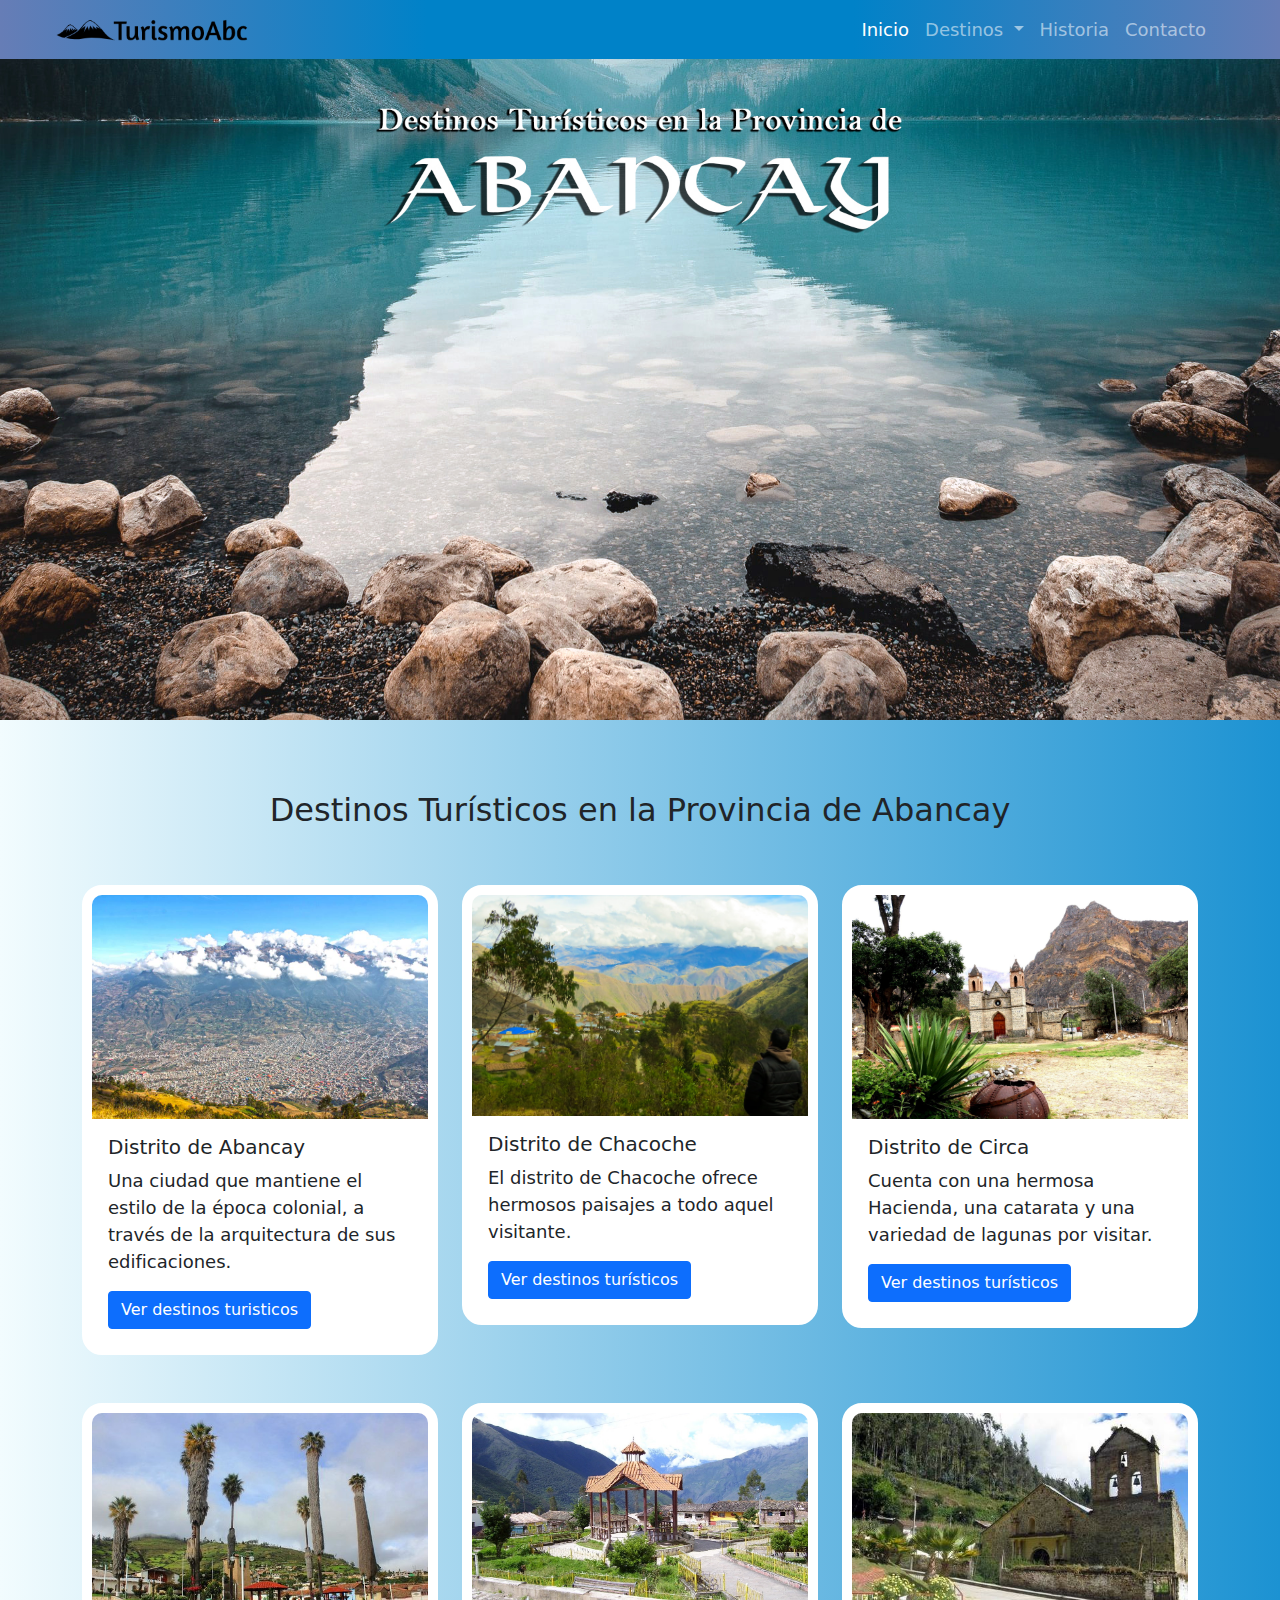
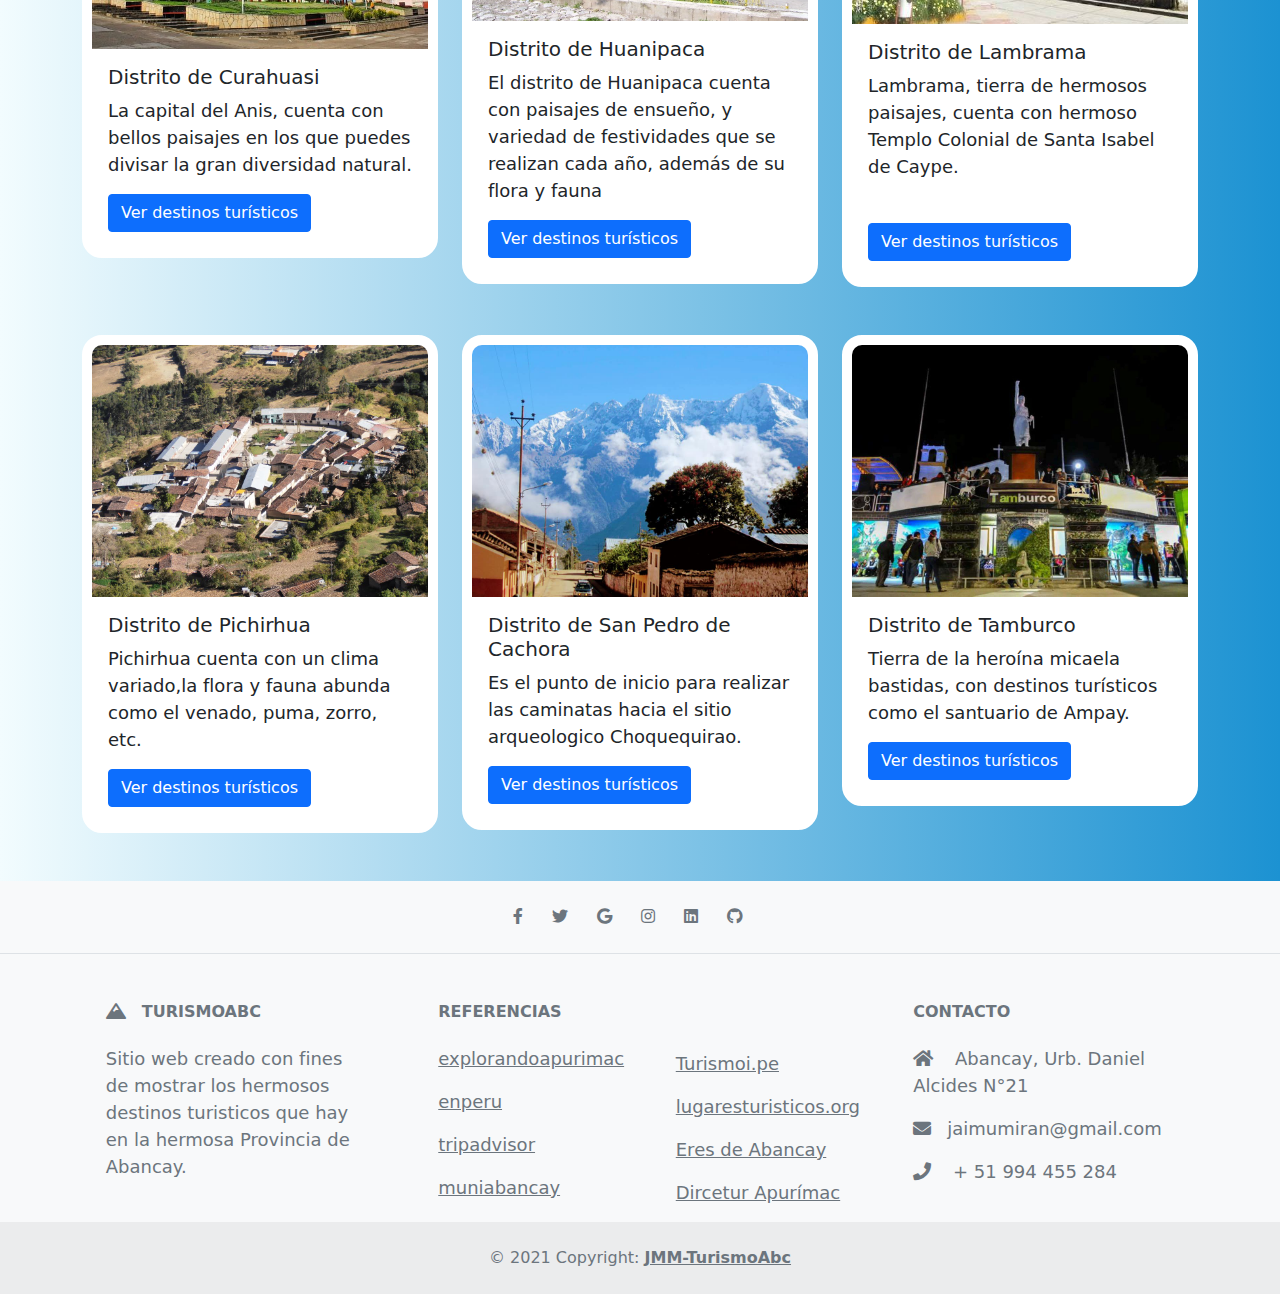
<file: index.html>
<!DOCTYPE html>
<html lang="es">

<head>
    <meta charset="UTF-8" />
    <meta http-equiv="X-UA-Compatible" content="IE=edge" />
    <meta name="viewport" content="width=device-width, initial-scale=1.0"/>
    <!-- TIPOGRAFIA DE LETRA -->
    <link href="https://fonts.googleapis.com/css2?family=Bitter:wght@400;700&display=swap" rel="stylesheet"/>
    <!-- ICONO -->
    <link rel="icon" href="icons/mdb-favicon.ico" type="image/x-icon"/>
    <!-- BOOTSTRAP 5 -->
    <link rel="stylesheet" href="https://use.fontawesome.com/releases/v5.11.2/css/all.css">
    <link rel="stylesheet" href="css/bootstrap.css">
    <link rel="stylesheet" href="css/style.css">
    <title>TurismoAbc</title>
</head>

<body>
    <!-- ENCABEZADO-->
    <header>

        <!-- BARRA DE NAVEGACIÓN -->
        <nav class="navbar navbar-expand-sm fixed-top navbar-dark colornav ">
            <div class="container-fluid">
                <a class="navbar-brand logo" href="index.html">
                    <img src="../logo/logoweb.png" alt="" width="200">
                </a>
                <!-- BOTÓN RESPONSIVE -->
                <button class="navbar-toggler" type="button" data-bs-toggle="collapse"
                    data-bs-target="#navbarNavDropdown" aria-controls="navbarNavDropdown" aria-expanded="false"
                    aria-label="Toggle navigation">
                    <span class="navbar-toggler-icon"></span>
                </button>

                <!-- MENU ITEMS -->
                <div class="collapse navbar-collapse" id="navbarNavDropdown">
                    <ul class="navbar-nav pr-5 navstilo">
                        <li class="nav-item"><a class="nav-link active" href="#">Inicio</a></li>
                        <li class="nav-item dropdown">
                            <a class="nav-link dropdown-toggle" href="#" id="navbarDropdownMenuLink" role="button"
                                data-bs-toggle="dropdown" aria-expanded="false">
                                Destinos
                            </a>
                            <!-- SUBMENU ITEMS -->
                            <ul class="dropdown-menu" aria-labelledby="navbarDropdownMenuLink">
                                <li><a class="dropdown-item" href="html/dis_abc.html">Abancay</a></li>
                                <li><a class="dropdown-item" href="html/dis_chacoche.html">Chacoche</a></li>
                                <li><a class="dropdown-item" href="html/dis_circa.html">Circa</a></li>
                                <li><a class="dropdown-item" href="html/dis_curahuasi.html">Curahuasi</a></li>
                                <li><a class="dropdown-item" href="html/dis_huanipaca.html">Huanipaca</a></li>
                                <li><a class="dropdown-item" href="html/dis_lambrama.html">Lambrama</a></li>
                                <li><a class="dropdown-item" href="html/dis_pichirhua.html">Pichirhua</a></li>
                                <li><a class="dropdown-item" href="html/dis_sanpedro.html">San Pedro de Cachora</a>
                                </li>
                                <li><a class="dropdown-item" href="html/dis_tamburco.html">Tamburco</a></li>
                            </ul>
                        </li>
                        <li class="nav-item"><a class="nav-link" href="html/historia.html">Historia</a></li>
                        <li class="nav-item"><a class="nav-link" href="#contacto">Contacto</a></li>
                    </ul>
                </div>
            </div>
        </nav>
    </header>

    <!-- IMAGEN DE FONDO -->
    <div class="<div class="container-fluid">
        <img src="/fondos2/Destinos-Turisticos-en-la-Provincia-de-Abancay.jpg" class="img-fluid d-block w-100" alt="">
        </div>
    </div>

    <!-- DISTRITOS - DESTINOS -->
    <div id="distritos">
        <div class="container-sm">
            <div class="row pt-5">
                <h2 class="text-center pt-5 pb-5">Destinos Turísticos en la Provincia de Abancay</h2>
            </div>

            <div class="row">
                <div class="col-sm">
                    <div class="card w-100 card-border mb-5">
                        <img src="img/abancay-apurimac.jpg" title="Abancay" class="card-img-top" alt="...">
                        <div class="card-body">
                            <h5 class="card-title">Distrito de Abancay</h5>
                            <p class="card-text">Una ciudad que mantiene el estilo de la época colonial, a través de la arquitectura de sus edificaciones.</p>
                            <a href="html/dis_abc.html" class="btn btn-primary">Ver destinos turisticos</a>
                        </div>
                    </div>
                </div>

                <div class="col-sm">
                    <div class="card w-100 card-border mb-5">
                        <img src="img/chacoche_fondo.jpg" title="Chacoche" class="card-img-top" alt="...">
                        <div class="card-body">
                            <h5 class="card-title">Distrito de Chacoche</h5>
                            <p class="card-text">El distrito de Chacoche ofrece hermosos paisajes a todo aquel visitante.</p>
                            <a href="html/dis_chacoche.html" class="btn btn-primary">Ver destinos turísticos</a>
                        </div>
                    </div>
                </div>

                <div class="col-sm">
                    <div class="card w-100 card-border mb-5">
                        <img src="img/circa_yaca4.jpg" title="Circa" class="card-img-top" alt="...">
                        <div class="card-body">
                            <h5 class="card-title">Distrito de Circa</h5>
                            <p class="card-text">Cuenta con una hermosa Hacienda, una catarata y una variedad de lagunas por visitar.</p>
                            <a href="html/dis_circa.html" class="btn btn-primary">Ver destinos turísticos</a>
                        </div>
                    </div>
                </div>
            </div>

            <div class="row">
                <div class="col-sm">
                    <div class="card w-100 card-border mb-5">
                        <img src="img/curahuasi_plaza.jpg" title="Curahuasi" class="card-img-top" alt="...">
                        <div class="card-body">
                            <h5 class="card-title">Distrito de Curahuasi</h5>
                            <p class="card-text">La capital del Anis, cuenta con bellos paisajes en los que puedes divisar la gran diversidad natural.</p>
                            <a href="html/dis_curahuasi.html" class="btn btn-primary">Ver destinos turísticos</a>
                        </div>
                    </div>
                </div>

                <div class="col-sm">
                    <div class="card w-100 card-border mb-5">
                        <img src="img/huanipaca_plaza2.jpg" title="Huanipaca" class="card-img-top" alt="...">
                        <div class="card-body"> 
                            <h5 class="card-title">Distrito de Huanipaca</h5>
                            <p class="card-text">El distrito de Huanipaca cuenta con paisajes de ensueño, y variedad de festividades que se realizan cada año, además de su flora y fauna</p>
                            <a href="html/dis_huanipaca.html" class="btn btn-primary">Ver destinos turísticos</a>
                        </div>
                    </div>
                </div>

                <div class="col-sm">
                    <div class="card w-100 card-border mb-5">
                        <img src="img/lambrama_iglesia2.jpg" title="Lambrama" class="card-img-top" alt="...">
                        <div class="card-body">
                            <h5 class="card-title">Distrito de Lambrama</h5>
                            <p class="card-text">Lambrama, tierra de hermosos paisajes, cuenta con hermoso Templo Colonial de Santa Isabel de Caype. <br><br></p>
                            <a href="html/dis_lambrama.html" class="btn btn-primary">Ver destinos turísticos</a>
                        </div>
                    </div>
                </div>
            </div>

            <div class="row">
                <div class="col-sm">
                    <div class="card w-100 card-border mb-5">
                        <img src="img/pichirhua_plaza3.jpg" title="Pichirhua" class="card-img-top" alt="...">
                        <div class="card-body">
                            <h5 class="card-title">Distrito de Pichirhua</h5>
                            <p class="card-text">Pichirhua cuenta con un clima variado,la flora y fauna abunda como el venado, puma, zorro, etc.</p>
                            <a href="html/dis_pichirhua.html" class="btn btn-primary">Ver destinos turísticos</a>
                        </div>
                    </div>
                </div>

                <div class="col-sm">
                    <div class="card w-100 card-border mb-5">
                        <img src="img/sanpedro_fondo3.jpg" title="San Pedro de Cachora" class="card-img-top" alt="...">
                        <div class="card-body">
                            <h5 class="card-title">Distrito de San Pedro de Cachora</h5>
                            <p class="card-text">Es el punto de inicio para realizar las caminatas hacia el sitio arqueologico Choquequirao.</p>
                            <a href="html/dis_sanpedro.html" class="btn btn-primary">Ver destinos turísticos</a>
                        </div>
                    </div>
                </div>

                <div class="col-sm">
                    <div class="card w-100 card-border mb-5">
                        <img src="img/tamburco_plaza2.jpg" title="Tamburco" class="card-img-top" alt="...">
                        <div class="card-body">
                            <h5 class="card-title">Distrito de Tamburco</h5>
                            <p class="card-text">Tierra de la heroína micaela bastidas, con destinos turísticos como el santuario de Ampay.</p>
                            <a href="html/dis_tamburco.html" class="btn btn-primary">Ver destinos turísticos</a>
                        </div>
                    </div>
                </div>
            </div>
        </div>
    </div>

    <!-- FOOTER -->
    <footer class="text-center text-lg-start bg-light text-muted" id="contacto">
        <!-- Section: Social media -->
        <section class="d-flex justify-content-center  p-4 border-bottom">
            <!-- Right -->
            <div>
                <a href="https://www.facebook.com/LuarJMM" target="_blank" class="me-4 text-reset">
                    <i class="fab fa-facebook-f"></i></a>
                <a href="https://twitter.com/JairoMuozMiran4" target="_blank" class="me-4 text-reset">
                    <i class="fab fa-twitter"></i></a>
                <a href="https://mail.google.com/mail/u/1/#inbox" target="_blank" class="me-4 text-reset">
                    <i class="fab fa-google"></i></a>
                <a href="https://www.instagram.com/luarjmm/?hl=es" target="_blank" class="me-4 text-reset">
                    <i class="fab fa-instagram"></i></a>
                <a href="https://www.linkedin.com/in/jairo-mu%C3%B1oz-miranda-812b7a191/" target="_blank" class="me-4 text-reset">
                    <i class="fab fa-linkedin"></i></a>
                <a href="https://github.com/jairmmz" target="_blank" class="me-4 text-reset">
                    <i class="fab fa-github"></i></a>
            </div>
        </section>

        <!-- Section: Referencias  -->
        <section class="">
            <div class="container text-center text-md-start mt-5">
                <!-- Grid row -->
                <div class="row mt-3">
                    <!-- Grid column -->
                    <div class="col-md-3 col-lg-4 col-xl-3 mx-auto mb-4">
                        <!-- Content -->
                        <h6 class="text-uppercase fw-bold mb-4">
                            <i class="fas fa-mountain me-3"></i>TurismoAbc
                        </h6>
                        <p>
                            Sitio web creado con fines de mostrar los hermosos destinos turisticos que hay en la hermosa Provincia de Abancay.
                        </p>
                    </div>
                    <!-- Grid column -->
                    <div class="col-md-2 col-lg-2 col-xl-2 mx-auto">
                        <!-- Links -->
                        <h6 class="text-uppercase fw-bold mb-4"> Referencias</h6>
                        <p><a href="https://explorandoapurimac.blogspot.com/2020/01/lugares-turisticos-de-apurimac.html" target="_blank" class="text-reset">explorandoapurimac</a></p>
                        <p><a href="http://www.enperu.org/apurimac/#" target="_blank" class="text-reset">enperu</a></p>
                        <p><a href="https://www.tripadvisor.com.pe/Attractions-g635731-Activities-Abancay_Apurimac_Region.html" target="_blank" class="text-reset">tripadvisor</a></p>
                        <p><a href="https://www.muniabancay.gob.pe/distritos-abancay/" target="_blank" class="text-reset">muniabancay</a></p>
                    </div>
                    <!-- Grid column -->
                    <div class="col-md-3 col-lg-2 col-xl-2 mx-auto mt-5">
                        <!-- Links -->
                        
                        <p><a href="https://turismoi.pe/ciudades/capital/abancay.htm" target="_blank" class="text-reset">Turismoi.pe</a></p>
                        <p><a href="https://www.lugaresturisticos.org/abancay/" target="_blank" class="text-reset">lugaresturisticos.org</a></p>
                        <p><a href="https://www.facebook.com/EresDeAbancayTV" target="_blank" class="text-reset">Eres de Abancay</a></p>
                        <p><a href="https://www.facebook.com/dirceturapurimacoficial" target="_blank" class="text-reset">Dircetur Apurímac</a></p>
                    </div>

                    <!-- Grid column -->
                    <div class="col-md-4 col-lg-3 col-xl-3 mx-auto mb-md-0 mb-4">
                        <!-- Links -->
                        <h6 class="text-uppercase fw-bold mb-4">Contacto</h6>
                        <p><i class="fas fa-home me-3"></i> Abancay, Urb. Daniel Alcides N°21</p>
                        <p><i class="fas fa-envelope me-3"></i>jaimumiran@gmail.com</p>
                        <p><i class="fas fa-phone me-3"></i> + 51 994 455 284</p>
                    </div>
                    <!-- Grid column -->
                </div>
                <!-- Grid row -->
            </div>
        </section>
        <!-- Copyright -->
        <div class="text-center p-4" style="background-color: rgba(0, 0, 0, 0.05);">
            © 2021 Copyright:
            <a class="text-reset fw-bold" href="index.html">JMM-TurismoAbc</a>
        </div>
        <!-- Copyright -->
    </footer>
    <!-- Footer -->

    <!-- JS -->
    <script src="js/popper.min.js"></script>
    <script src="js/bootstrap.min.js"></script>
</body>
</html>
</file>
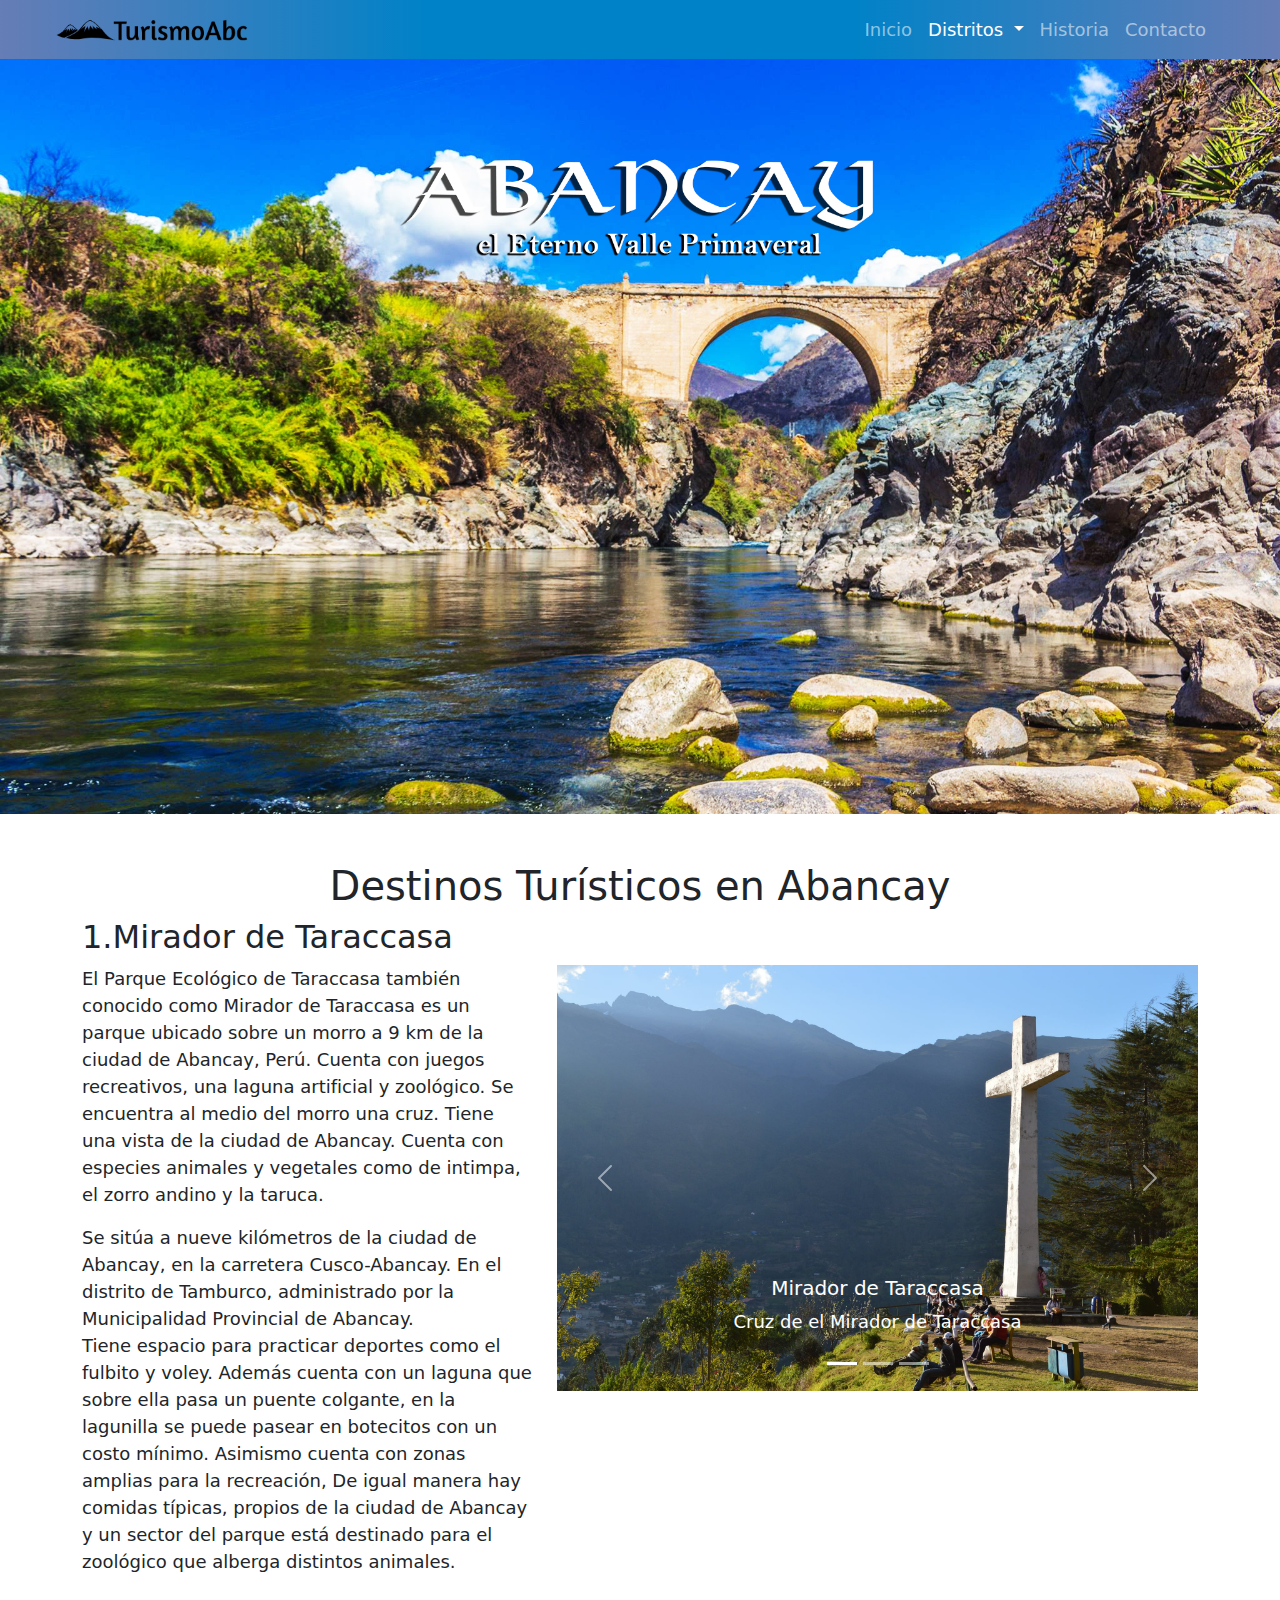
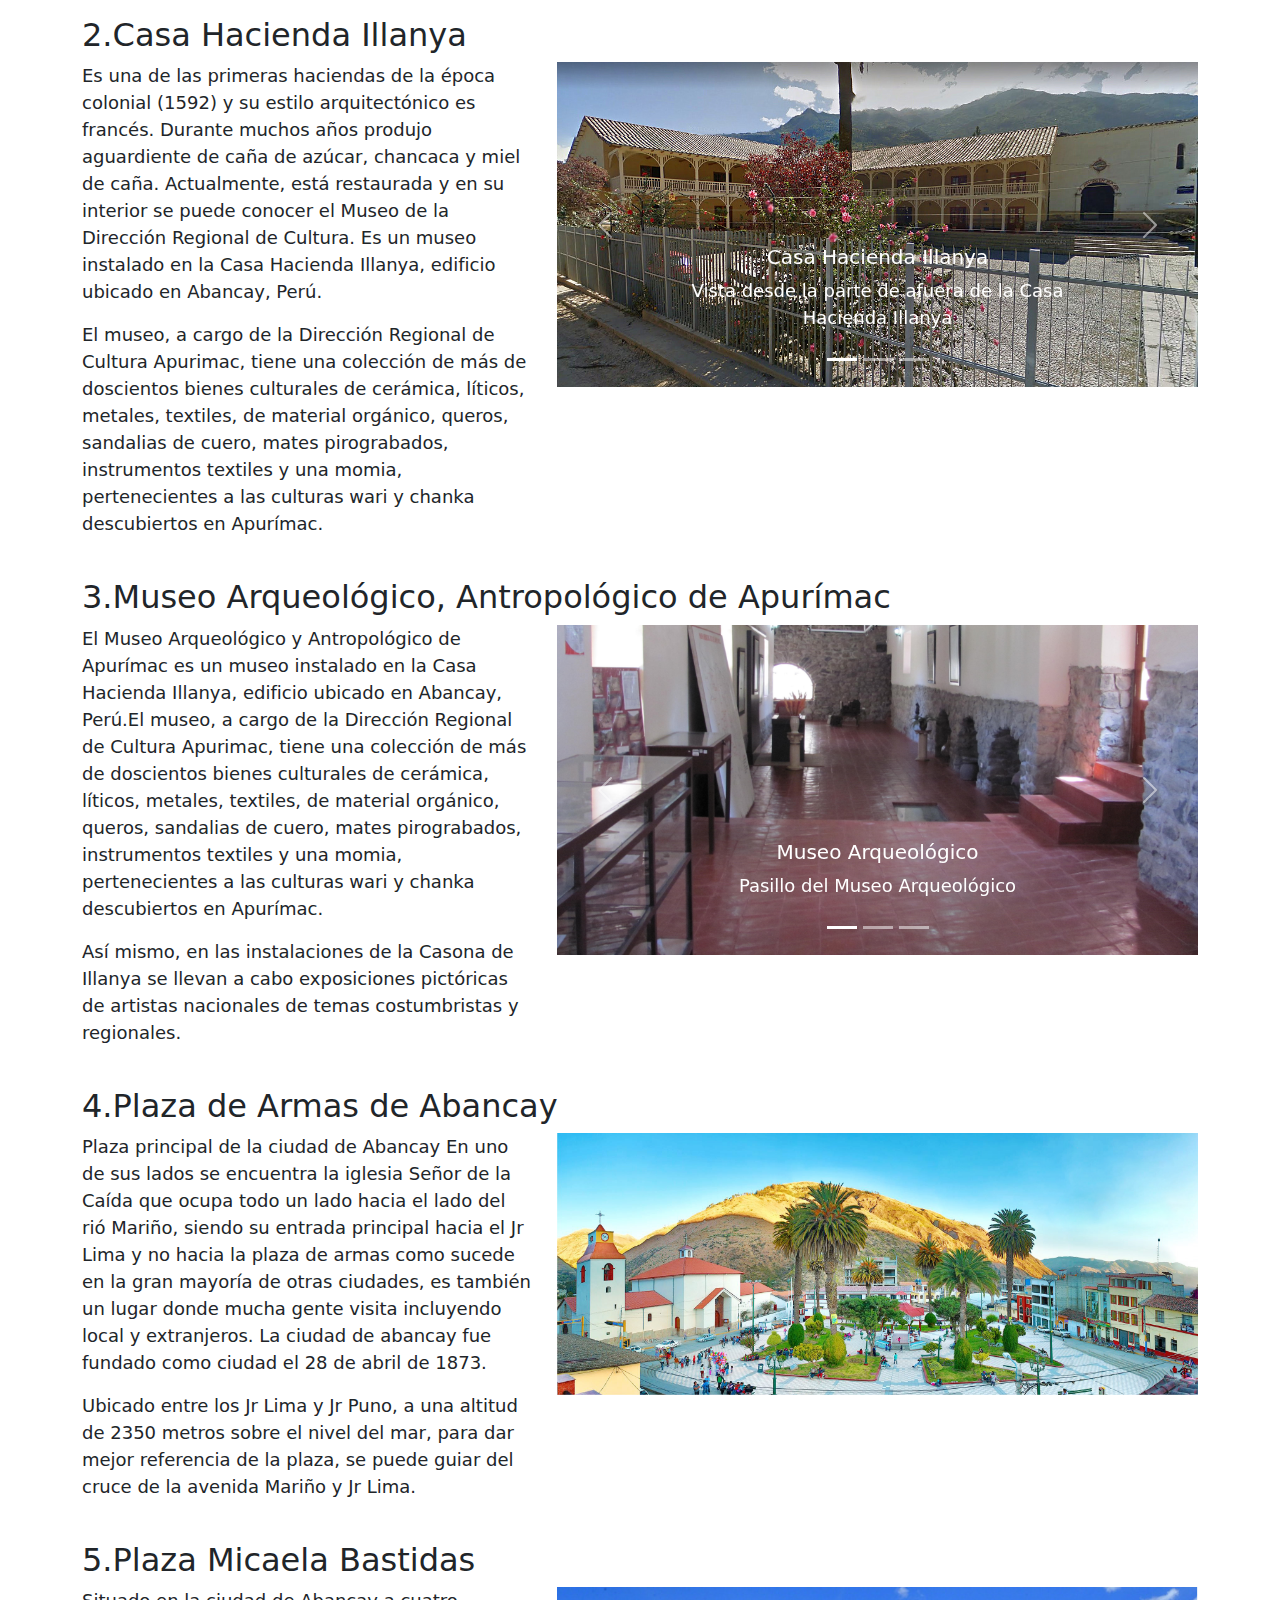
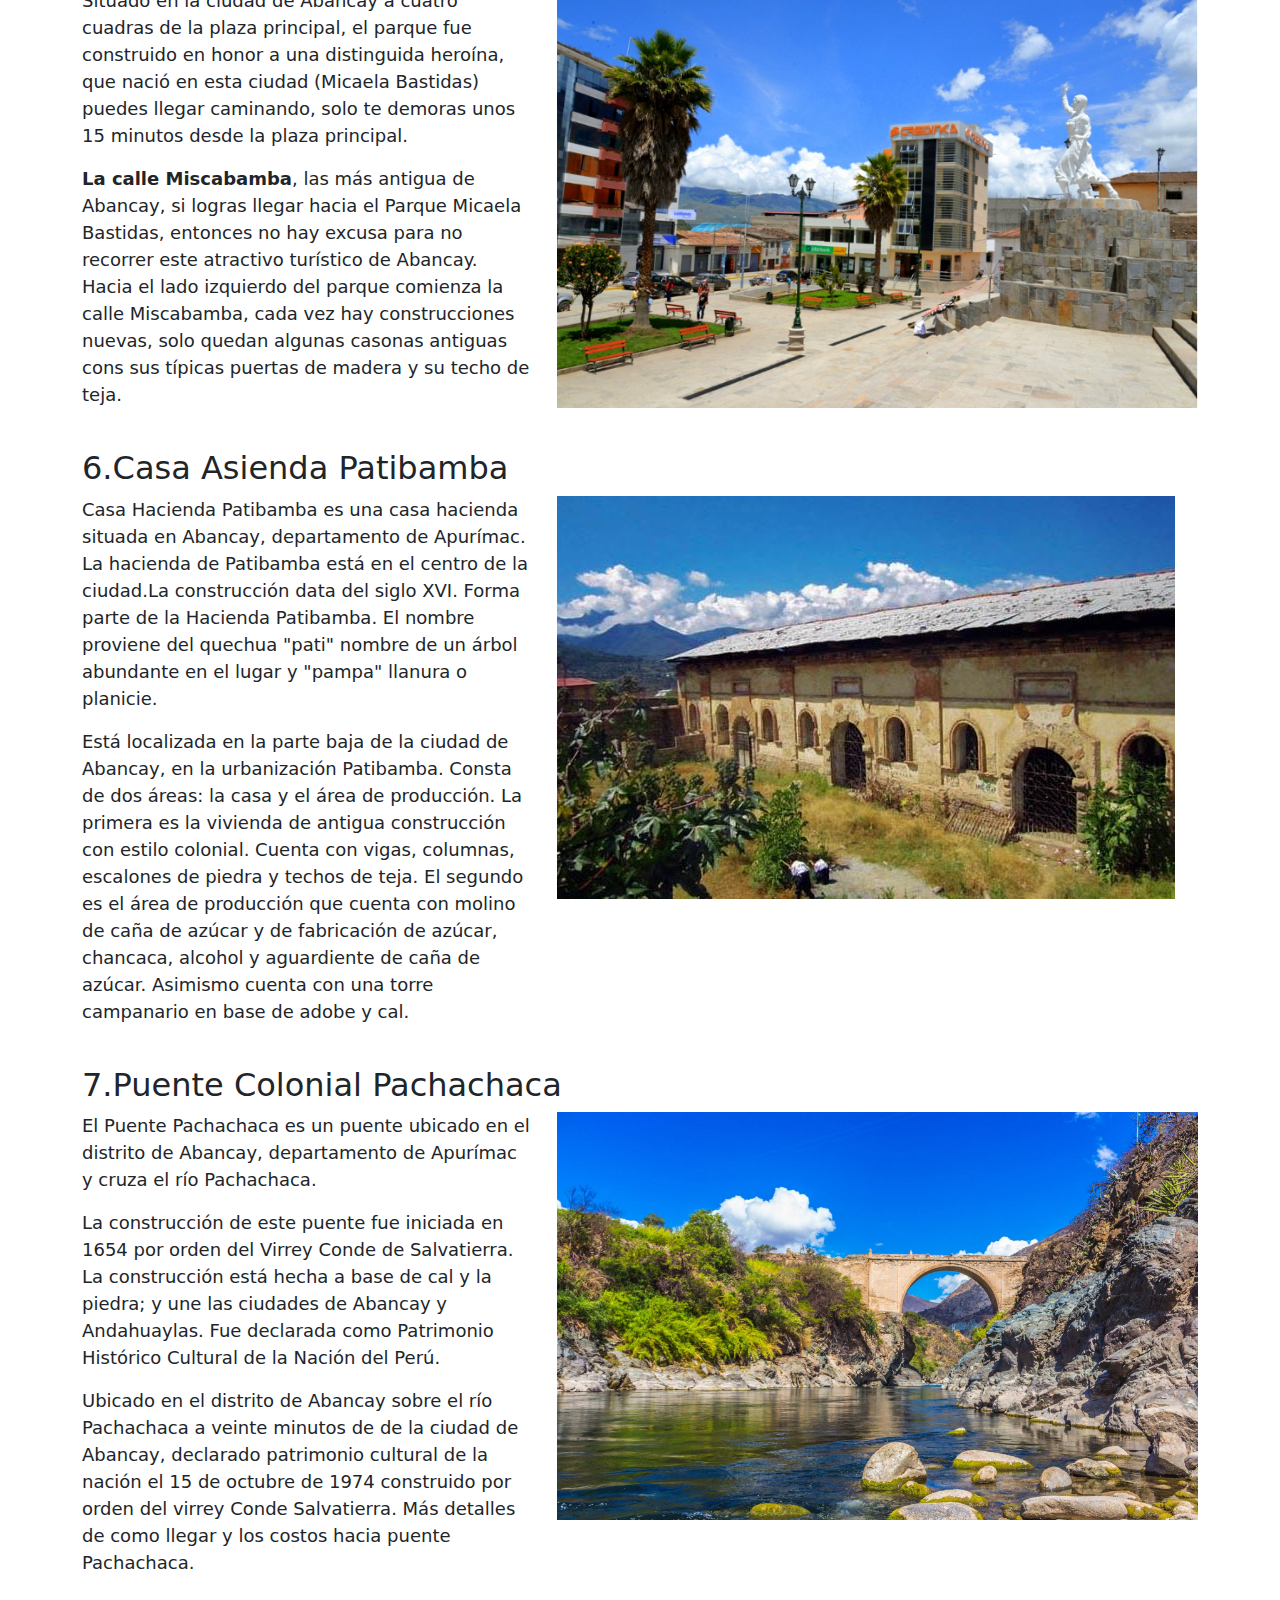
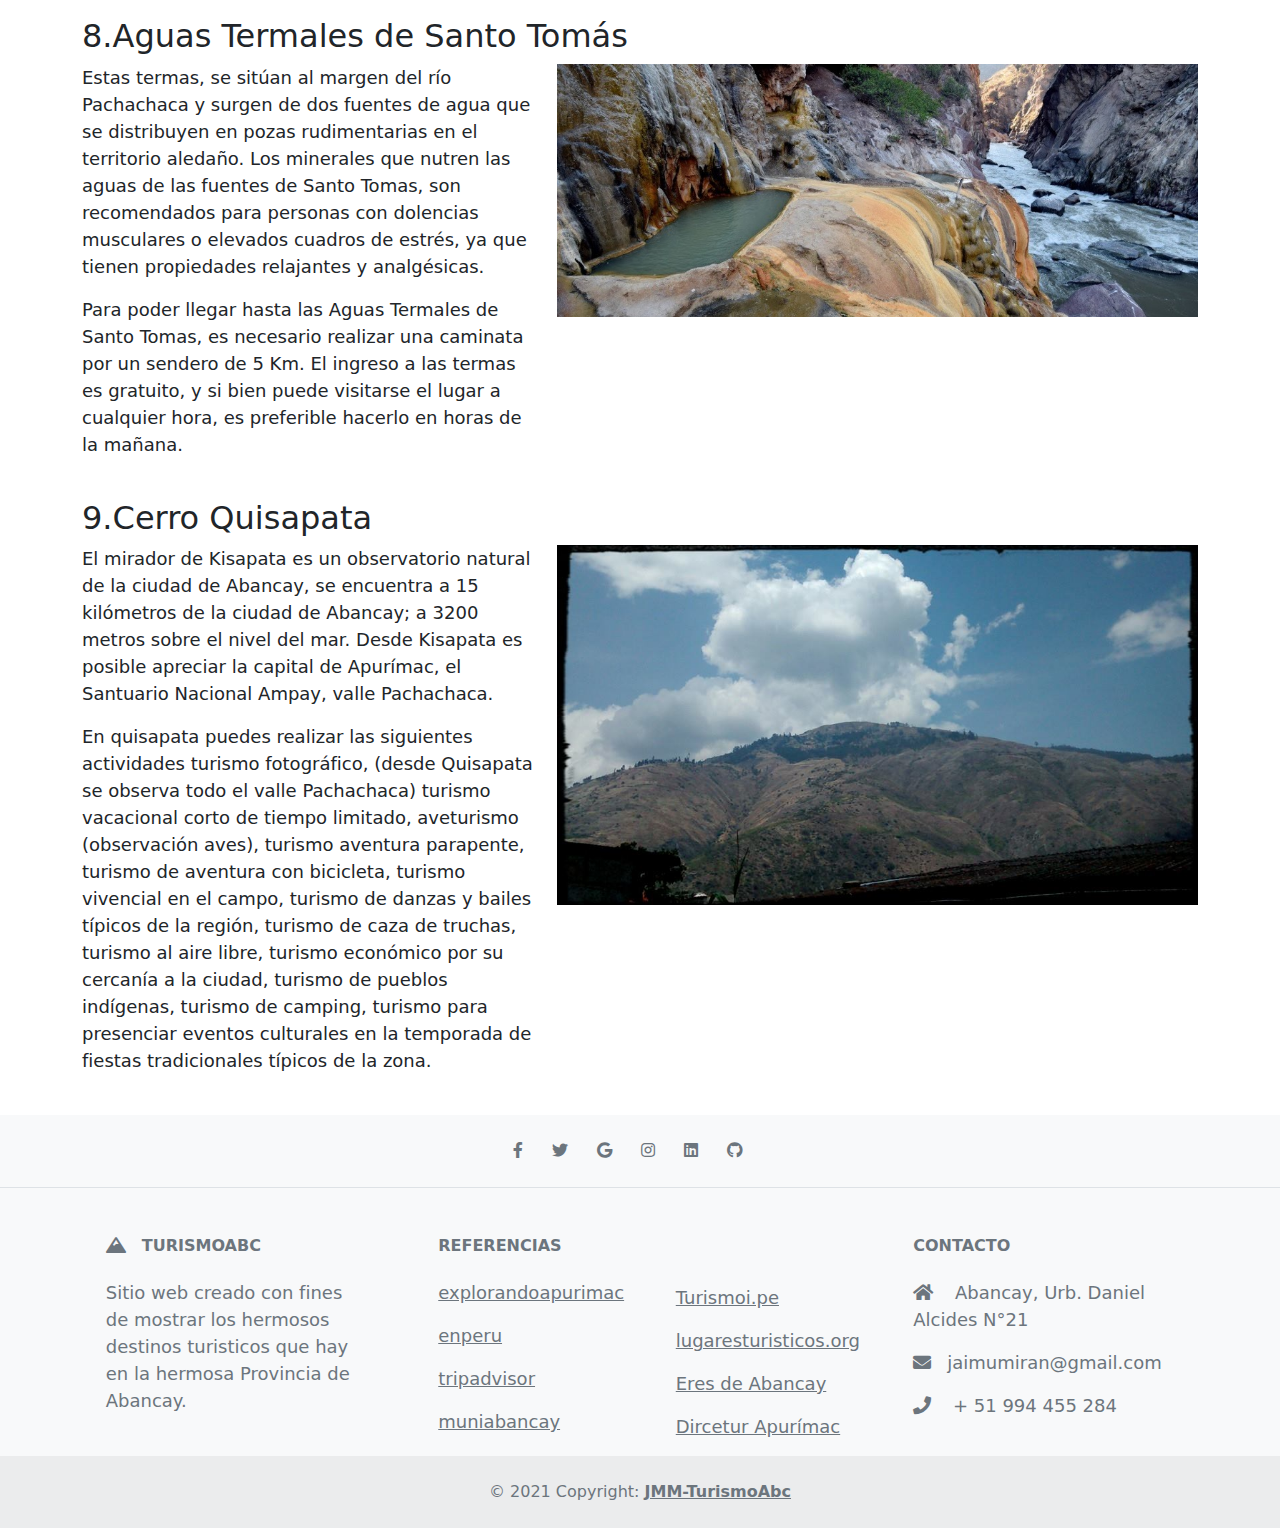
<file: html/dis_abc.html>
<!DOCTYPE html>
<html lang="es">

<head>
    <meta charset="UTF-8" />
    <meta http-equiv="X-UA-Compatible" content="IE=edge" />
    <meta name="viewport" content="width=device-width, initial-scale=1.0" />
    <!-- TIPOGRAFIA DE LETRA -->
    <link href="https://fonts.googleapis.com/css2?family=Bitter:wght@400;700&display=swap" rel="stylesheet" />
    <!-- ICONO-->
    <link rel="icon" href="icons/mdb-favicon.ico" type="image/x-icon" />
    <!-- BOOTSTRAP 5 -->
    <link rel="stylesheet" href="https://use.fontawesome.com/releases/v5.11.2/css/all.css">
    <link rel="stylesheet" href="../css/bootstrap.css">
    <link rel="stylesheet" href="../css/style.css">
    <title>TurismoAbc</title>
</head>

<body>
    <!-- NAVBAR -->
    <header>
        <nav class="navbar navbar-expand-sm fixed-top navbar-dark colornav">
            <div class="container-fluid">
                <a class="navbar-brand logo" href="../index.html">
                    <img src="../logo/logoweb.png" alt="" width="200">
                </a>

                <button class="navbar-toggler" type="button" data-bs-toggle="collapse"
                    data-bs-target="#navbarNavDropdown" aria-controls="navbarNavDropdown" aria-expanded="false"
                    aria-label="Toggle navigation">
                    <span class="navbar-toggler-icon"></span>
                </button>
                <div class="collapse navbar-collapse" id="navbarNavDropdown">
                    <ul class="navbar-nav pr-5 navstilo">
                        <li class="nav-item"><a class="nav-link" href="#">Inicio</a></li>
                        <li class="nav-item dropdown">
                            <a class="nav-link dropdown-toggle active" href="#" id="navbarDropdownMenuLink"
                                role="button" data-bs-toggle="dropdown" aria-expanded="false">
                                Distritos
                            </a>
                            <ul class="dropdown-menu" aria-labelledby="navbarDropdownMenuLink">
                                <li><a class="dropdown-item" href="dis_chacoche.html">Chacoche</a></li>
                                <li><a class="dropdown-item" href="dis_circa.html">Circa</a></li>
                                <li><a class="dropdown-item" href="dis_curahuasi.html">Curahuasi</a></li>
                                <li><a class="dropdown-item" href="dis_huanipaca.html">Huanipaca</a></li>
                                <li><a class="dropdown-item" href="dis_lambrama.html">Lambrama</a></li>
                                <li><a class="dropdown-item" href="dis_pichirhua.html">Pichirhua</a></li>
                                <li><a class="dropdown-item" href="dis_sanpedro.html">San Pedro de Cachora</a></li>
                                <li><a class="dropdown-item" href="dis_tamburco.html">Tamburco</a></li>
                            </ul>
                        </li>
                        <li class="nav-item"><a class="nav-link" href="historia.html">Historia</a></li>
                        <li class="nav-item"><a class="nav-link" href="#contacto">Contacto</a></li>
                    </ul>
                </div>
            </div>
        </nav>
    </header>

    <!--FONDO -->
    <div class="<div class=" container-fluid">
        <img src="/fondos2/Abancay.jpg" class="img-fluid d-block w-100" alt="">
    </div>
    </div>

    <!-- CONTENT -->
    <div class="container mt-5">
        <h1 class="text-center">Destinos Turísticos en Abancay</h1>
        <div class="row fila">
            <h2>1.Mirador de Taraccasa</h2>
            <div class="col-12 col-lg-5">
                <p>
                    El Parque Ecológico de Taraccasa también conocido como Mirador de Taraccasa es un parque ubicado
                    sobre un morro a 9 km de la ciudad de Abancay, Perú.​ Cuenta con juegos recreativos, una laguna
                    artificial y zoológico.​​ Se encuentra al medio del morro una cruz. Tiene una vista de la ciudad de
                    Abancay. Cuenta con especies animales y vegetales como de intimpa, el zorro andino y la taruca.
                </p>

                <p>
                    Se sitúa a nueve kilómetros de la ciudad de Abancay, en la carretera Cusco-Abancay. En el
                    distrito de Tamburco, administrado por la Municipalidad Provincial de Abancay.<br> Tiene espacio
                    para practicar deportes como el fulbito y voley. Además cuenta con un laguna que sobre ella pasa
                    un puente colgante, en la lagunilla se puede pasear en botecitos con un costo mínimo. Asimismo
                    cuenta con zonas amplias para la recreación, De igual manera hay comidas típicas, propios de la
                    ciudad de Abancay y un sector del parque está destinado para el zoológico que alberga distintos animales.
                </p>
            </div>

            <div class="col-12 col-lg-7">
                <div id="carouselExampleCaptions" class="carousel slide w-100 mb-2" data-bs-ride="carousel">
                    <div class="carousel-indicators">
                        <button type="button" data-bs-target="#carouselExampleCaptions" data-bs-slide-to="0"
                            class="active" aria-current="true" aria-label="Slide 1"></button>
                        <button type="button" data-bs-target="#carouselExampleCaptions" data-bs-slide-to="1"
                            aria-label="Slide 2"></button>
                        <button type="button" data-bs-target="#carouselExampleCaptions" data-bs-slide-to="2"
                            aria-label="Slide 3"></button>
                    </div>
                    <div class="carousel-inner">
                        <div class="carousel-item active">
                            <img src="../img/abancay-mirador.jpg" class="d-block w-100" alt="...">
                            <div class="carousel-caption d-none d-md-block">
                                <h5>Mirador de Taraccasa</h5>
                                <p>Cruz de el Mirador de Taraccasa</p>
                            </div>
                        </div>
                        <div class="carousel-item">
                            <img src="../img/abancay-mirador2.jpg" class="d-block w-100" alt="...">
                            <div class="carousel-caption d-none d-md-block">
                                <h5>Mirador de Taraccasa</h5>
                                <p>Vista de Abancay desde el Mirador de Taraccasa</p>
                            </div>
                        </div>
                        <div class="carousel-item">
                            <img src="../img/abancay-mirador3.jpg" class="d-block w-100" alt="...">
                            <div class="carousel-caption d-none d-md-block">
                                <h5>Mirador de Taraccasa</h5>
                                <p>Vista de Abancay desde el Mirador de Taraccasa</p>
                            </div>
                        </div>
                    </div>
                    <button class="carousel-control-prev" type="button" data-bs-target="#carouselExampleCaptions"
                        data-bs-slide="prev">
                        <span class="carousel-control-prev-icon" aria-hidden="true"></span>
                        <span class="visually-hidden">Previous</span>
                    </button>
                    <button class="carousel-control-next" type="button" data-bs-target="#carouselExampleCaptions"
                        data-bs-slide="next">
                        <span class="carousel-control-next-icon" aria-hidden="true"></span>
                        <span class="visually-hidden">Next</span>
                    </button>
                </div>
            </div>

        </div>

        <div class="row fila">
            <h2>2.Casa Hacienda Illanya</h2>
            <div class="col-12 col-lg-5">
                <p>
                    Es una de las primeras haciendas de la época colonial (1592) y su estilo arquitectónico es francés. Durante muchos años produjo aguardiente de caña de azúcar, chancaca y miel de caña. Actualmente, está restaurada y en su interior se puede conocer el Museo de la Dirección Regional de Cultura. Es un museo instalado en la Casa Hacienda Illanya, edificio ubicado en Abancay, Perú. 
                </p> 
                <p>
                    El museo, a cargo de la Dirección Regional de Cultura Apurimac, tiene una colección de más de doscientos bienes culturales de cerámica, líticos, metales, textiles, de material orgánico, queros, sandalias de cuero, mates pirograbados, instrumentos textiles y una momia, pertenecientes a las culturas wari y chanka descubiertos en Apurímac.
                </p>
            </div>

            <div class="col-12 col-lg-7">
                <div id="carouselExampleCaptions2" class="carousel slide w-100 mb-2" data-bs-ride="carousel">
                    <div class="carousel-indicators">
                        <button type="button" data-bs-target="#carouselExampleCaptions2" data-bs-slide-to="0"
                            class="active" aria-current="true" aria-label="Slide 1"></button>
                        <button type="button" data-bs-target="#2" data-bs-slide-to="1" aria-label="Slide 2"></button>
                        <button type="button" data-bs-target="#carouselExampleCaptions2" data-bs-slide-to="2"
                            aria-label="Slide 3"></button>
                    </div>
                    <div class="carousel-inner">
                        <div class="carousel-item active">
                            <img src="../img/abancay-illanya.jpg" class="d-block w-100" alt="...">
                            <div class="carousel-caption d-none d-md-block">
                                <h5>Casa Hacienda Illanya</h5>
                                <p>Vista desde la parte de afuera de la Casa Hacienda Illanya</p>
                            </div>
                        </div>
                        <div class="carousel-item">
                            <img src="../img/abancay-illanya2.jpg" class="d-block w-100" alt="...">
                            <div class="carousel-caption d-none d-md-block">
                                <h5>Casa Hacienda Illanya</h5>
                                <p>Vista desde la parte de adentro de la Casa Hacienda Illanya</p>
                            </div>
                        </div>
                        <div class="carousel-item">
                            <img src="../img/abancay-illanya3.webp" class="d-block w-100" alt="...">
                            <div class="carousel-caption d-none d-md-block">
                                <h5>Casa Hacienda Illanya</h5>
                                <p>Vista desde la parte de adentro de la Casa Hacienda Illanya</p>
                            </div>
                        </div>
                    </div>
                    <button class="carousel-control-prev" type="button" data-bs-target="#carouselExampleCaptions2"
                        data-bs-slide="prev">
                        <span class="carousel-control-prev-icon" aria-hidden="true"></span>
                        <span class="visually-hidden">Previous</span>
                    </button>
                    <button class="carousel-control-next" type="button" data-bs-target="#carouselExampleCaptions2"
                        data-bs-slide="next">
                        <span class="carousel-control-next-icon" aria-hidden="true"></span>
                        <span class="visually-hidden">Next</span>
                    </button>
                </div>
            </div>
        </div>

        <div class="row fila">
            <h2>3.Museo Arqueológico, Antropológico de Apurímac</h2>
            <div class="col-12 col-lg-5">
                <p>El Museo Arqueológico y Antropológico de Apurímac es un museo instalado en la Casa Hacienda Illanya, edificio ubicado en Abancay, Perú.​​El museo, a cargo de la Dirección Regional de Cultura Apurimac, tiene una colección de más de doscientos bienes culturales de cerámica, líticos, metales, textiles, de material orgánico, queros, sandalias de cuero, mates pirograbados, instrumentos textiles y una momia, pertenecientes a las culturas wari y chanka descubiertos en Apurímac.
                </p>
                <p>
                    Así mismo, en las instalaciones de la Casona de Illanya se llevan a cabo exposiciones pictóricas de artistas nacionales de temas costumbristas y regionales.
                </p>
            </div>
            <div class="col-12 col-lg-7">
                <div id="carouselExampleCaptions3" class="carousel slide w-100 mb-2" data-bs-ride="carousel">
                    <div class="carousel-indicators">
                        <button type="button" data-bs-target="#carouselExampleCaptions3" data-bs-slide-to="0"
                            class="active" aria-current="true" aria-label="Slide 1"></button>
                        <button type="button" data-bs-target="#2" data-bs-slide-to="1" aria-label="Slide 2"></button>
                        <button type="button" data-bs-target="#carouselExampleCaptions3" data-bs-slide-to="2"
                            aria-label="Slide 3"></button>
                    </div>
                    <div class="carousel-inner">
                        <div class="carousel-item active">
                            <img src="../img/abancay-museo.jpg" class="d-block w-100" alt="...">
                            <div class="carousel-caption d-none d-md-block">
                                <h5>Museo Arqueológico</h5>
                                <p>Pasillo del Museo Arqueológico</p>
                            </div>
                        </div>
                        <div class="carousel-item">
                            <img src="../img/abancay-museo2.jpg" class="d-block w-100" alt="...">
                            <div class="carousel-caption d-none d-md-block">
                                <h5>Museo Arqueológico</h5>
                                <p>Vista de las diferentes colecciones de cerámica, líticos, metales, etc.</p>
                            </div>
                        </div>
                        <div class="carousel-item">
                            <img src="../img/abancay-museo3.jpg" class="d-block w-100" alt="...">
                            <div class="carousel-caption d-none d-md-block">
                                <h5>Museo Arqueológico</h5>
                                <p>Vista de las diferentes colecciones de cerámica, líticos, metales, etc.</p>
                            </div>
                        </div>
                    </div>
                    <button class="carousel-control-prev" type="button" data-bs-target="#carouselExampleCaptions3"
                        data-bs-slide="prev">
                        <span class="carousel-control-prev-icon" aria-hidden="true"></span>
                        <span class="visually-hidden">Previous</span>
                    </button>
                    <button class="carousel-control-next" type="button" data-bs-target="#carouselExampleCaptions3"
                        data-bs-slide="next">
                        <span class="carousel-control-next-icon" aria-hidden="true"></span>
                        <span class="visually-hidden">Next</span>
                    </button>
                </div>
            </div>
        </div>

        <div class="row fila">
            <h2>4.Plaza de Armas de Abancay</h2>
            <div class="col-12 col-lg-5">
                <p>Plaza principal de la ciudad de Abancay
                    En uno de sus lados se encuentra la iglesia Señor de la Caída que ocupa todo un lado hacia el lado del rió Mariño, siendo su entrada principal hacia el Jr Lima y no hacia la plaza de armas como sucede en la gran mayoría de otras ciudades, es también un lugar donde mucha gente visita incluyendo local y extranjeros. La ciudad de abancay fue fundado como ciudad el 28 de abril de 1873.
                </p>
                <p>
                    Ubicado entre los Jr Lima y Jr Puno, a una altitud de 2350 metros sobre el nivel del mar, para dar mejor referencia de la plaza, se puede guiar del cruce de la avenida Mariño y Jr Lima.
                </p>
            </div>
            <div class="col-12 col-lg-7">
                <img src="../img/abancay-plazaarmas.jpg" title="Plaza de Armas de Abancay" class="img-fluid" alt="">
            </div>
        </div>

        <div class="row fila">
            <h2>5.Plaza Micaela Bastidas</h2>
            <div class="col-12 col-lg-5">
                <p>Situado en la ciudad de Abancay a cuatro cuadras de la plaza principal, el parque fue construido
                    en honor a una distinguida heroína, que nació en esta ciudad (Micaela Bastidas) puedes llegar
                    caminando, solo te demoras unos 15 minutos desde la plaza principal.
                </p>
                <p>
                    <b>La calle Miscabamba</b>, las más antigua de Abancay, si logras llegar hacia el Parque Micaela
                    Bastidas, entonces no hay excusa para no recorrer este atractivo turístico de Abancay. Hacia el
                    lado izquierdo del parque comienza la calle Miscabamba, cada vez hay construcciones nuevas, solo
                    quedan algunas casonas antiguas cons sus típicas puertas de madera y su techo de teja.
                </p>
            </div>
            <div class="col-12 col-lg-7">
                <img src="../img/abancay-plaza_micela.jpg" title="Plaza Micaela Bastidas" class="img-fluid" alt="">
            </div>
        </div>


        <div class="row fila">
            <h2>6.Casa Asienda Patibamba</h2>
            <div class="col-12 col-lg-5">
                <p>Casa Hacienda Patibamba es una casa hacienda situada en Abancay, departamento de Apurímac. La
                    hacienda de Patibamba está en el centro de la ciudad.​​La construcción data del siglo XVI. Forma
                    parte de la Hacienda Patibamba. El nombre proviene del quechua "pati" nombre de un árbol
                    abundante en el lugar y "pampa" llanura o planicie.
                </p>
                <p>Está localizada en la parte baja de la ciudad de Abancay, en la urbanización Patibamba. Consta de
                    dos áreas: la casa y el área de producción. La primera es la vivienda de antigua construcción
                    con estilo colonial. Cuenta con vigas, columnas, escalones de piedra y techos de teja. El
                    segundo es el área de producción que cuenta con molino de caña de azúcar y de fabricación de
                    azúcar, chancaca, alcohol y aguardiente de caña de azúcar. Asimismo cuenta con una torre
                    campanario en base de adobe y cal. </p>
            </div>
            <div class="col-12 col-lg-7">
                <img src="../img/abancay-patibamba.jpg" title="Casa Asienda Patibamba" class="img-fluid" alt="">
            </div>
        </div>


        <div class="row fila">
            <h2>7.Puente Colonial Pachachaca</h2>
            <div class="col-12 col-lg-5">
                <p>El Puente Pachachaca es un puente ubicado en el distrito de Abancay, departamento de Apurímac y
                    cruza el río Pachachaca.</p>
                <p>La construcción de este puente fue iniciada en 1654 por orden del Virrey Conde de Salvatierra. La
                    construcción está hecha a base de cal y la piedra; y une las ciudades de Abancay y Andahuaylas.
                    Fue declarada como Patrimonio Histórico Cultural de la Nación del Perú.</p>
                <p>
                    Ubicado en el distrito de Abancay sobre el río Pachachaca a veinte minutos de de la ciudad de
                    Abancay, declarado patrimonio cultural de la nación el 15 de octubre de 1974 construido por
                    orden del virrey Conde Salvatierra. Más detalles de como llegar y los costos hacia puente
                    Pachachaca.
                </p>
            </div>
            <div class="col-12 col-lg-7">
                <img src="../img/abancay_pachachaca.jpg" title="Puente de Pachachaca" class="img-fluid" alt="">
            </div>
        </div>


        <div class="row fila">
            <h2>8.Aguas Termales de Santo Tomás</h2>
            <div class="col-12 col-lg-5">
                <p>Estas termas, se sitúan al margen del río Pachachaca y surgen de dos fuentes de agua que se
                    distribuyen en pozas rudimentarias en el territorio aledaño. Los minerales que nutren las aguas
                    de las fuentes de Santo Tomas, son recomendados para personas con dolencias musculares o
                    elevados cuadros de estrés, ya que tienen propiedades relajantes y analgésicas. </p>
                <p>Para poder llegar hasta las Aguas Termales de Santo Tomas, es necesario realizar una caminata por
                    un sendero de 5 Km. El ingreso a las termas es gratuito, y si bien puede visitarse el lugar a
                    cualquier hora, es preferible hacerlo en horas de la mañana.</p>
            </div>
            <div class="col-12 col-lg-7">
                <img src="../img/abancay-aguas-termales.jpg" title="Aguas Termales de Santo Tomás" class="img-fluid" alt="">
            </div>
        </div>

        <div class="row fila">
            <h2>9.Cerro Quisapata</h2>
            <div class="col-12 col-lg-5">
                <p>El mirador de Kisapata es un observatorio natural de la ciudad de Abancay, se encuentra a 15 kilómetros de la ciudad de Abancay; a 3200 metros sobre el nivel del mar. Desde Kisapata es posible apreciar la capital de Apurímac, el Santuario Nacional Ampay, valle Pachachaca.</p>
                <p>En quisapata puedes realizar las siguientes actividades turismo fotográfico, (desde Quisapata se observa todo el valle Pachachaca) turismo vacacional corto de  tiempo limitado, aveturismo (observación aves), turismo aventura parapente, turismo de aventura con bicicleta, turismo vivencial en el campo, turismo de danzas y bailes típicos de la región, turismo de caza de truchas, turismo al aire libre, turismo económico por su cercanía a la ciudad, turismo de pueblos indígenas, turismo de camping, turismo para presenciar eventos culturales en la temporada de fiestas tradicionales típicos de la zona. </p>
            </div>
            <div class="col-12 col-lg-7">
                <img src="../img/abancay-quisapata3.jpg" title="Cerro Quisapata" class="img-fluid" alt="">
            </div>
        </div>
        <!--  -->

    </div>

    <!-- FOOTER -->
    <footer class="text-center text-lg-start bg-light text-muted" id="contacto">
        <!-- Section: Social media -->
        <section class="d-flex justify-content-center  p-4 border-bottom">
            <!-- Right -->
            <div>
                <a href="https://www.facebook.com/LuarJMM" target="_blank" class="me-4 text-reset">
                    <i class="fab fa-facebook-f"></i></a>
                <a href="https://twitter.com/JairoMuozMiran4" target="_blank" class="me-4 text-reset">
                    <i class="fab fa-twitter"></i></a>
                <a href="https://mail.google.com/mail/u/1/#inbox" target="_blank" class="me-4 text-reset">
                    <i class="fab fa-google"></i></a>
                <a href="https://www.instagram.com/luarjmm/?hl=es" target="_blank" class="me-4 text-reset">
                    <i class="fab fa-instagram"></i></a>
                <a href="https://www.linkedin.com/in/jairo-mu%C3%B1oz-miranda-812b7a191/" target="_blank" class="me-4 text-reset">
                    <i class="fab fa-linkedin"></i></a>
                <a href="https://github.com/jairmmz" target="_blank" class="me-4 text-reset">
                    <i class="fab fa-github"></i></a>
            </div>
        </section>

        <!-- Section: Referencias  -->
        <section class="">
            <div class="container text-center text-md-start mt-5">
                <!-- Grid row -->
                <div class="row mt-3">
                    <!-- Grid column -->
                    <div class="col-md-3 col-lg-4 col-xl-3 mx-auto mb-4">
                        <!-- Content -->
                        <h6 class="text-uppercase fw-bold mb-4">
                            <i class="fas fa-mountain me-3"></i>TurismoAbc
                        </h6>
                        <p>
                            Sitio web creado con fines de mostrar los hermosos destinos turisticos que hay en la hermosa Provincia de Abancay.
                        </p>
                    </div>
                    <!-- Grid column -->
                    <div class="col-md-2 col-lg-2 col-xl-2 mx-auto">
                        <!-- Links -->
                        <h6 class="text-uppercase fw-bold mb-4"> Referencias</h6>
                        <p><a href="https://explorandoapurimac.blogspot.com/2020/01/lugares-turisticos-de-apurimac.html" target="_blank" class="text-reset">explorandoapurimac</a></p>
                        <p><a href="http://www.enperu.org/apurimac/#" target="_blank" class="text-reset">enperu</a></p>
                        <p><a href="https://www.tripadvisor.com.pe/Attractions-g635731-Activities-Abancay_Apurimac_Region.html" target="_blank" class="text-reset">tripadvisor</a></p>
                        <p><a href="https://www.muniabancay.gob.pe/distritos-abancay/" target="_blank" class="text-reset">muniabancay</a></p>
                    </div>
                    <!-- Grid column -->
                    <div class="col-md-3 col-lg-2 col-xl-2 mx-auto mt-5">
                        <!-- Links -->
                        
                        <p><a href="https://turismoi.pe/ciudades/capital/abancay.htm" target="_blank" class="text-reset">Turismoi.pe</a></p>
                        <p><a href="https://www.lugaresturisticos.org/abancay/" target="_blank" class="text-reset">lugaresturisticos.org</a></p>
                        <p><a href="https://www.facebook.com/EresDeAbancayTV" target="_blank" class="text-reset">Eres de Abancay</a></p>
                        <p><a href="https://www.facebook.com/dirceturapurimacoficial" target="_blank" class="text-reset">Dircetur Apurímac</a></p>
                    </div>

                    <!-- Grid column -->
                    <div class="col-md-4 col-lg-3 col-xl-3 mx-auto mb-md-0 mb-4">
                        <!-- Links -->
                        <h6 class="text-uppercase fw-bold mb-4">Contacto</h6>
                        <p><i class="fas fa-home me-3"></i> Abancay, Urb. Daniel Alcides N°21</p>
                        <p><i class="fas fa-envelope me-3"></i>jaimumiran@gmail.com</p>
                        <p><i class="fas fa-phone me-3"></i> + 51 994 455 284</p>
                    </div>
                    <!-- Grid column -->
                </div>
                <!-- Grid row -->
            </div>
        </section>
        <!-- Copyright -->
        <div class="text-center p-4" style="background-color: rgba(0, 0, 0, 0.05);">
            © 2021 Copyright:
            <a class="text-reset fw-bold" href="index.html">JMM-TurismoAbc</a>
        </div>
        <!-- Copyright -->
    </footer>
    <!-- Footer -->


    <!-- JS -->
    <script src="../js/popper.min.js"></script>
    <script src="../js/bootstrap.min.js"></script>
</body>

</html>
</file>
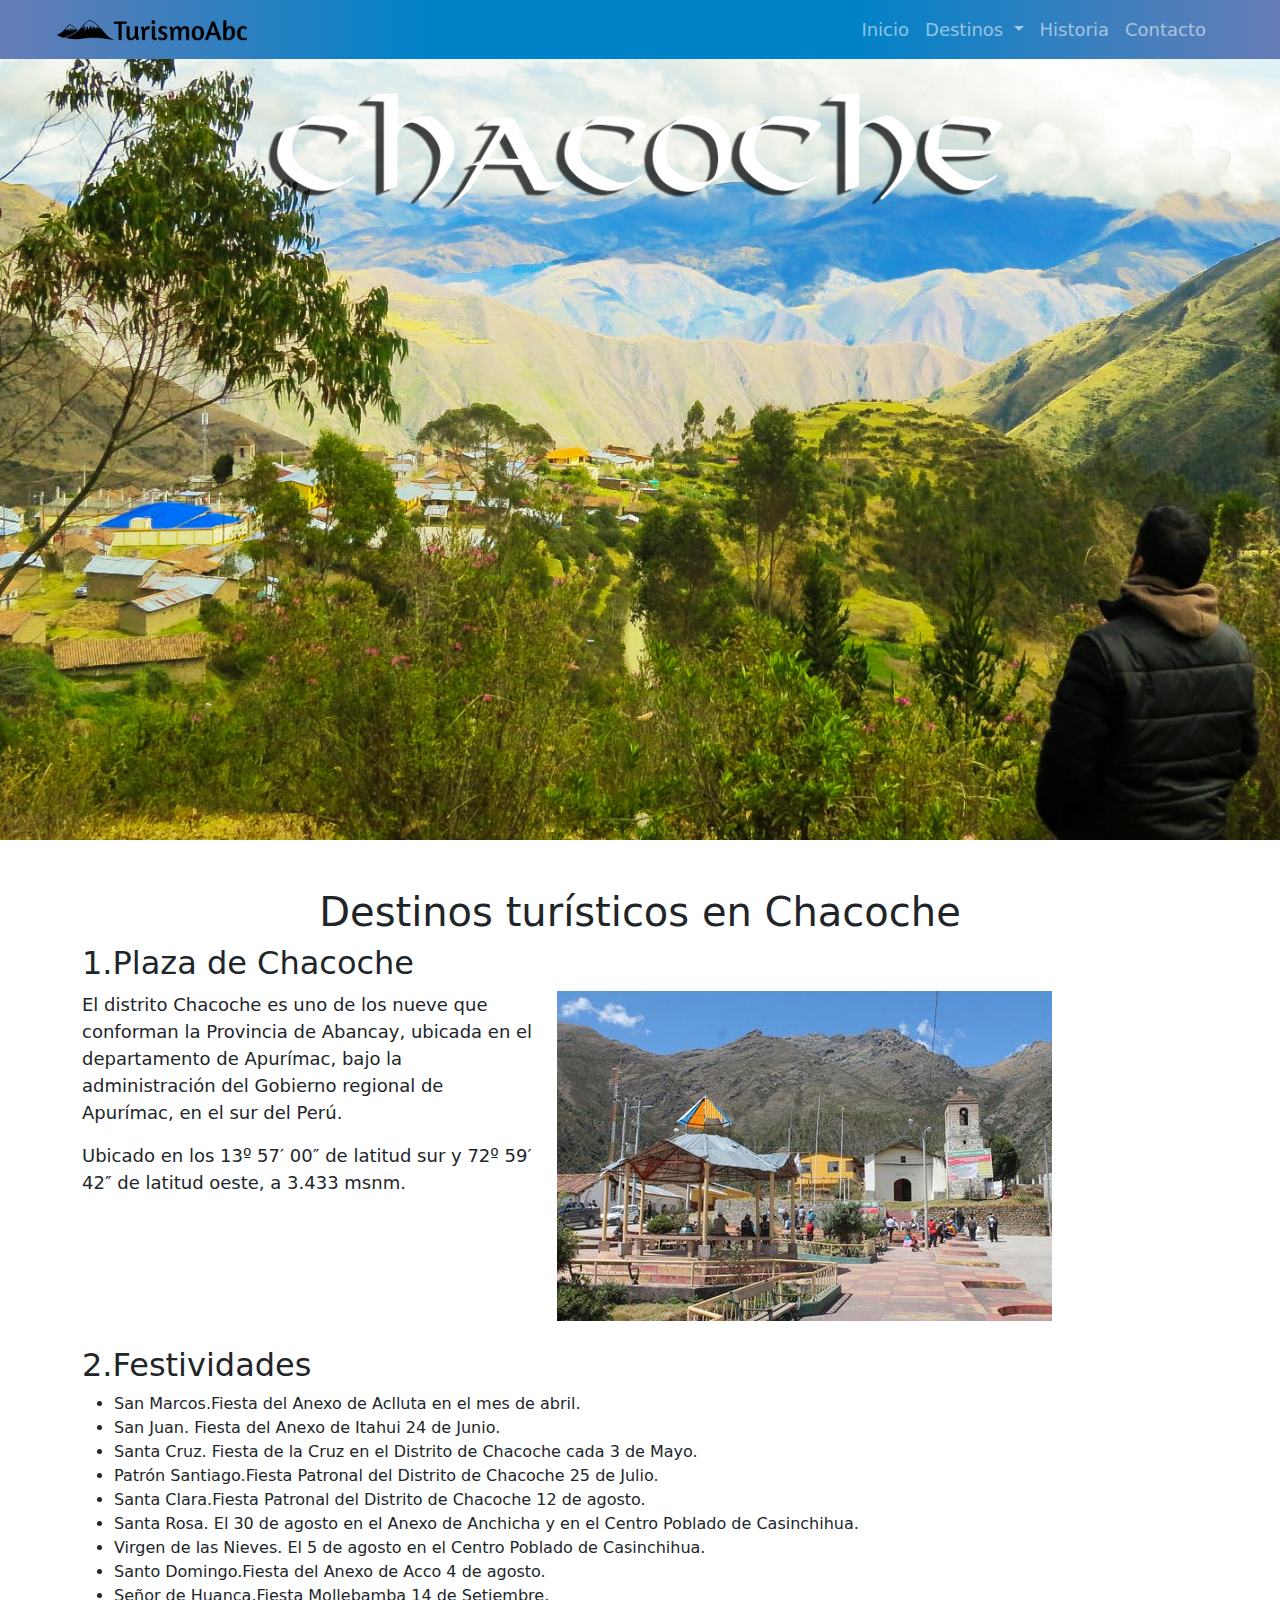
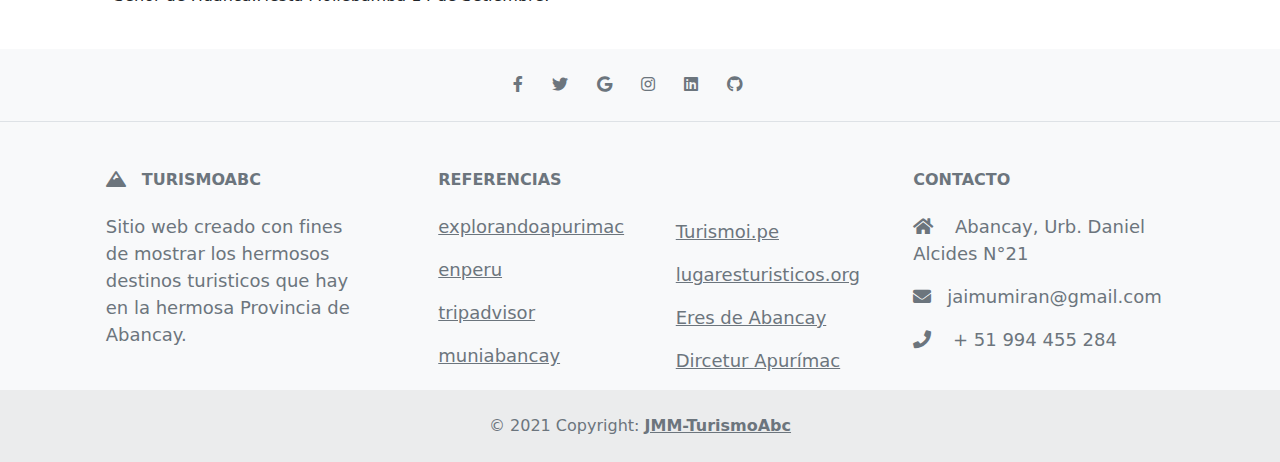
<file: html/dis_chacoche.html>
<!DOCTYPE html>
<html lang="es">

<head>
    <meta charset="UTF-8" />
    <meta http-equiv="X-UA-Compatible" content="IE=edge" />
    <meta name="viewport" content="width=device-width, initial-scale=1.0" />
    <!-- TIPOGRAFIA DE LETRA -->
    <link href="https://fonts.googleapis.com/css2?family=Bitter:wght@400;700&display=swap" rel="stylesheet"/>
    <!-- ICONO-->
    <link rel="icon" href="icons/mdb-favicon.ico" type="image/x-icon"/>
    <!-- BOOTSTRAP 5 -->
    <link rel="stylesheet" href="https://use.fontawesome.com/releases/v5.11.2/css/all.css">
    <link rel="stylesheet" href="../css/bootstrap.css">
    <link rel="stylesheet" href="../css/style.css">
    <title>TurismoAbc</title>
</head>

<body>
    <!-- NAVBAR -->
    <header>
    <nav class="navbar navbar-expand-sm fixed-top navbar-dark colornav">
        <div class="container-fluid">
            <a class="navbar-brand logo" href="../index.html">
                <img src="../logo/logoweb.png" alt="" width="200">
            </a>

            <button class="navbar-toggler" type="button" data-bs-toggle="collapse" data-bs-target="#navbarNavDropdown"
                aria-controls="navbarNavDropdown" aria-expanded="false" aria-label="Toggle navigation">
                <span class="navbar-toggler-icon"></span>
            </button>
            <div class="collapse navbar-collapse" id="navbarNavDropdown">
                <ul class="navbar-nav pr-5 navstilo">
                    <li class="nav-item"><a class="nav-link" href="#">Inicio</a></li>
                    <li class="nav-item dropdown">
                        <a class="nav-link dropdown-toggle" href="#" id="navbarDropdownMenuLink" role="button"
                            data-bs-toggle="dropdown" aria-expanded="false">
                            Destinos
                        </a>
                        <ul class="dropdown-menu" aria-labelledby="navbarDropdownMenuLink">
                            <li><a class="dropdown-item" href="dis_abc.html">Abancay</a></li>
                            <li><a class="dropdown-item" href="dis_circa.html">Circa</a></li>
                            <li><a class="dropdown-item" href="dis_curahuasi.html">Curahuasi</a></li>
                            <li><a class="dropdown-item" href="dis_huanipaca.html">Huanipaca</a></li>
                            <li><a class="dropdown-item" href="dis_lambrama.html">Lambrama</a></li>
                            <li><a class="dropdown-item" href="dis_pichirhua.html">Pichirhua</a></li>
                            <li><a class="dropdown-item" href="dis_sanpedro.html">San Pedro de Cachora</a></li>
                            <li><a class="dropdown-item" href="dis_tamburco.html">Tamburco</a></li>
                        </ul>
                    </li>
                    <li class="nav-item"><a class="nav-link" href="historia.html">Historia</a></li>
                    <li class="nav-item"><a class="nav-link" href="#contacto">Contacto</a></li>
                </ul>
            </div>
        </div>
    </nav>
    </header>

    <!--FONDO -->
    <div class="<div class=" container-fluid">
        <img src="/fondos2/Chacoche.jpg" class="img-fluid d-block w-100" alt="">
    </div>
    </div>

    <!-- CONTENT -->
    <div class="container mt-5">
        <h1 class="text-center">Destinos turísticos en Chacoche</h1>
        <div class="row fila">
            <h2>1.Plaza de Chacoche</h2>
            <div class="col-12 col-lg-5">
                <p>El distrito Chacoche es uno de los nueve que conforman la Provincia de Abancay, ubicada en el departamento de Apurímac, bajo la administración del Gobierno regional de Apurímac, en el sur del Perú.</p>
                <p>
                    Ubicado en los 13º 57′ 00″ de latitud sur y 72º 59′ 42″ de latitud oeste, a 3.433 msnm.
                </p>
            </div>

            <div class="col-12 col-lg-7">
                <img src="../img/chacoche_plaza3.jpg" title="Plaza de Chacoche" class="img-fluid" alt="">
            </div>
        </div>

        <div class="row fila">
            <h2>2.Festividades</h2>
            <div class="col-12">
                <ul>
                <li>San Marcos.Fiesta del Anexo de Aclluta en el mes de abril.</li>
                <li>San Juan. Fiesta del Anexo de Itahui 24 de Junio.</li>
                <li>Santa Cruz. Fiesta de la Cruz en el Distrito de Chacoche cada 3 de Mayo.</li>
                <li>Patrón Santiago.Fiesta Patronal del Distrito de Chacoche 25 de Julio.</li>
                <li>Santa Clara.Fiesta Patronal del Distrito de Chacoche 12 de agosto.</li>
                <li>Santa Rosa. El 30 de agosto en el Anexo de Anchicha y en el Centro Poblado de Casinchihua.</li>
                <li>Virgen de las Nieves. El 5 de agosto en el Centro Poblado de Casinchihua.</li>
                <li>Santo Domingo.Fiesta del Anexo de Acco 4 de agosto.</li>
                <li>Señor de Huanca.Fiesta Mollebamba 14 de Setiembre.</li>
            </ul>
            </div>
        </div>

    </div>

    <!-- FOOTER -->
    <footer class="text-center text-lg-start bg-light text-muted" id="contacto">
        <!-- Section: Social media -->
        <section class="d-flex justify-content-center  p-4 border-bottom">
            <!-- Right -->
            <div>
                <a href="https://www.facebook.com/LuarJMM" target="_blank" class="me-4 text-reset">
                    <i class="fab fa-facebook-f"></i></a>
                <a href="https://twitter.com/JairoMuozMiran4" target="_blank" class="me-4 text-reset">
                    <i class="fab fa-twitter"></i></a>
                <a href="https://mail.google.com/mail/u/1/#inbox" target="_blank" class="me-4 text-reset">
                    <i class="fab fa-google"></i></a>
                <a href="https://www.instagram.com/luarjmm/?hl=es" target="_blank" class="me-4 text-reset">
                    <i class="fab fa-instagram"></i></a>
                <a href="https://www.linkedin.com/in/jairo-mu%C3%B1oz-miranda-812b7a191/" target="_blank" class="me-4 text-reset">
                    <i class="fab fa-linkedin"></i></a>
                <a href="https://github.com/jairmmz" target="_blank" class="me-4 text-reset">
                    <i class="fab fa-github"></i></a>
            </div>
        </section>

        <!-- Section: Referencias  -->
        <section class="">
            <div class="container text-center text-md-start mt-5">
                <!-- Grid row -->
                <div class="row mt-3">
                    <!-- Grid column -->
                    <div class="col-md-3 col-lg-4 col-xl-3 mx-auto mb-4">
                        <!-- Content -->
                        <h6 class="text-uppercase fw-bold mb-4">
                            <i class="fas fa-mountain me-3"></i>TurismoAbc
                        </h6>
                        <p>
                            Sitio web creado con fines de mostrar los hermosos destinos turisticos que hay en la hermosa Provincia de Abancay.
                        </p>
                    </div>
                    <!-- Grid column -->
                    <div class="col-md-2 col-lg-2 col-xl-2 mx-auto">
                        <!-- Links -->
                        <h6 class="text-uppercase fw-bold mb-4"> Referencias</h6>
                        <p><a href="https://explorandoapurimac.blogspot.com/2020/01/lugares-turisticos-de-apurimac.html" target="_blank" class="text-reset">explorandoapurimac</a></p>
                        <p><a href="http://www.enperu.org/apurimac/#" target="_blank" class="text-reset">enperu</a></p>
                        <p><a href="https://www.tripadvisor.com.pe/Attractions-g635731-Activities-Abancay_Apurimac_Region.html" target="_blank" class="text-reset">tripadvisor</a></p>
                        <p><a href="https://www.muniabancay.gob.pe/distritos-abancay/" target="_blank" class="text-reset">muniabancay</a></p>
                    </div>
                    <!-- Grid column -->
                    <div class="col-md-3 col-lg-2 col-xl-2 mx-auto mt-5">
                        <!-- Links -->
                        
                        <p><a href="https://turismoi.pe/ciudades/capital/abancay.htm" target="_blank" class="text-reset">Turismoi.pe</a></p>
                        <p><a href="https://www.lugaresturisticos.org/abancay/" target="_blank" class="text-reset">lugaresturisticos.org</a></p>
                        <p><a href="https://www.facebook.com/EresDeAbancayTV" target="_blank" class="text-reset">Eres de Abancay</a></p>
                        <p><a href="https://www.facebook.com/dirceturapurimacoficial" target="_blank" class="text-reset">Dircetur Apurímac</a></p>
                    </div>

                    <!-- Grid column -->
                    <div class="col-md-4 col-lg-3 col-xl-3 mx-auto mb-md-0 mb-4">
                        <!-- Links -->
                        <h6 class="text-uppercase fw-bold mb-4">Contacto</h6>
                        <p><i class="fas fa-home me-3"></i> Abancay, Urb. Daniel Alcides N°21</p>
                        <p><i class="fas fa-envelope me-3"></i>jaimumiran@gmail.com</p>
                        <p><i class="fas fa-phone me-3"></i> + 51 994 455 284</p>
                    </div>
                    <!-- Grid column -->
                </div>
                <!-- Grid row -->
            </div>
        </section>
        <!-- Copyright -->
        <div class="text-center p-4" style="background-color: rgba(0, 0, 0, 0.05);">
            © 2021 Copyright:
            <a class="text-reset fw-bold" href="index.html">JMM-TurismoAbc</a>
        </div>
        <!-- Copyright -->
    </footer>
    <!-- Footer -->

    <!-- JS -->
    <script src="../js/popper.min.js"></script>
    <script src="../js/bootstrap.min.js"></script>
</body>
</html>
</file>
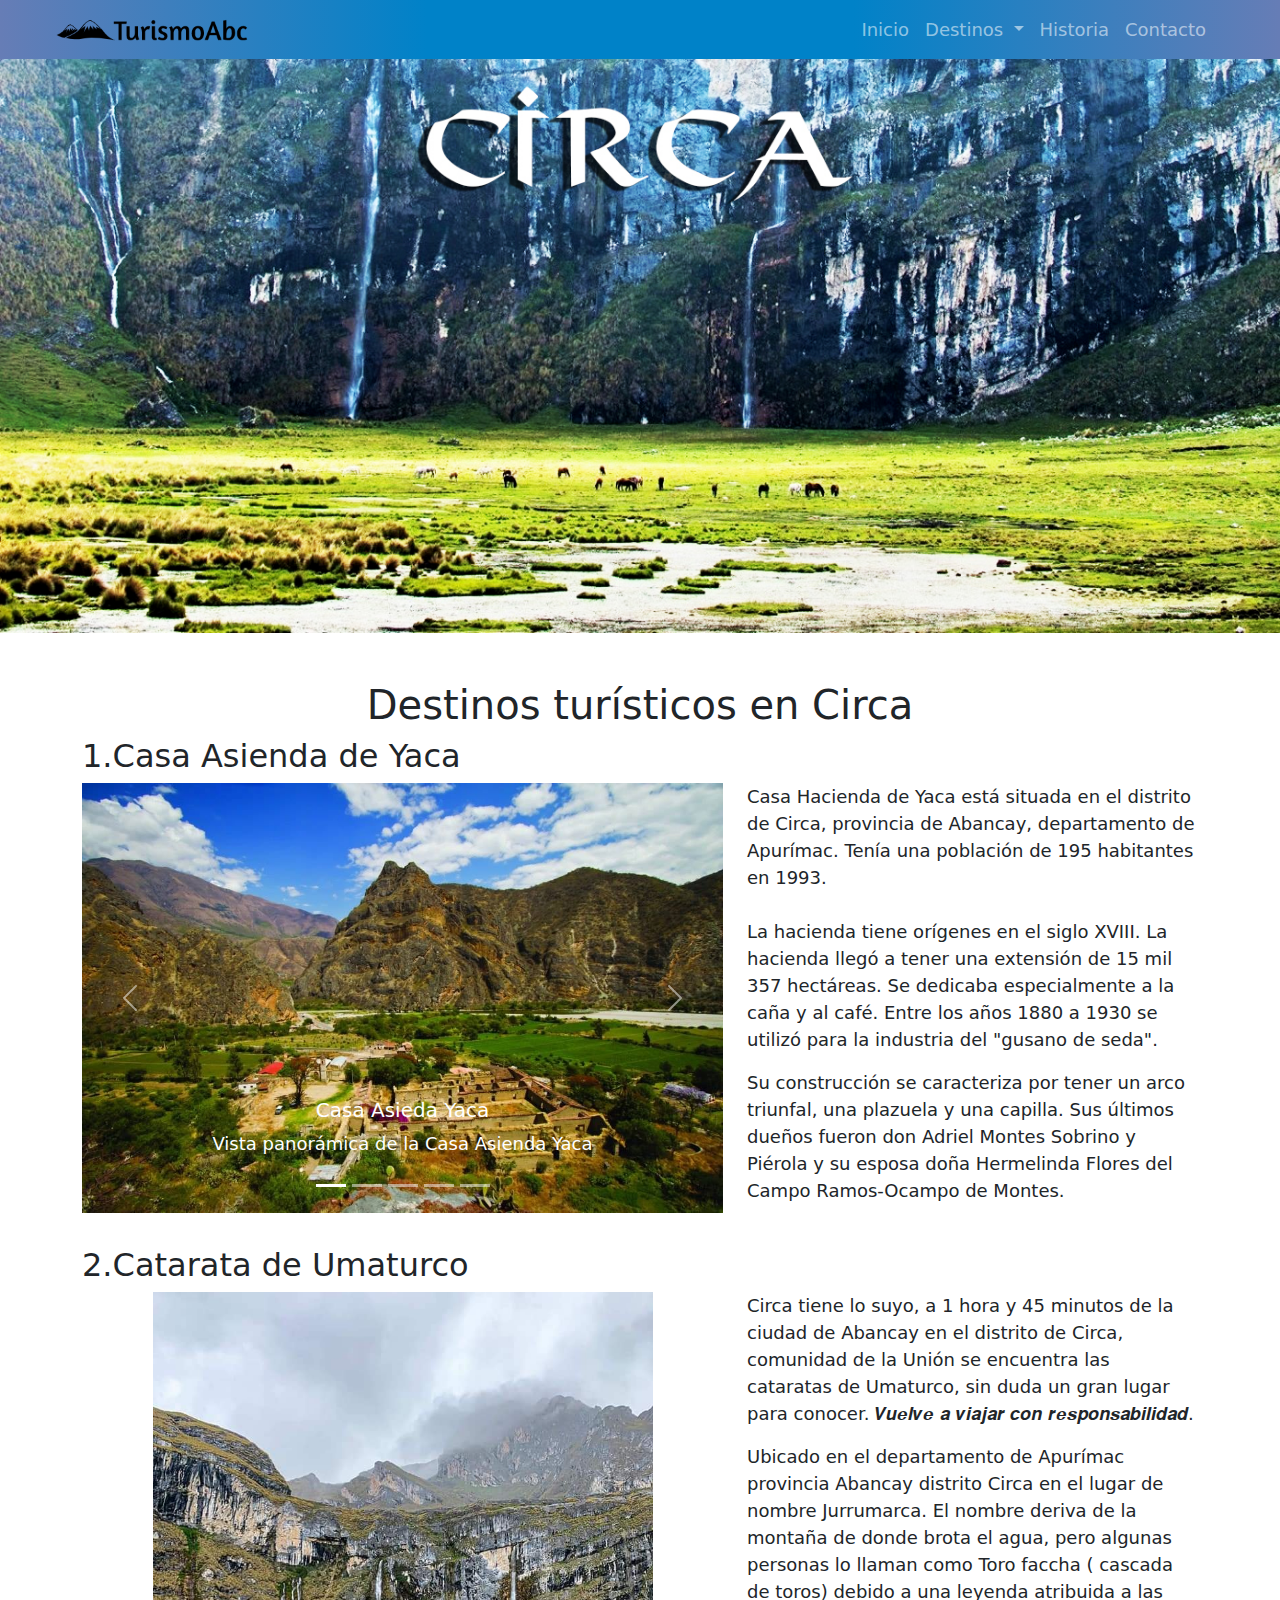
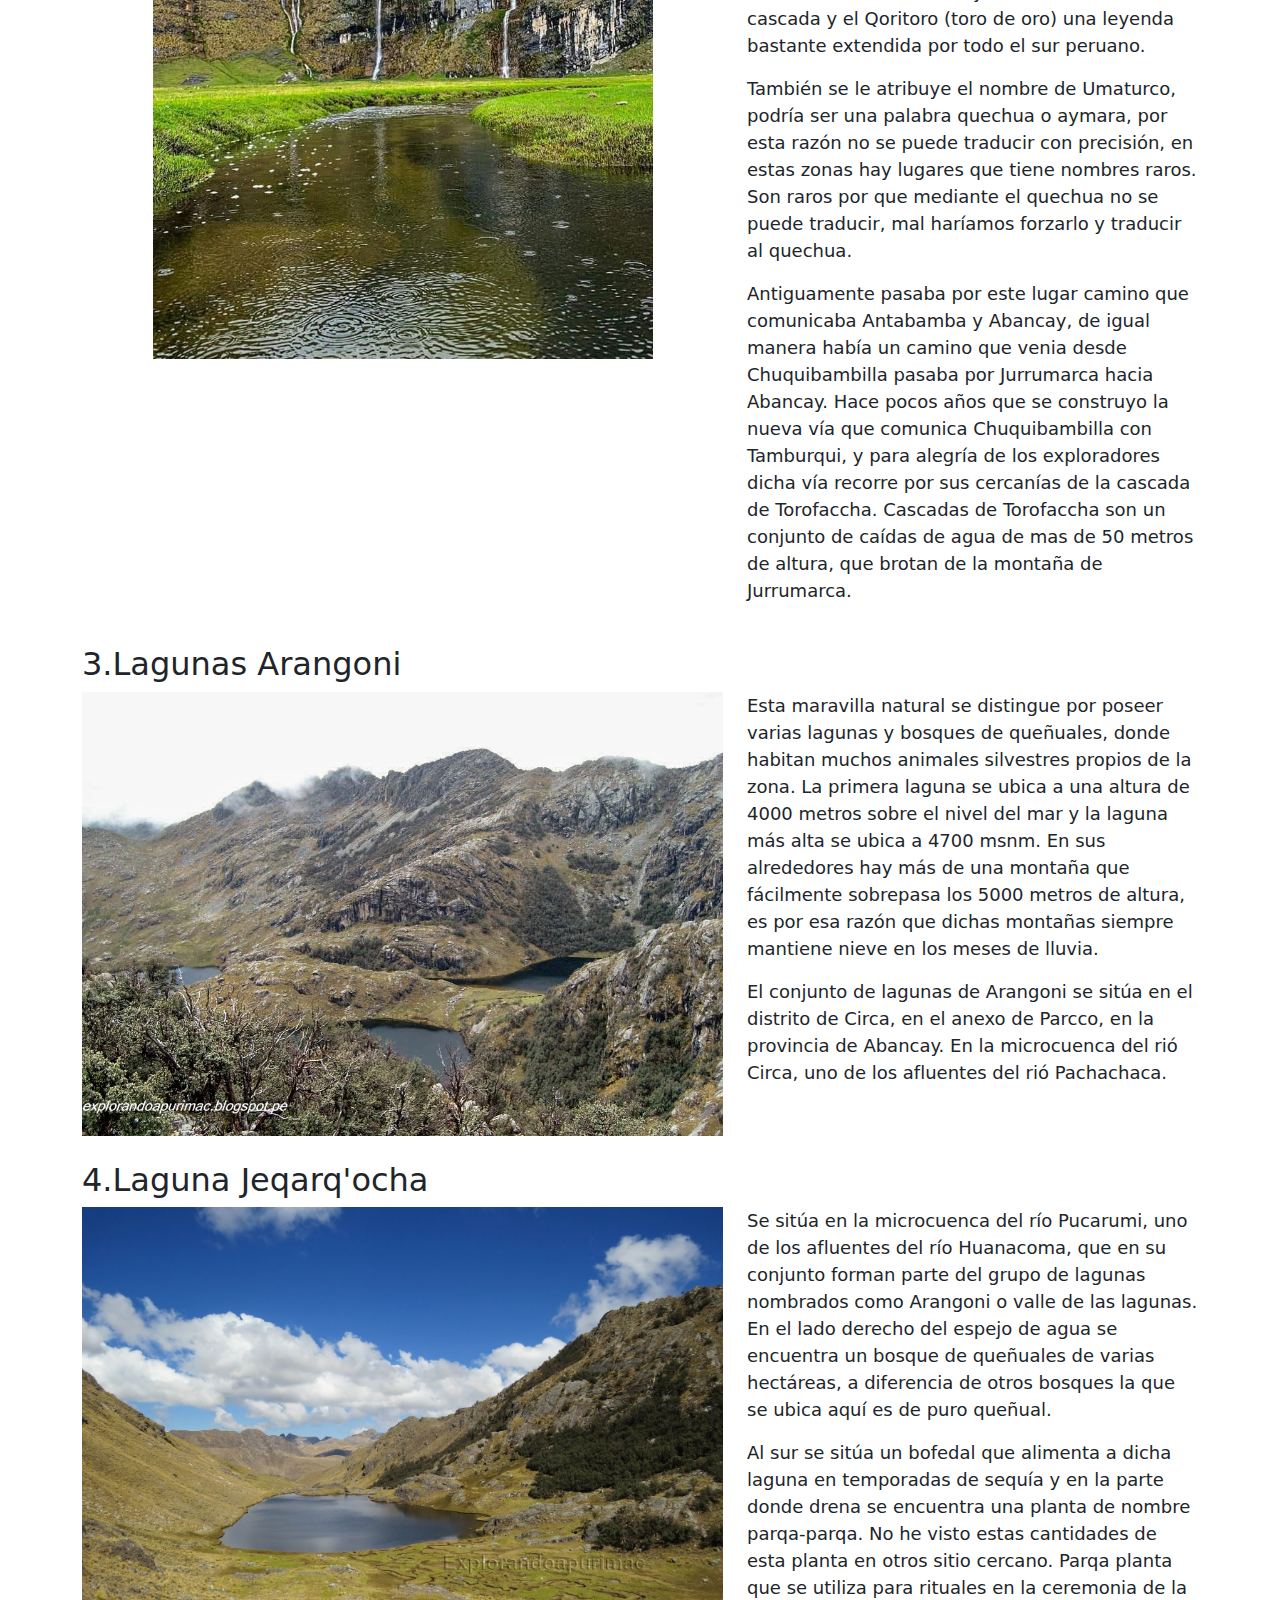
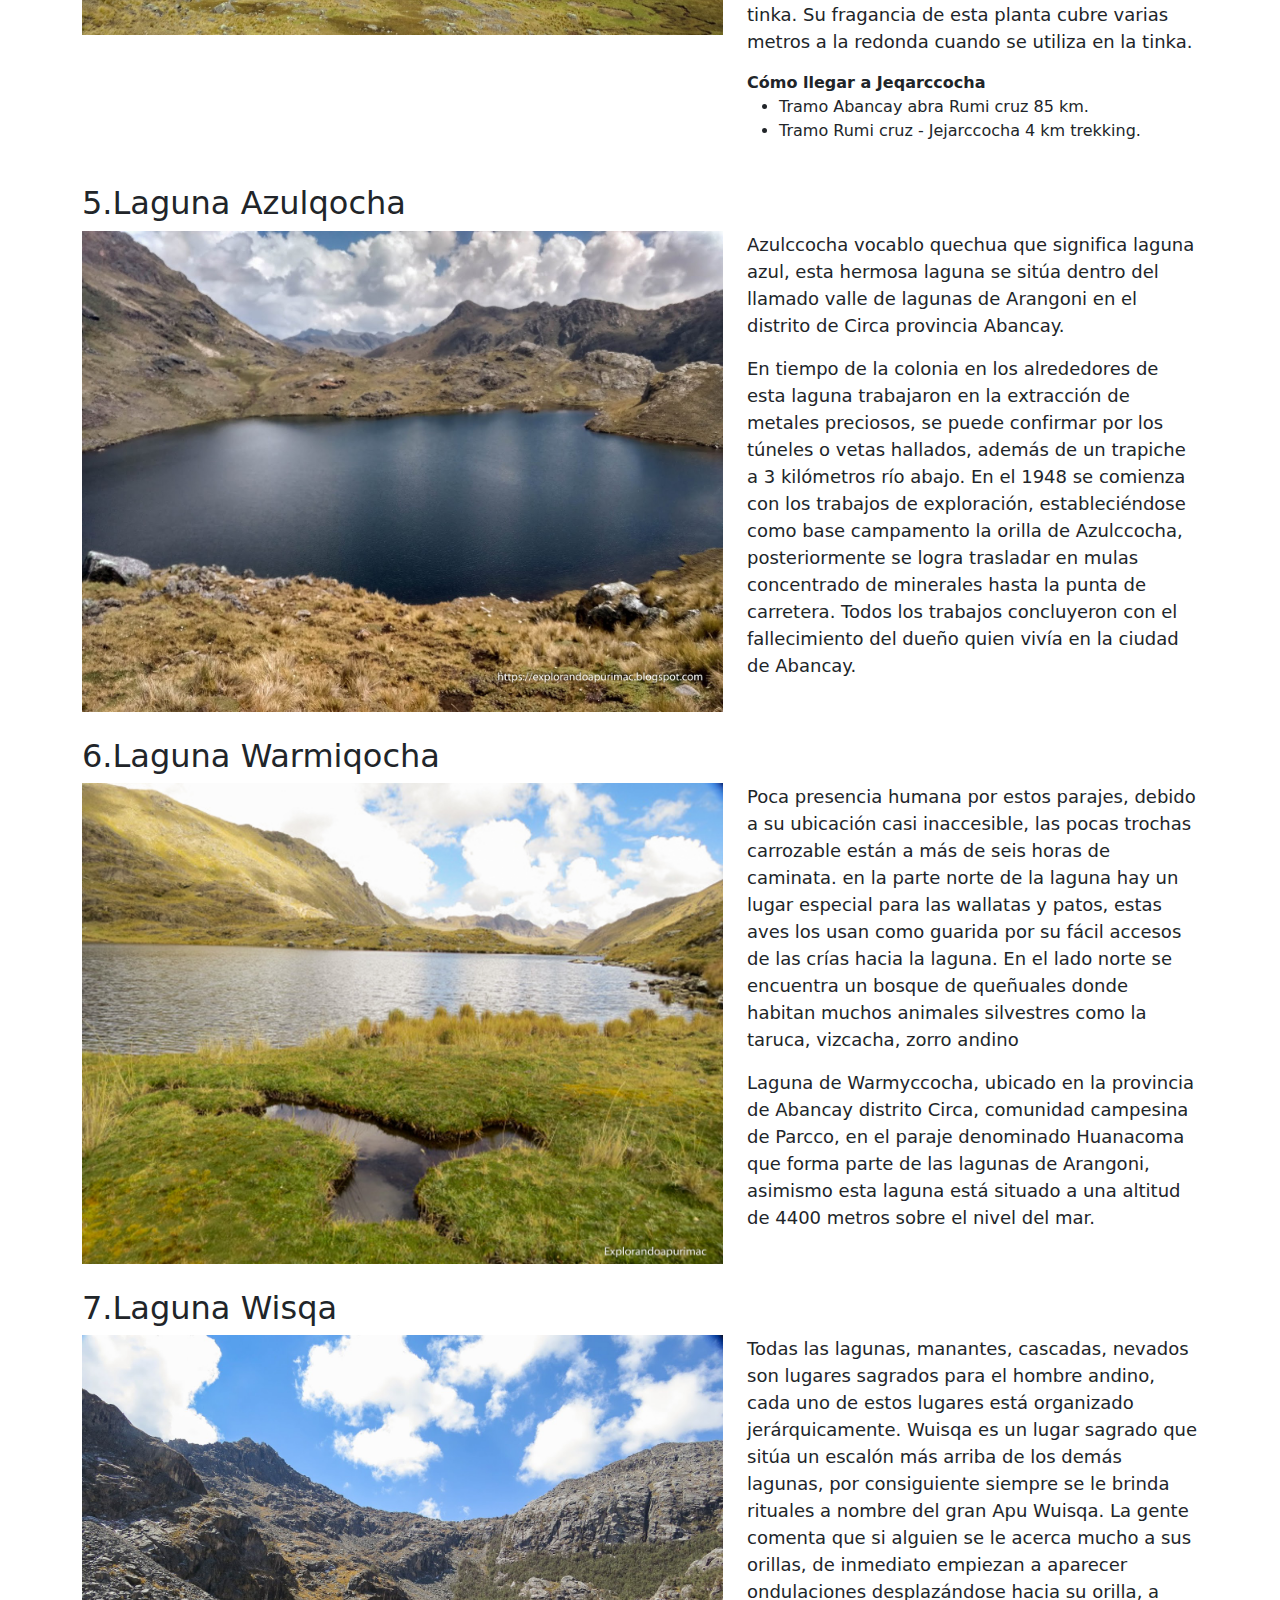
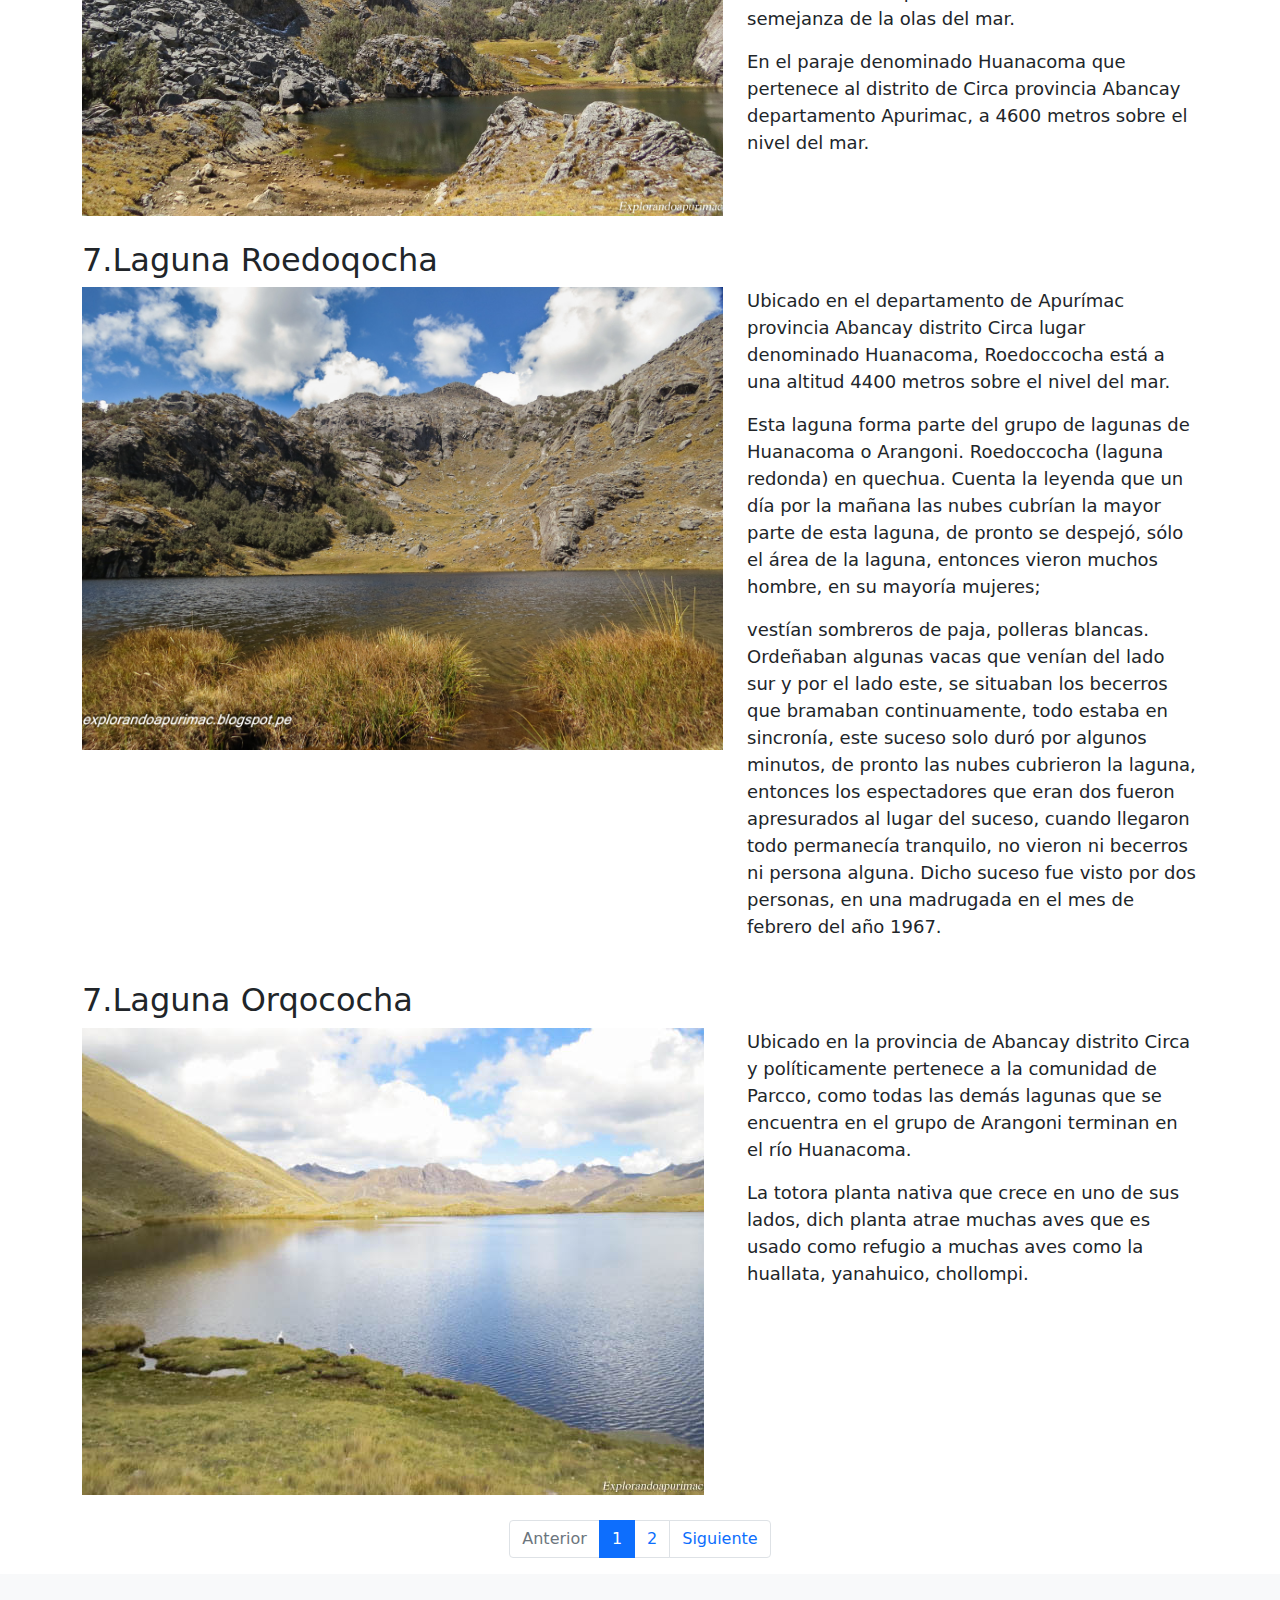
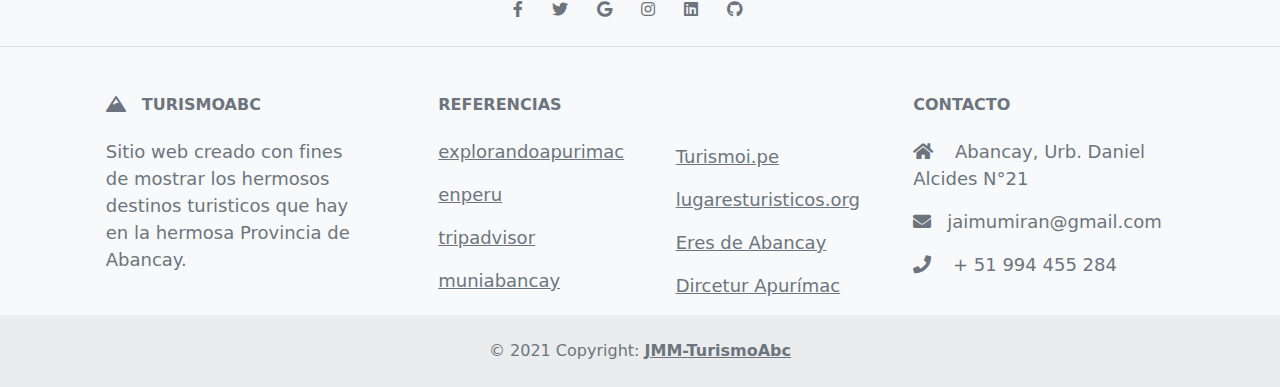
<file: html/dis_circa.html>
<!DOCTYPE html>
<html lang="es">

<head>
    <meta charset="UTF-8" />
    <meta http-equiv="X-UA-Compatible" content="IE=edge" />
    <meta name="viewport" content="width=device-width, initial-scale=1.0" />
    <!-- TIPOGRAFIA DE LETRA -->
    <link href="https://fonts.googleapis.com/css2?family=Bitter:wght@400;700&display=swap" rel="stylesheet"/>
    <!-- ICONO-->
    <link rel="icon" href="icons/mdb-favicon.ico" type="image/x-icon"/>
    <!-- BOOTSTRAP 5 -->
    <link rel="stylesheet" href="https://use.fontawesome.com/releases/v5.11.2/css/all.css">
    <link rel="stylesheet" href="../css/bootstrap.css">
    <link rel="stylesheet" href="../css/style.css">
    <title>TurismoAbc</title>
</head>

<body>
    <!-- NAVBAR -->
    <header>
    <nav class="navbar navbar-expand-sm fixed-top navbar-dark colornav">
        <div class="container-fluid">
            <a class="navbar-brand logo" href="../index.html">
                <img src="../logo/logoweb.png" alt="" width="200">
            </a>

            <button class="navbar-toggler" type="button" data-bs-toggle="collapse" data-bs-target="#navbarNavDropdown"
                aria-controls="navbarNavDropdown" aria-expanded="false" aria-label="Toggle navigation">
                <span class="navbar-toggler-icon"></span>
            </button>
            <div class="collapse navbar-collapse" id="navbarNavDropdown">
                <ul class="navbar-nav pr-5 navstilo">
                    <li class="nav-item"><a class="nav-link" href="#">Inicio</a></li>
                    <li class="nav-item dropdown">
                        <a class="nav-link dropdown-toggle" href="#" id="navbarDropdownMenuLink" role="button"
                            data-bs-toggle="dropdown" aria-expanded="false">
                            Destinos
                        </a>
                        <ul class="dropdown-menu" aria-labelledby="navbarDropdownMenuLink">
                            <li><a class="dropdown-item" href="dis_abc.html">Abancay</a></li>
                            <li><a class="dropdown-item" href="dis_chacoche.html">Chacoche</a></li>
                            <li><a class="dropdown-item" href="dis_curahuasi.html">Curahuasi</a></li>
                            <li><a class="dropdown-item" href="dis_huanipaca.html">Huanipaca</a></li>
                            <li><a class="dropdown-item" href="dis_lambrama.html">Lambrama</a></li>
                            <li><a class="dropdown-item" href="dis_pichirhua.html">Pichirhua</a></li>
                            <li><a class="dropdown-item" href="dis_sanpedro.html">San Pedro de Cachora</a></li>
                            <li><a class="dropdown-item" href="dis_tamburco.html">Tamburco</a></li>
                        </ul>
                    </li>
                    <li class="nav-item"><a class="nav-link" href="historia.html">Historia</a></li>
                    <li class="nav-item"><a class="nav-link" href="#contacto">Contacto</a></li>
                </ul>
            </div>
        </div>
    </nav>
    </header>
    
    <!--FONDO -->
    <div class="<div class=" container-fluid">
        <img src="/fondos2/Circa.jpg" class="img-fluid d-block w-100" alt="">
    </div>
    </div>

    <!-- CONTENT -->
    <div class="container mt-5">
        <h1 class="text-center">Destinos turísticos en Circa</h1>
        <div class="row fila">
            <h2>1.Casa Asienda de Yaca</h2>
            <div class="col-12 col-lg-7">
                <div id="carouselExampleCaptions" class="carousel slide w-100 mb-2" data-bs-ride="carousel">
                    <div class="carousel-indicators">
                        <button type="button" data-bs-target="#carouselExampleCaptions" data-bs-slide-to="0"
                            class="active" aria-current="true" aria-label="Slide 1"></button>
                        <button type="button" data-bs-target="#carouselExampleCaptions" data-bs-slide-to="1"
                            aria-label="Slide 2"></button>
                        <button type="button" data-bs-target="#carouselExampleCaptions" data-bs-slide-to="2"
                            aria-label="Slide 3"></button>
                        <button type="button" data-bs-target="#carouselExampleCaptions" data-bs-slide-to="3"
                            aria-label="Slide 4"></button>
                        <button type="button" data-bs-target="#carouselExampleCaptions" data-bs-slide-to="4"
                            aria-label="Slide 5"></button>
                    </div>
                    <div class="carousel-inner">
                        <div class="carousel-item active">
                            <img src="../img/circa_yaca.jpg" class="d-block w-100" alt="...">
                            <div class="carousel-caption d-none d-md-block">
                                <h5>Casa Asieda Yaca</h5>
                                <p>Vista panorámica de la Casa Asienda Yaca</p>
                            </div>
                        </div>
                        <div class="carousel-item">
                            <img src="../img/circa_yaca2.jpg" class="d-block w-100" alt="...">
                            <div class="carousel-caption d-none d-md-block">
                                <h5>Iglesia de la Asienda Yaca</h5>
                            </div>
                        </div>
                        <div class="carousel-item">
                            <img src="../img/circa_yaca3.jpg" class="d-block w-100" alt="...">
                            <div class="carousel-caption d-none d-md-block">
                            </div>
                        </div>

                        <div class="carousel-item">
                            <img src="../img/circa_yaca4.jpg" class="d-block w-100" alt="...">
                            <div class="carousel-caption d-none d-md-block">
                                <h5>Iglesia de la Asienda Yaca</h5>
                            </div>
                        </div>

                        <div class="carousel-item">
                            <img src="../img/circa_yaca5.jpg" class="d-block w-100" alt="...">
                            <div class="carousel-caption d-none d-md-block">
                                <h5>Casa Asieda Yaca</h5>
                                <p>Vista panorámica de la Casa Asienda Yaca</p>
                            </div>
                        </div>
                    </div>
                    <button class="carousel-control-prev" type="button" data-bs-target="#carouselExampleCaptions"
                        data-bs-slide="prev">
                        <span class="carousel-control-prev-icon" aria-hidden="true"></span>
                        <span class="visually-hidden">Previous</span>
                    </button>
                    <button class="carousel-control-next" type="button" data-bs-target="#carouselExampleCaptions"
                        data-bs-slide="next">
                        <span class="carousel-control-next-icon" aria-hidden="true"></span>
                        <span class="visually-hidden">Next</span>
                    </button>
                </div>
            </div>
            <div class="col-12 col-lg-5">
                <p>
                    Casa Hacienda de Yaca está situada en el distrito de Circa, provincia de Abancay, departamento de Apurímac. Tenía una población de 195 habitantes en 1993. <br><br>
                    La hacienda tiene orígenes en el siglo XVIII. La hacienda llegó a tener una extensión de 15 mil 357 hectáreas. Se dedicaba especialmente a la caña y al café. Entre los años 1880 a 1930 se utilizó para la industria del "gusano de seda".   
                </p>
                <p>
                    Su construcción se caracteriza por tener un arco triunfal, una plazuela y una capilla. Sus últimos dueños fueron don Adriel Montes Sobrino y Piérola y su esposa doña Hermelinda Flores del Campo Ramos-Ocampo de Montes. 
                </p>
            </div>
        </div>

        <div class="row fila">
            <h2>2.Catarata de Umaturco</h2>
            <div class="col-12 col-lg-7">
                <img src="../img/circa_catarata-umaturco2.jpg" title="Catarata de Umaturco" class="img-fluid mx-auto d-block" width="500" alt="">
            </div>
            <div class="col-12 col-lg-5">
                <p>
                    Circa tiene lo suyo, a 1 hora y 45 minutos de la ciudad de Abancay en el distrito de Circa, comunidad de la Unión se encuentra las cataratas de Umaturco, sin duda un gran lugar para conocer. 𝑽𝒖𝒆𝒍𝒗𝒆 𝒂 𝒗𝒊𝒂𝒋𝒂𝒓 𝒄𝒐𝒏 𝒓𝒆𝒔𝒑𝒐𝒏𝒔𝒂𝒃𝒊𝒍𝒊𝒅𝒂𝒅.
                </p>

                <p>
                    Ubicado en el departamento de Apurímac provincia Abancay distrito Circa en el lugar de nombre Jurrumarca. El nombre deriva de la montaña de donde brota el agua, pero algunas personas lo llaman como Toro faccha ( cascada de toros) debido a una leyenda atribuida a las cascada y el Qoritoro (toro de oro) una leyenda bastante extendida por todo el sur peruano. 
                </p>

                <p>
                    También se le atribuye el nombre de Umaturco, podría ser una palabra quechua o aymara, por esta razón no se puede traducir con precisión, en estas zonas hay lugares que tiene nombres raros. Son raros por que mediante el quechua no se puede traducir, mal haríamos forzarlo y traducir al quechua. 
                </p>

                <p>
                    Antiguamente pasaba por este lugar camino que comunicaba Antabamba y Abancay, de igual manera había un camino que venia desde Chuquibambilla pasaba por Jurrumarca hacia Abancay. Hace pocos  años que se construyo la nueva vía que comunica Chuquibambilla con Tamburqui, y para alegría de los exploradores dicha vía recorre por sus cercanías de la cascada de Torofaccha. Cascadas de Torofaccha son un  conjunto de caídas de agua de mas de 50 metros de altura, que brotan de la montaña de Jurrumarca.
                </p>
            </div>
            
        </div>

        <div class="row fila">
            <h2>3.Lagunas Arangoni</h2>
            <div class="col-12 col-lg-7">
                <img src="../img/circa-laguna-arangoni.jpg" title="Laguna Arangoni" class="img-fluid" alt="">
            </div>
            <div class="col-12 col-lg-5">
                <p>
                    Esta maravilla natural se distingue por poseer varias lagunas y bosques de queñuales, donde habitan muchos animales silvestres propios de la zona. La primera laguna se ubica a una altura de 4000 metros sobre el nivel del mar y la laguna más alta se ubica a 4700 msnm. En sus alrededores hay más de una montaña que fácilmente sobrepasa los 5000 metros de altura, es por esa razón que dichas montañas siempre mantiene nieve en los meses de lluvia.
                </p>

                <p>
                    El conjunto de lagunas de Arangoni se sitúa en el distrito de Circa, en el anexo de Parcco, en la provincia de Abancay. En la microcuenca del rió Circa, uno de los afluentes del rió Pachachaca.
                </p>   
            </div>
        </div>

        <div class="row fila">
            <h2>4.Laguna Jeqarq'ocha</h2>
            <div class="col-12 col-lg-7">
                <img src="../img/circa-laguna-Jeqarqocha.jpg" title="Laguna Jeqarccocha" class="img-fluid" alt="">
            </div>
            <div class="col-12 col-lg-5">
                <p>
                    Se sitúa en la microcuenca del río Pucarumi, uno de los afluentes del río Huanacoma, que en su conjunto forman parte del grupo de lagunas nombrados como Arangoni o valle de las lagunas. En el lado derecho del espejo de agua  se encuentra un bosque de queñuales de varias hectáreas, a diferencia de otros bosques la que se ubica aquí es de puro queñual.
                </p>

                <p>
                    Al sur  se sitúa un bofedal que alimenta a dicha laguna en temporadas de sequía y en la parte donde drena se encuentra una planta de nombre parqa-parqa. No he visto estas cantidades de esta planta en otros sitio cercano. Parqa planta que se utiliza para rituales en la ceremonia de la tinka. Su fragancia de esta planta cubre varias metros a la redonda cuando se utiliza en la tinka.
                </p>
                <b>Cómo llegar a Jeqarccocha</b>
                    <ul>
                        <li>Tramo Abancay abra Rumi cruz 85 km.</li>
                        <li>Tramo Rumi cruz - Jejarccocha 4 km trekking.</li>
                    </ul>    
            </div>
        </div>

        <div class="row fila">
            <h2>5.Laguna Azulqocha</h2>
            <div class="col-12 col-lg-7">
                <img src="../img/circa-laguna-azul.jpg" title="Laguna Azulccocha" class="img-fluid" alt="">
            </div>
            <div class="col-12 col-lg-5">
                <p>Azulccocha vocablo quechua que significa laguna azul, esta hermosa laguna se sitúa dentro del llamado valle de lagunas de Arangoni en el distrito de Circa provincia Abancay.</p>
                <p>En tiempo de la colonia en los alrededores de esta laguna  trabajaron en la  extracción de metales preciosos, se puede confirmar por los túneles o vetas hallados, además de un trapiche a 3 kilómetros  río abajo. En el 1948 se comienza con los trabajos de exploración, estableciéndose como base campamento la orilla de Azulccocha, posteriormente se logra trasladar en mulas concentrado de minerales hasta la punta de carretera. Todos los trabajos concluyeron con el fallecimiento del dueño quien vivía en la ciudad de Abancay.</p>
            </div> 
        </div>

        <div class="row fila">
            <h2>6.Laguna Warmiqocha</h2>
            <div class="col-12 col-lg-7">
                <img src="../img/circa-laguna-wamiqocha.jpg" title="Laguna Warmiqocha" class="img-fluid" alt="">
            </div>
            <div class="col-12 col-lg-5">
                <p>Poca presencia humana por estos parajes, debido a su ubicación casi inaccesible, las pocas trochas carrozable están a más de seis horas de caminata. en la parte norte de la laguna hay un lugar especial para las wallatas y patos, estas aves los usan como  guarida por su fácil accesos de las crías hacia la laguna. En el lado norte se encuentra un bosque de queñuales donde habitan muchos animales silvestres como la taruca, vizcacha, zorro andino</p>
                <p>Laguna de  Warmyccocha, ubicado en la provincia de Abancay distrito Circa, comunidad campesina de Parcco, en el paraje denominado Huanacoma que forma parte de las lagunas de Arangoni, asimismo esta laguna está situado a una altitud de 4400 metros sobre el nivel del mar.</p>
            </div> 
        </div>

        <div class="row fila">
            <h2>7.Laguna Wisqa</h2>
            <div class="col-12 col-lg-7">
                <img src="../img/circa-laguna-wisqa.jpg" title="Laguna Wisqa" class="img-fluid" alt="">
            </div>
            <div class="col-12 col-lg-5">
                <p>Todas las lagunas, manantes, cascadas, nevados son lugares sagrados para el hombre andino, cada uno de estos lugares está organizado jerárquicamente. Wuisqa es un lugar sagrado que sitúa un escalón más arriba de los demás lagunas, por consiguiente siempre se le brinda rituales a nombre del gran Apu Wuisqa. La gente comenta que si alguien se le acerca mucho a sus orillas, de inmediato empiezan a aparecer ondulaciones  desplazándose hacia su orilla, a semejanza de la olas del mar.</p>
                <p>En el paraje denominado Huanacoma que pertenece al distrito de Circa provincia Abancay departamento Apurimac, a 4600 metros sobre el nivel del mar.</p>
            </div> 
        </div>

        <div class="row fila">
            <h2>7.Laguna Roedoqocha</h2>
            <div class="col-12 col-lg-7">
                <img src="../img/circa-laguna-roedoccocha.jpg" title="Laguna Roedoqocha" class="img-fluid" alt="">
            </div>
            <div class="col-12 col-lg-5">
                <p>Ubicado en el departamento de Apurímac provincia Abancay distrito Circa lugar denominado Huanacoma, Roedoccocha está a una altitud 4400 metros sobre el nivel del mar.</p>
                <p>
                    Esta laguna forma parte del grupo de lagunas de Huanacoma o Arangoni.  Roedoccocha (laguna redonda) en quechua. Cuenta la leyenda que un día por la mañana las nubes cubrían la mayor parte de esta laguna, de pronto se despejó, sólo el área de la laguna, entonces vieron muchos hombre, en su mayoría mujeres;
                </p>
                <p>vestían sombreros de paja, polleras blancas. Ordeñaban algunas vacas que venían del lado sur y por el lado este, se situaban los becerros que bramaban  continuamente, todo estaba en sincronía, este suceso solo duró por algunos minutos, de pronto las nubes cubrieron la laguna, entonces los espectadores que eran dos fueron apresurados al lugar del suceso, cuando llegaron todo permanecía tranquilo, no vieron ni becerros ni persona alguna.  Dicho suceso fue visto por dos personas, en una madrugada en el mes de febrero del año 1967.</p>
            </div> 
        </div>

        <div class="row fila">
            <h2>7.Laguna Orqococha</h2>
            <div class="col-12 col-lg-7">
                <img src="../img/circa-laguna-orqococha.jpg" title="Laguna Oroqococha" class="img-fluid" alt="">
            </div>
            <div class="col-12 col-lg-5">
                <p>Ubicado en la provincia de Abancay distrito Circa y políticamente pertenece a la comunidad de Parcco, como todas las demás lagunas que se encuentra en el grupo de Arangoni terminan en el río Huanacoma.</p>
                <p>La totora planta nativa que crece en uno de sus lados, dich planta atrae muchas aves que es usado como refugio a muchas aves como la huallata, yanahuico, chollompi.</p>
            </div> 
        </div>

    </div>
    
    <!-- PAGINACIÓN -->
    <nav aria-label="Page navigation example" class="mt-3">
        <ul class="pagination justify-content-center">
            <li class="page-item disabled">
                <a class="page-link">Anterior</a>
            </li>
            <li class="page-item active"><a class="page-link" href="dis_chacoche.html">1</a></li>
            <li class="page-item"><a class="page-link" href="dis_circa2.html">2</a></li>
            <li class="page-item">
                <a class="page-link" href="dis_circa2.html">Siguiente</a>
            </li>
        </ul>
    </nav>



    <!-- FOOTER -->
    <footer class="text-center text-lg-start bg-light text-muted" id="contacto">
        <!-- Section: Social media -->
        <section class="d-flex justify-content-center  p-4 border-bottom">
            <!-- Right -->
            <div>
                <a href="https://www.facebook.com/LuarJMM" target="_blank" class="me-4 text-reset">
                    <i class="fab fa-facebook-f"></i></a>
                <a href="https://twitter.com/JairoMuozMiran4" target="_blank" class="me-4 text-reset">
                    <i class="fab fa-twitter"></i></a>
                <a href="https://mail.google.com/mail/u/1/#inbox" target="_blank" class="me-4 text-reset">
                    <i class="fab fa-google"></i></a>
                <a href="https://www.instagram.com/luarjmm/?hl=es" target="_blank" class="me-4 text-reset">
                    <i class="fab fa-instagram"></i></a>
                <a href="https://www.linkedin.com/in/jairo-mu%C3%B1oz-miranda-812b7a191/" target="_blank" class="me-4 text-reset">
                    <i class="fab fa-linkedin"></i></a>
                <a href="https://github.com/jairmmz" target="_blank" class="me-4 text-reset">
                    <i class="fab fa-github"></i></a>
            </div>
        </section>

        <!-- Section: Referencias  -->
        <section class="">
            <div class="container text-center text-md-start mt-5">
                <!-- Grid row -->
                <div class="row mt-3">
                    <!-- Grid column -->
                    <div class="col-md-3 col-lg-4 col-xl-3 mx-auto mb-4">
                        <!-- Content -->
                        <h6 class="text-uppercase fw-bold mb-4">
                            <i class="fas fa-mountain me-3"></i>TurismoAbc
                        </h6>
                        <p>
                            Sitio web creado con fines de mostrar los hermosos destinos turisticos que hay en la hermosa Provincia de Abancay.
                        </p>
                    </div>
                    <!-- Grid column -->
                    <div class="col-md-2 col-lg-2 col-xl-2 mx-auto">
                        <!-- Links -->
                        <h6 class="text-uppercase fw-bold mb-4"> Referencias</h6>
                        <p><a href="https://explorandoapurimac.blogspot.com/2020/01/lugares-turisticos-de-apurimac.html" target="_blank" class="text-reset">explorandoapurimac</a></p>
                        <p><a href="http://www.enperu.org/apurimac/#" target="_blank" class="text-reset">enperu</a></p>
                        <p><a href="https://www.tripadvisor.com.pe/Attractions-g635731-Activities-Abancay_Apurimac_Region.html" target="_blank" class="text-reset">tripadvisor</a></p>
                        <p><a href="https://www.muniabancay.gob.pe/distritos-abancay/" target="_blank" class="text-reset">muniabancay</a></p>
                    </div>
                    <!-- Grid column -->
                    <div class="col-md-3 col-lg-2 col-xl-2 mx-auto mt-5">
                        <!-- Links -->
                        
                        <p><a href="https://turismoi.pe/ciudades/capital/abancay.htm" target="_blank" class="text-reset">Turismoi.pe</a></p>
                        <p><a href="https://www.lugaresturisticos.org/abancay/" target="_blank" class="text-reset">lugaresturisticos.org</a></p>
                        <p><a href="https://www.facebook.com/EresDeAbancayTV" target="_blank" class="text-reset">Eres de Abancay</a></p>
                        <p><a href="https://www.facebook.com/dirceturapurimacoficial" target="_blank" class="text-reset">Dircetur Apurímac</a></p>
                    </div>

                    <!-- Grid column -->
                    <div class="col-md-4 col-lg-3 col-xl-3 mx-auto mb-md-0 mb-4">
                        <!-- Links -->
                        <h6 class="text-uppercase fw-bold mb-4">Contacto</h6>
                        <p><i class="fas fa-home me-3"></i> Abancay, Urb. Daniel Alcides N°21</p>
                        <p><i class="fas fa-envelope me-3"></i>jaimumiran@gmail.com</p>
                        <p><i class="fas fa-phone me-3"></i> + 51 994 455 284</p>
                    </div>
                    <!-- Grid column -->
                </div>
                <!-- Grid row -->
            </div>
        </section>
        <!-- Copyright -->
        <div class="text-center p-4" style="background-color: rgba(0, 0, 0, 0.05);">
            © 2021 Copyright:
            <a class="text-reset fw-bold" href="index.html">JMM-TurismoAbc</a>
        </div>
        <!-- Copyright -->
    </footer>
    <!-- Footer -->



    <!-- JS -->
    <script src="../js/popper.min.js"></script>
    <script src="../js/bootstrap.min.js"></script>
</body>
</html>
</file>
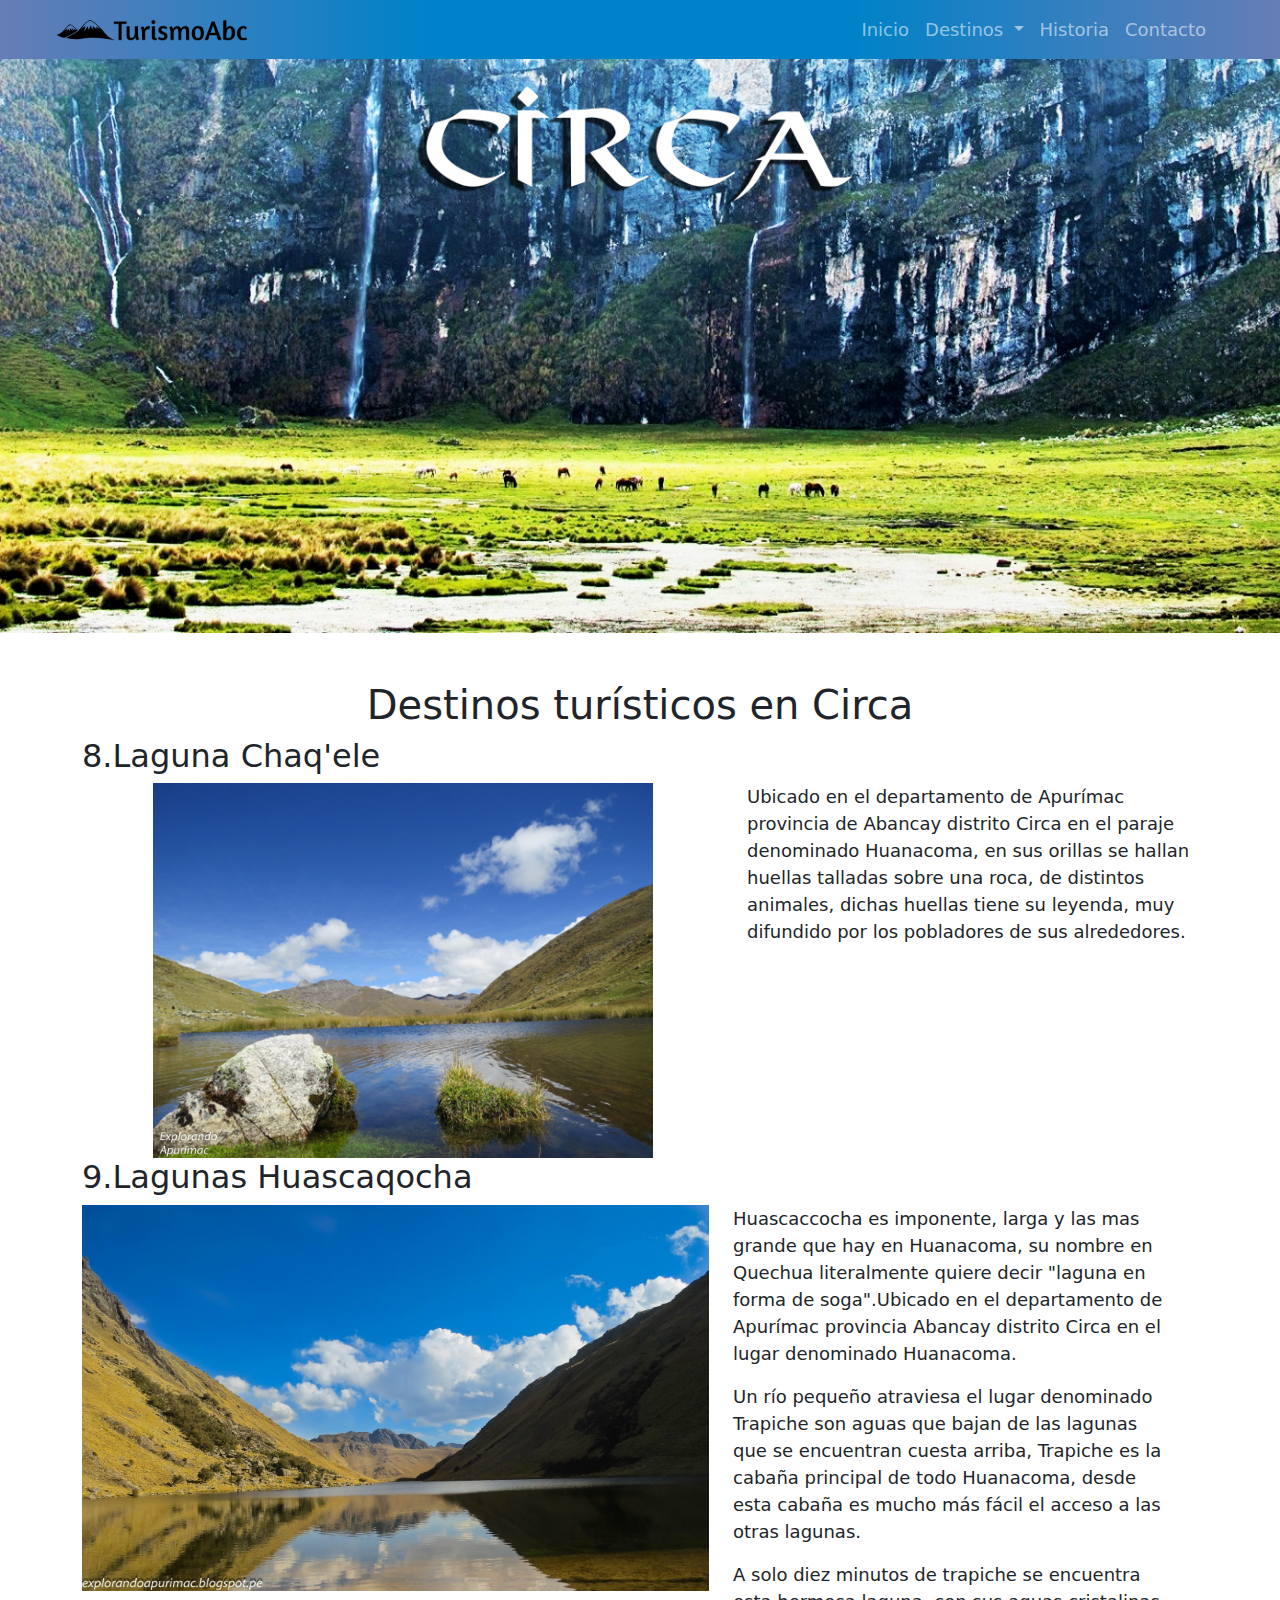
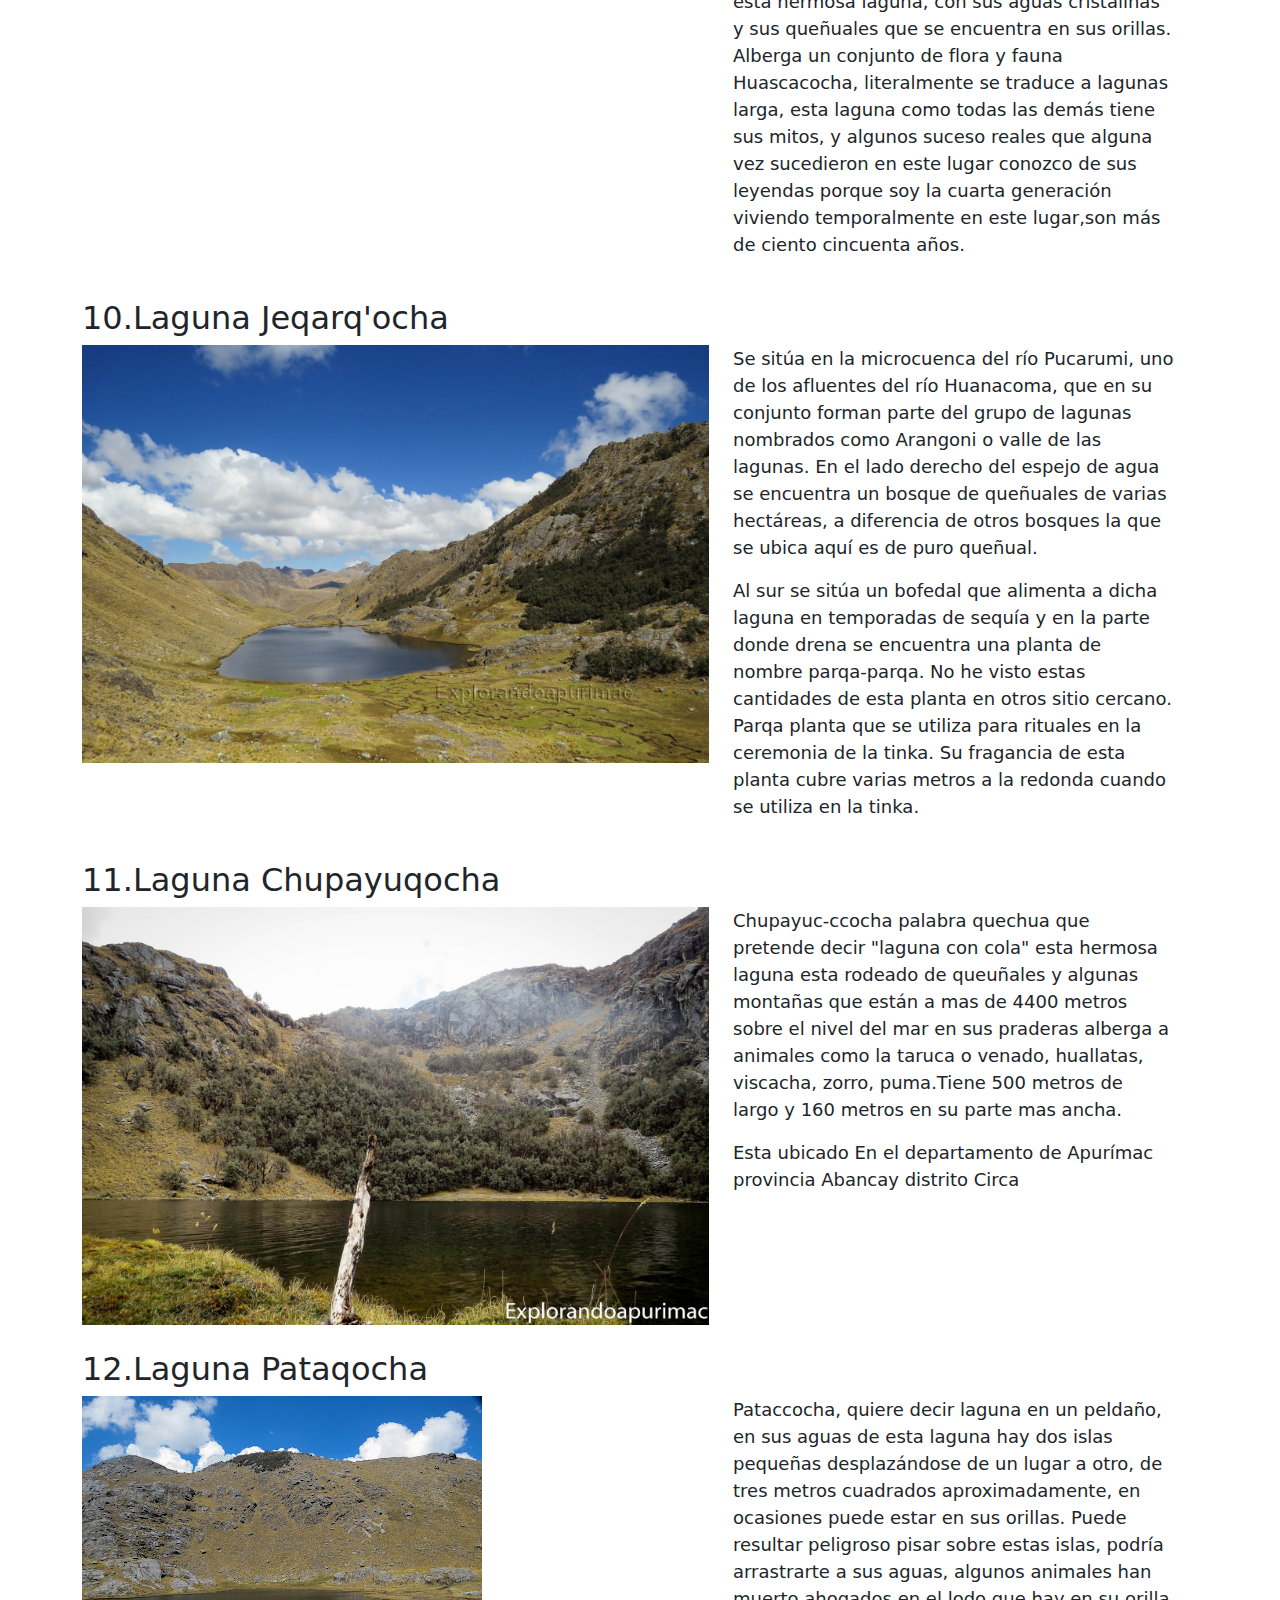
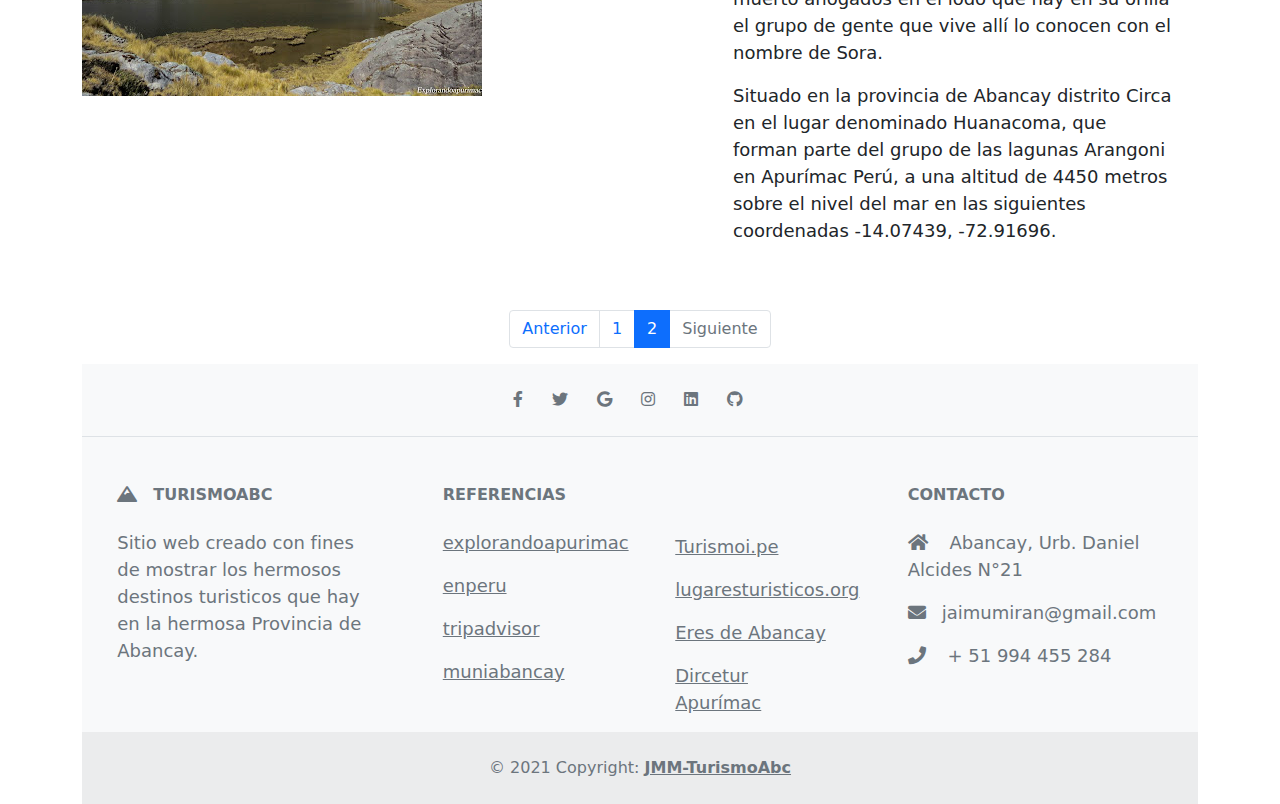
<file: html/dis_circa2.html>
<!DOCTYPE html>
<html lang="es">

<head>
    <meta charset="UTF-8" />
    <meta http-equiv="X-UA-Compatible" content="IE=edge" />
    <meta name="viewport" content="width=device-width, initial-scale=1.0" />
    <!-- TIPOGRAFIA DE LETRA -->
    <link href="https://fonts.googleapis.com/css2?family=Bitter:wght@400;700&display=swap" rel="stylesheet"/>
    <!-- ICONO-->
    <link rel="icon" href="icons/mdb-favicon.ico" type="image/x-icon"/>
    <!-- BOOTSTRAP 5 -->
    <link rel="stylesheet" href="https://use.fontawesome.com/releases/v5.11.2/css/all.css">
    <link rel="stylesheet" href="../css/bootstrap.css">
    <link rel="stylesheet" href="../css/style.css">
    <title>TurismoAbc</title>
</head>

<body>
    <!-- NAVBAR -->
    <header>
    <nav class="navbar navbar-expand-sm fixed-top navbar-dark colornav">
        <div class="container-fluid">
            <a class="navbar-brand logo" href="../index.html">
                <img src="../logo/logoweb.png" alt="" width="200">
            </a>

            <button class="navbar-toggler" type="button" data-bs-toggle="collapse" data-bs-target="#navbarNavDropdown"
                aria-controls="navbarNavDropdown" aria-expanded="false" aria-label="Toggle navigation">
                <span class="navbar-toggler-icon"></span>
            </button>
            <div class="collapse navbar-collapse" id="navbarNavDropdown">
                <ul class="navbar-nav pr-5 navstilo">
                    <li class="nav-item"><a class="nav-link" href="#">Inicio</a></li>
                    <li class="nav-item dropdown">
                        <a class="nav-link dropdown-toggle" href="#" id="navbarDropdownMenuLink" role="button"
                            data-bs-toggle="dropdown" aria-expanded="false">
                            Destinos
                        </a>
                        <ul class="dropdown-menu" aria-labelledby="navbarDropdownMenuLink">
                            <li><a class="dropdown-item" href="dis_abc.html">Abancay</a></li>
                            <li><a class="dropdown-item" href="dis_chacoche.html">Chacoche</a></li>
                            <li><a class="dropdown-item" href="dis_curahuasi.html">Curahuasi</a></li>
                            <li><a class="dropdown-item" href="dis_huanipaca.html">Huanipaca</a></li>
                            <li><a class="dropdown-item" href="dis_lambrama.html">Lambrama</a></li>
                            <li><a class="dropdown-item" href="dis_pichirhua.html">Pichirhua</a></li>
                            <li><a class="dropdown-item" href="dis_sanpedro.html">San Pedro de Cachora</a></li>
                            <li><a class="dropdown-item" href="dis_tamburco.html">Tamburco</a></li>
                        </ul>
                    </li>
                    <li class="nav-item"><a class="nav-link" href="historia.html">Historia</a></li>
                    <li class="nav-item"><a class="nav-link" href="#contacto">Contacto</a></li>
                </ul>
            </div>
        </div>
    </nav>
    </header>
    <!--FONDO -->
    <div class="<div class=" container-fluid">
        <img src="/fondos2/Circa.jpg" class="img-fluid d-block w-100" alt="">
    </div>
    </div>

    <!-- CONTENT -->
    <div class="container mt-5">
        <h1 class="text-center">Destinos turísticos en Circa</h1>
        <div class="row fila">
            <h2>8.Laguna Chaq'ele</h2>
            <div class="col-12 col-lg-7">
                <img src="../img/circa-laguna-chaqele.jpg" title="Laguna Chaquele" class="img-fluid mx-auto d-block" width="500" alt="">
            </div>
            <div class="col-12 col-lg-5">
                <p>Ubicado en el departamento de Apurímac provincia de Abancay distrito Circa en el paraje denominado Huanacoma, en sus orillas se hallan huellas talladas sobre una roca, de distintos animales, dichas huellas tiene su leyenda, muy difundido por los pobladores de sus alrededores.</p>
       
        </div>

        <div class="row fila">
            <h2>9.Lagunas Huascaqocha</h2>
            <div class="col-12 col-lg-7">
                <img src="../img/circa-laguna-huahuaqocha.jpg" title="Laguna Huascaqocha" class="img-fluid" alt="">
            </div>
            <div class="col-12 col-lg-5">
                <p>Huascaccocha es imponente, larga y las mas grande que hay en Huanacoma, su nombre en Quechua literalmente quiere decir "laguna en forma de soga".Ubicado en el departamento de Apurímac provincia Abancay distrito Circa en el lugar denominado Huanacoma.</p>

                <p>Un río pequeño atraviesa el lugar denominado Trapiche son aguas que bajan de las lagunas que se encuentran cuesta arriba, Trapiche es la cabaña principal de todo Huanacoma, desde esta cabaña es mucho más fácil el acceso a las otras lagunas.</p>  

                <p>A solo diez minutos de trapiche se encuentra esta hermosa laguna, con sus aguas cristalinas y sus queñuales que se encuentra en sus orillas. Alberga un conjunto de flora y fauna Huascacocha, literalmente se traduce a lagunas larga, esta laguna como todas las demás tiene sus mitos, y algunos suceso reales que alguna vez sucedieron en este lugar conozco de sus leyendas porque soy la cuarta generación viviendo temporalmente en este lugar,son más de ciento cincuenta años.
                </p> 
            </div>
        </div>

        <div class="row fila">
            <h2>10.Laguna Jeqarq'ocha</h2>
            <div class="col-12 col-lg-7">
                <img src="../img/circa-laguna-Jeqarqocha.jpg" title="Laguna Jeqarccocha" class="img-fluid" alt="">
            </div>
            <div class="col-12 col-lg-5">
                <p>
                    Se sitúa en la microcuenca del río Pucarumi, uno de los afluentes del río Huanacoma, que en su conjunto forman parte del grupo de lagunas nombrados como Arangoni o valle de las lagunas. En el lado derecho del espejo de agua  se encuentra un bosque de queñuales de varias hectáreas, a diferencia de otros bosques la que se ubica aquí es de puro queñual.
                </p>

                <p>
                    Al sur  se sitúa un bofedal que alimenta a dicha laguna en temporadas de sequía y en la parte donde drena se encuentra una planta de nombre parqa-parqa. No he visto estas cantidades de esta planta en otros sitio cercano. Parqa planta que se utiliza para rituales en la ceremonia de la tinka. Su fragancia de esta planta cubre varias metros a la redonda cuando se utiliza en la tinka.
                </p>
            </div>
        </div>

        <div class="row fila">
            <h2>11.Laguna Chupayuqocha</h2>
            <div class="col-12 col-lg-7">
                <img src="../img/circa-laguna-chupayuqocha.jpg" title="Laguna Chupayuqocha" class="img-fluid" alt="">
            </div>
            <div class="col-12 col-lg-5">
                <p>Chupayuc-ccocha palabra quechua que pretende decir "laguna con cola" esta hermosa laguna esta rodeado de queuñales y algunas montañas que están a mas de 4400 metros sobre el nivel del mar en sus praderas alberga a animales como la taruca o venado, huallatas, viscacha, zorro, puma.Tiene 500 metros de largo y 160 metros en su parte mas ancha.</p>

                <p>Esta ubicado En el departamento de Apurímac provincia Abancay distrito Circa</p>
            </div> 
        </div>

        <div class="row fila">
            <h2>12.Laguna Pataqocha</h2>
            <div class="col-12 col-lg-7">
                <img src="../img/circa-laguna-pataqocha.jpg" title="Laguna Pataqocha" class="img-fluid" alt="">
            </div>
            <div class="col-12 col-lg-5">
                <p>Pataccocha, quiere decir laguna en un peldaño, en sus aguas de esta laguna hay dos islas pequeñas desplazándose de un lugar a otro, de tres metros cuadrados aproximadamente, en ocasiones puede estar en sus orillas. Puede resultar peligroso pisar sobre estas islas, podría arrastrarte a sus aguas, algunos animales han muerto ahogados en el lodo que hay en su orilla el grupo de gente que vive allí lo conocen con el nombre de Sora.</p>

                <p>Situado en la provincia de Abancay distrito Circa en el lugar denominado Huanacoma, que forman parte del grupo de las lagunas Arangoni en Apurímac Perú, a una altitud de 4450 metros sobre el nivel del mar en las siguientes coordenadas  -14.07439, -72.91696.</p>
            </div> 
        </div>

    </div>
    
    <!-- PAGINACIÓN -->
    <nav aria-label="Page navigation example" class="mt-3">
        <ul class="pagination justify-content-center">
            <li class="page-item">
                <a class="page-link" href="dis_circa.html">Anterior</a>
            </li>
            <li class="page-item"><a class="page-link" href="href="dis_circa.html">1</a></li>
            <li class="page-item active"><a class="page-link" >2</a></li>
            <li class="page-item disabled">
                <a class="page-link" href="#">Siguiente</a>
            </li>
        </ul>
    </nav>



    <!-- FOOTER -->
    <footer class="text-center text-lg-start bg-light text-muted" id="contacto">
        <!-- Section: Social media -->
        <section class="d-flex justify-content-center  p-4 border-bottom">
            <!-- Right -->
            <div>
                <a href="https://www.facebook.com/LuarJMM" target="_blank" class="me-4 text-reset">
                    <i class="fab fa-facebook-f"></i></a>
                <a href="https://twitter.com/JairoMuozMiran4" target="_blank" class="me-4 text-reset">
                    <i class="fab fa-twitter"></i></a>
                <a href="https://mail.google.com/mail/u/1/#inbox" target="_blank" class="me-4 text-reset">
                    <i class="fab fa-google"></i></a>
                <a href="https://www.instagram.com/luarjmm/?hl=es" target="_blank" class="me-4 text-reset">
                    <i class="fab fa-instagram"></i></a>
                <a href="https://www.linkedin.com/in/jairo-mu%C3%B1oz-miranda-812b7a191/" target="_blank" class="me-4 text-reset">
                    <i class="fab fa-linkedin"></i></a>
                <a href="https://github.com/jairmmz" target="_blank" class="me-4 text-reset">
                    <i class="fab fa-github"></i></a>
            </div>
        </section>

        <!-- Section: Referencias  -->
        <section class="">
            <div class="container text-center text-md-start mt-5">
                <!-- Grid row -->
                <div class="row mt-3">
                    <!-- Grid column -->
                    <div class="col-md-3 col-lg-4 col-xl-3 mx-auto mb-4">
                        <!-- Content -->
                        <h6 class="text-uppercase fw-bold mb-4">
                            <i class="fas fa-mountain me-3"></i>TurismoAbc
                        </h6>
                        <p>
                            Sitio web creado con fines de mostrar los hermosos destinos turisticos que hay en la hermosa Provincia de Abancay.
                        </p>
                    </div>
                    <!-- Grid column -->
                    <div class="col-md-2 col-lg-2 col-xl-2 mx-auto">
                        <!-- Links -->
                        <h6 class="text-uppercase fw-bold mb-4"> Referencias</h6>
                        <p><a href="https://explorandoapurimac.blogspot.com/2020/01/lugares-turisticos-de-apurimac.html" target="_blank" class="text-reset">explorandoapurimac</a></p>
                        <p><a href="http://www.enperu.org/apurimac/#" target="_blank" class="text-reset">enperu</a></p>
                        <p><a href="https://www.tripadvisor.com.pe/Attractions-g635731-Activities-Abancay_Apurimac_Region.html" target="_blank" class="text-reset">tripadvisor</a></p>
                        <p><a href="https://www.muniabancay.gob.pe/distritos-abancay/" target="_blank" class="text-reset">muniabancay</a></p>
                    </div>
                    <!-- Grid column -->
                    <div class="col-md-3 col-lg-2 col-xl-2 mx-auto mt-5">
                        <!-- Links -->
                        
                        <p><a href="https://turismoi.pe/ciudades/capital/abancay.htm" target="_blank" class="text-reset">Turismoi.pe</a></p>
                        <p><a href="https://www.lugaresturisticos.org/abancay/" target="_blank" class="text-reset">lugaresturisticos.org</a></p>
                        <p><a href="https://www.facebook.com/EresDeAbancayTV" target="_blank" class="text-reset">Eres de Abancay</a></p>
                        <p><a href="https://www.facebook.com/dirceturapurimacoficial" target="_blank" class="text-reset">Dircetur Apurímac</a></p>
                    </div>

                    <!-- Grid column -->
                    <div class="col-md-4 col-lg-3 col-xl-3 mx-auto mb-md-0 mb-4">
                        <!-- Links -->
                        <h6 class="text-uppercase fw-bold mb-4">Contacto</h6>
                        <p><i class="fas fa-home me-3"></i> Abancay, Urb. Daniel Alcides N°21</p>
                        <p><i class="fas fa-envelope me-3"></i>jaimumiran@gmail.com</p>
                        <p><i class="fas fa-phone me-3"></i> + 51 994 455 284</p>
                    </div>
                    <!-- Grid column -->
                </div>
                <!-- Grid row -->
            </div>
        </section>
        <!-- Copyright -->
        <div class="text-center p-4" style="background-color: rgba(0, 0, 0, 0.05);">
            © 2021 Copyright:
            <a class="text-reset fw-bold" href="index.html">JMM-TurismoAbc</a>
        </div>
        <!-- Copyright -->
    </footer>
    <!-- Footer -->


    <!-- JS -->
    <script src="../js/popper.min.js"></script>
    <script src="../js/bootstrap.min.js"></script>
</body>
</html>
</file>
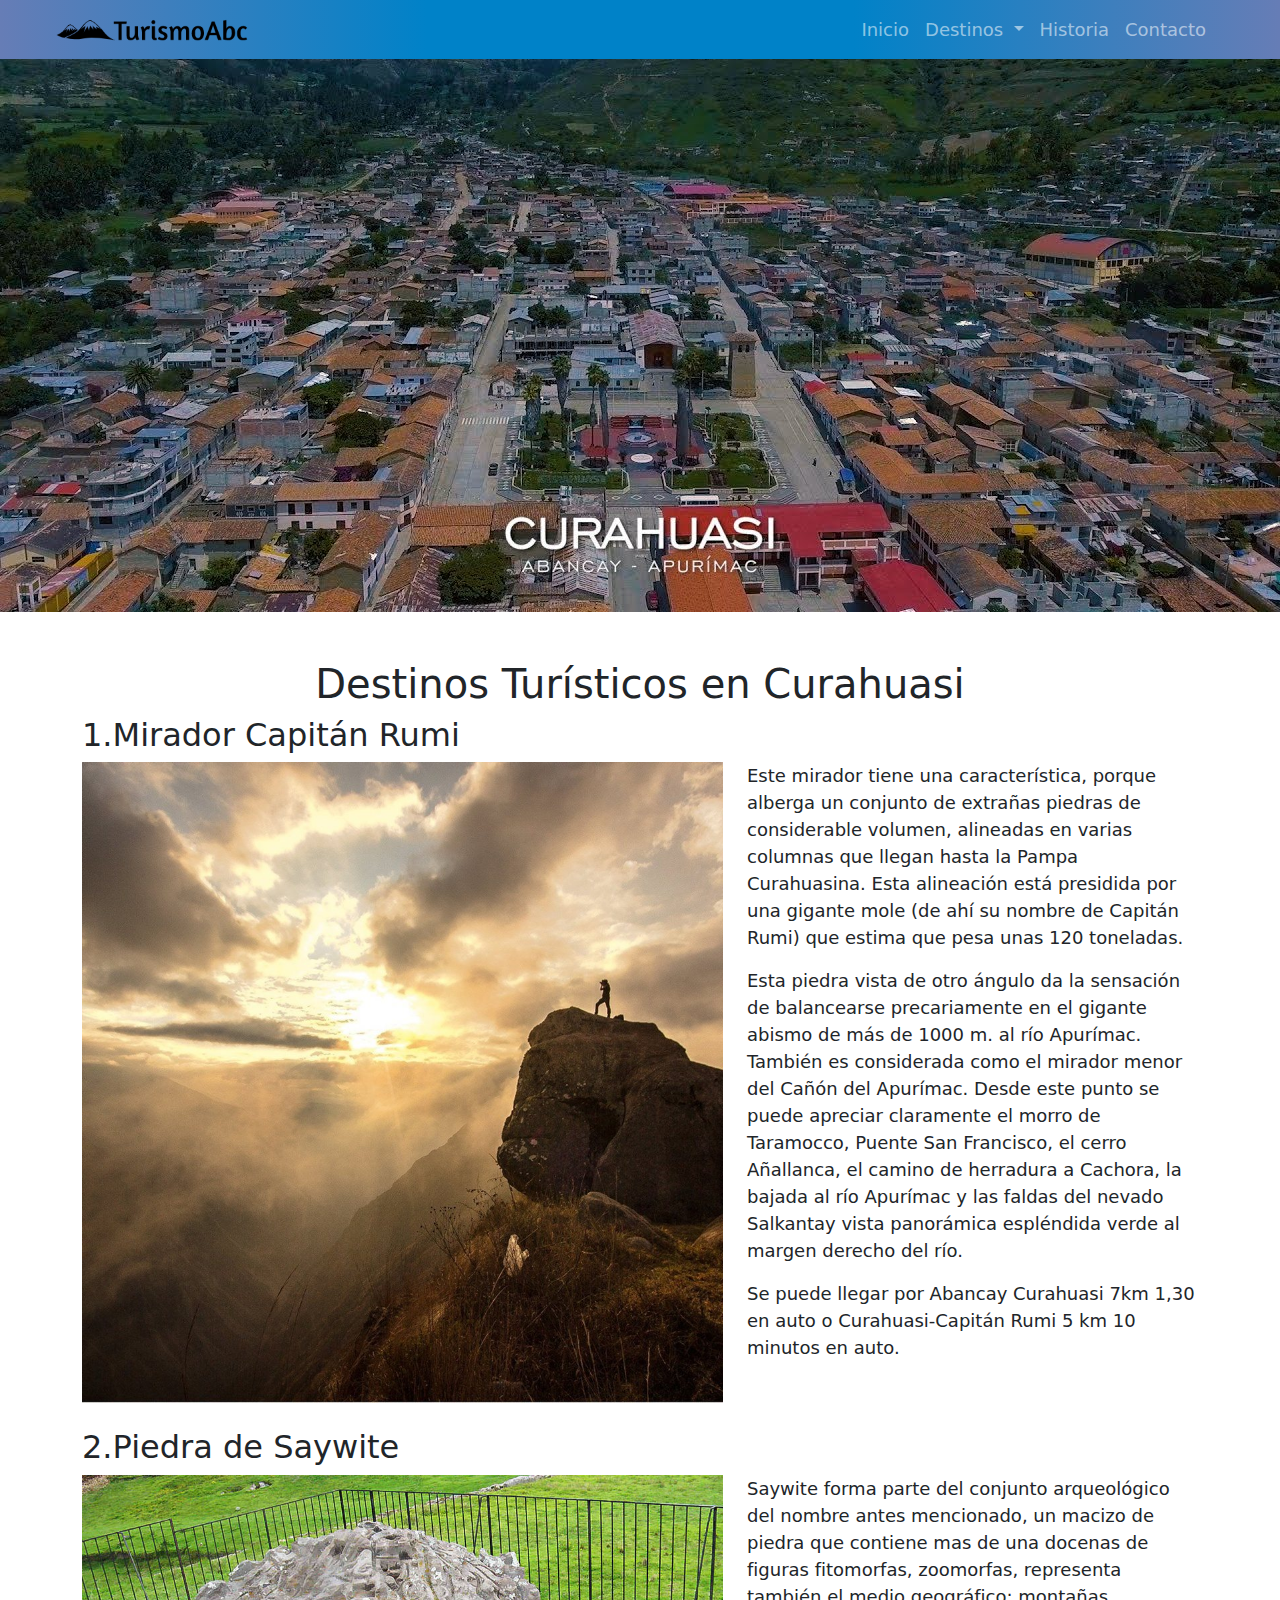
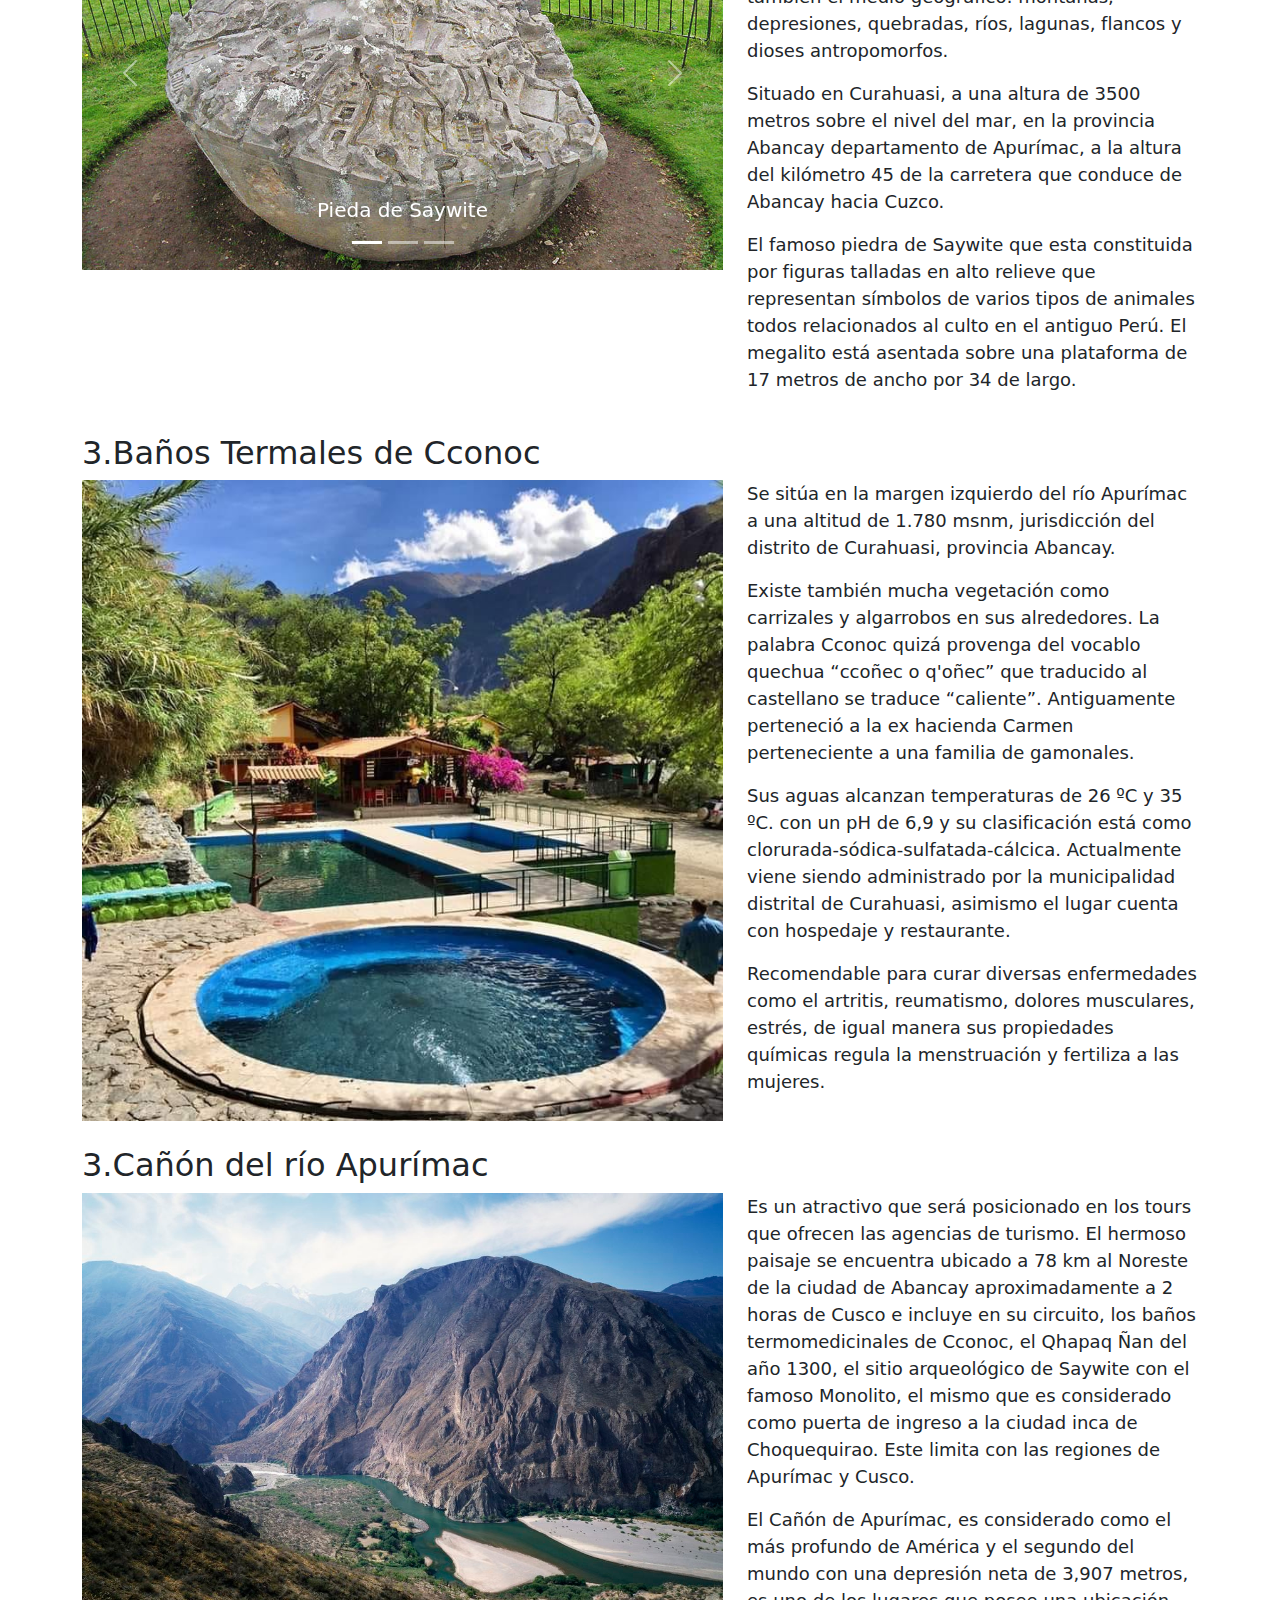
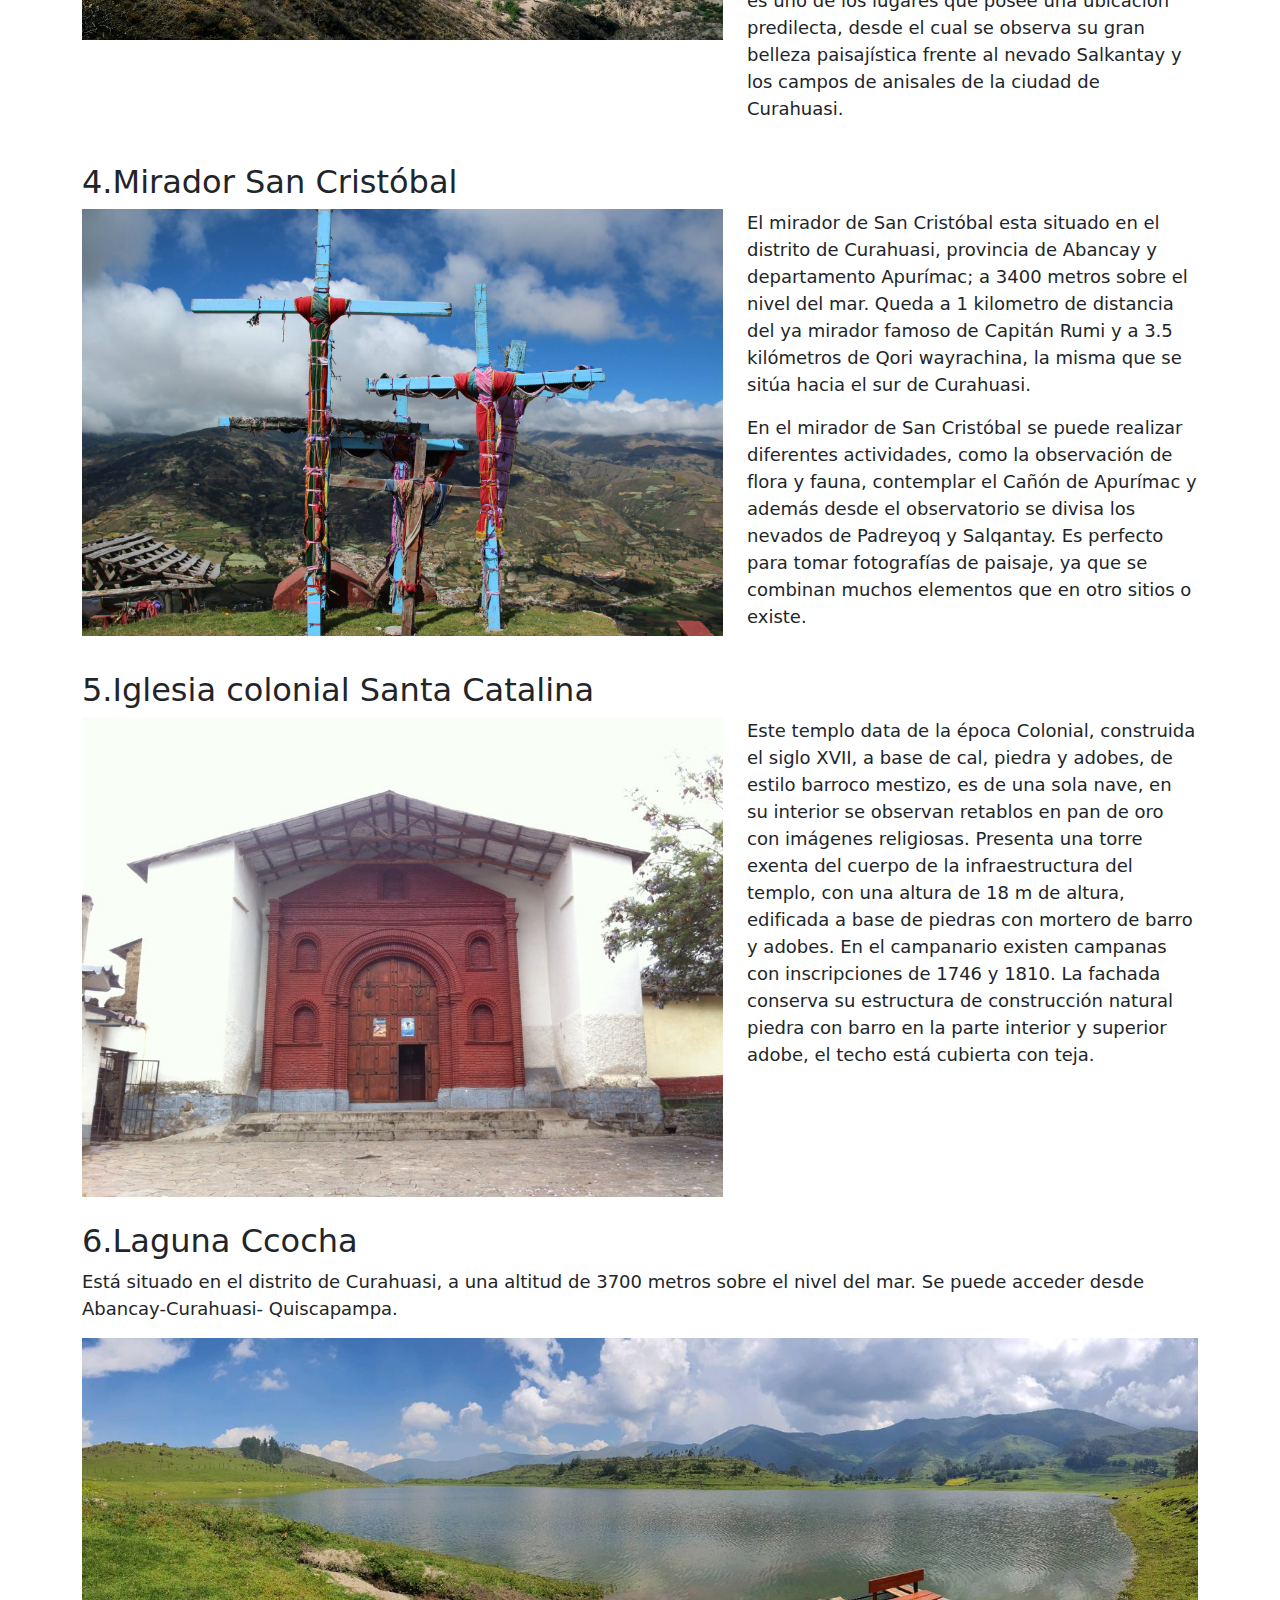
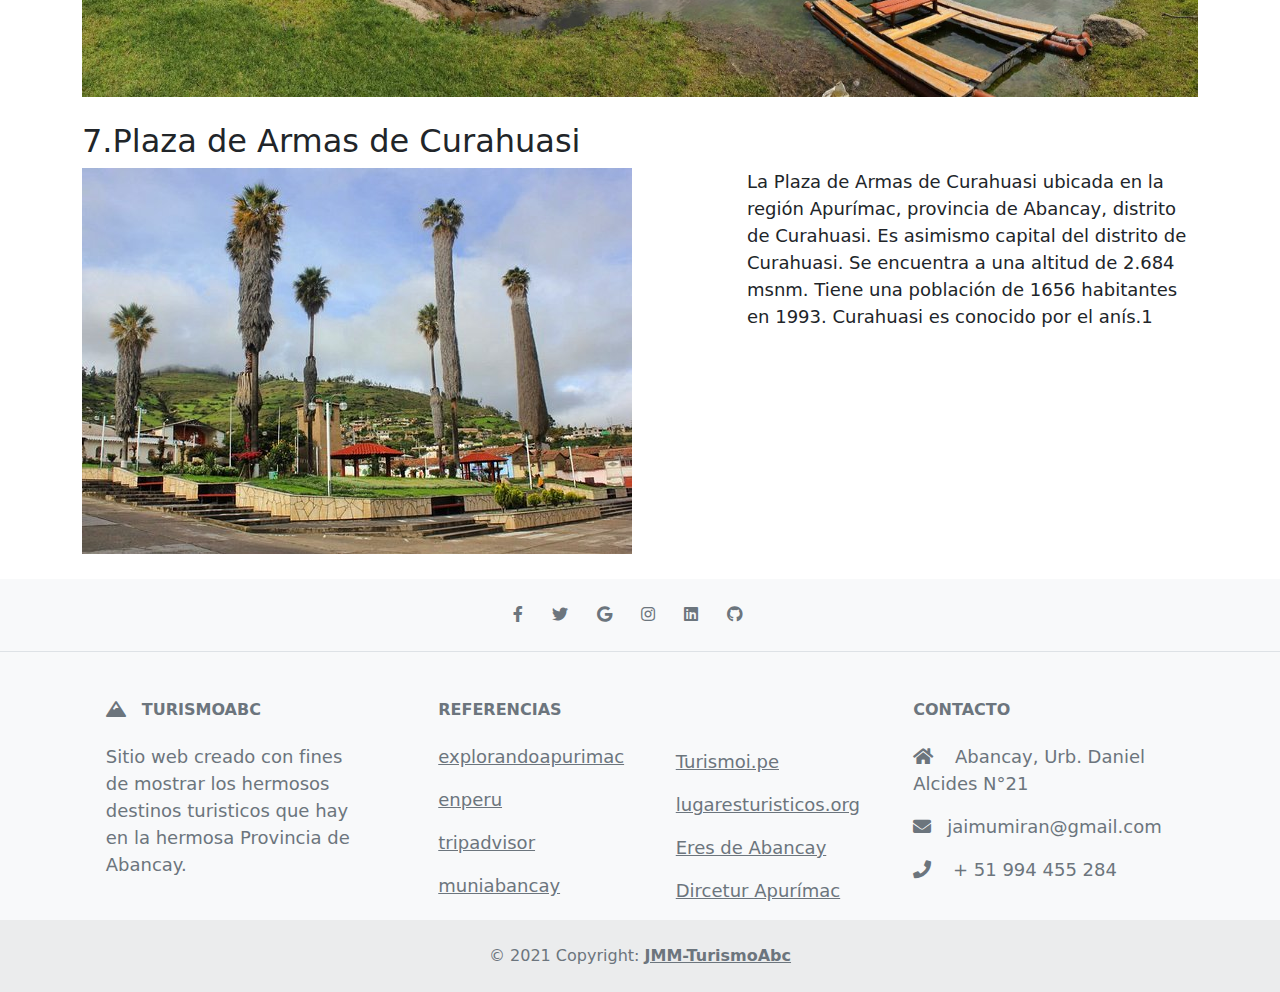
<file: html/dis_curahuasi.html>
<!DOCTYPE html>
<html lang="es">

<head>
    <meta charset="UTF-8" />
    <meta http-equiv="X-UA-Compatible" content="IE=edge" />
    <meta name="viewport" content="width=device-width, initial-scale=1.0" />
    <!-- TIPOGRAFIA DE LETRA -->
    <link href="https://fonts.googleapis.com/css2?family=Bitter:wght@400;700&display=swap" rel="stylesheet"/>
    <!-- ICONO-->
    <link rel="icon" href="icons/mdb-favicon.ico" type="image/x-icon"/>
    <!-- BOOTSTRAP 5 -->
    <link rel="stylesheet" href="https://use.fontawesome.com/releases/v5.11.2/css/all.css">
    <link rel="stylesheet" href="../css/bootstrap.css">
    <link rel="stylesheet" href="../css/style.css">
    <title>TurismoAbc</title>
</head>

<body>
    <!-- NAVBAR -->
    <header>
    <nav class="navbar navbar-expand-sm fixed-top navbar-dark colornav">
        <div class="container-fluid">
            <a class="navbar-brand logo" href="../index.html">
                <img src="../logo/logoweb.png" alt="" width="200">
            </a>

            <button class="navbar-toggler" type="button" data-bs-toggle="collapse" data-bs-target="#navbarNavDropdown"
                aria-controls="navbarNavDropdown" aria-expanded="false" aria-label="Toggle navigation">
                <span class="navbar-toggler-icon"></span>
            </button>
            <div class="collapse navbar-collapse" id="navbarNavDropdown">
                <ul class="navbar-nav pr-5 navstilo">
                    <li class="nav-item"><a class="nav-link" href="#">Inicio</a></li>
                    <li class="nav-item dropdown">
                        <a class="nav-link dropdown-toggle" href="#" id="navbarDropdownMenuLink" role="button"
                            data-bs-toggle="dropdown" aria-expanded="false">
                            Destinos
                        </a>
                        <ul class="dropdown-menu" aria-labelledby="navbarDropdownMenuLink">
                            <li><a class="dropdown-item" href="dis_abc.html">Abancay</a></li>
                            <li><a class="dropdown-item" href="dis_chacoche.html">Chacoche</a></li>
                            <li><a class="dropdown-item" href="dis_circa.html">Circa</a></li>
                            <li><a class="dropdown-item" href="dis_huanipaca.html">Huanipaca</a></li>
                            <li><a class="dropdown-item" href="dis_lambrama.html">Lambrama</a></li>
                            <li><a class="dropdown-item" href="dis_pichirhua.html">Pichirhua</a></li>
                            <li><a class="dropdown-item" href="dis_sanpedro.html">San Pedro de Cachora</a></li>
                            <li><a class="dropdown-item" href="dis_tamburco.html">Tamburco</a></li>
                        </ul>
                    </li>
                    <li class="nav-item"><a class="nav-link" href="historia.html">Historia</a></li>
                    <li class="nav-item"><a class="nav-link" href="#contacto">Contacto</a></li>
                </ul>
            </div>
        </div>
    </nav>
    </header>
    <!-- CARROUSER -->
    <div class="<div class=" container-fluid">
        <img src="/img/curahuasi_fondo2.png" class="img-fluid d-block w-100" alt="">
    </div>
    </div>

    <!-- DISTRITOS -->
    <div class="container mt-5">
        <h1 class="text-center">Destinos Turísticos en Curahuasi</h1>
        <div class="row fila">
            <h2>1.Mirador Capitán Rumi</h2>
            <div class="col-12 col-lg-7">
                <img src="../img/curahuasi-mirador-rumi.jpg" title="Mirador Capitán Rumi" class="img-fluid" alt="">
            </div>
            <div class="col-12 col-lg-5">
                <p>Este mirador tiene una característica, porque alberga un conjunto de extrañas piedras de considerable volumen, alineadas en varias columnas que llegan hasta la Pampa Curahuasina. Esta alineación está presidida por una gigante mole (de ahí su nombre de Capitán Rumi) que estima que pesa unas 120 toneladas.</p>
                <p>
                    Esta piedra vista de otro ángulo da la sensación de balancearse precariamente en el gigante abismo de más de 1000 m. al río Apurímac. También es considerada como el mirador menor del Cañón del Apurímac. Desde este punto se puede apreciar claramente el morro de Taramocco, Puente San Francisco, el cerro Añallanca, el camino de herradura a Cachora, la bajada al río Apurímac y las faldas del nevado Salkantay vista panorámica espléndida verde al margen derecho del río.
                </p>

                <p>Se puede llegar por Abancay Curahuasi 7km 1,30 en auto o 
                    Curahuasi-Capitán Rumi  5 km  10 minutos en auto.</p>
            </div>
        </div>

        <div class="row fila">
            <h2>2.Piedra de Saywite</h2>
            <div class="col-12 col-lg-7">
                <div id="carouselExampleCaptions3" class="carousel slide w-100 mb-2" data-bs-ride="carousel">
                    <div class="carousel-indicators">
                        <button type="button" data-bs-target="#carouselExampleCaptions3" data-bs-slide-to="0"
                            class="active" aria-current="true" aria-label="Slide 1"></button>
                        <button type="button" data-bs-target="#2" data-bs-slide-to="1" aria-label="Slide 2"></button>
                        <button type="button" data-bs-target="#carouselExampleCaptions3" data-bs-slide-to="2"
                            aria-label="Slide 3"></button>
                    </div>
                    <div class="carousel-inner">
                        <div class="carousel-item active">
                            <img src="../img/curahuasi-waywite.jpg" class="d-block w-100" alt="...">
                            <div class="carousel-caption d-none d-md-block">
                                <h5>Pieda de Saywite</h5>
                                
                            </div>
                        </div>
                        <div class="carousel-item">
                            <img src="../img/curahuasi-waywite2.jpg" class="d-block w-100" alt="...">
                            <div class="carousel-caption d-none d-md-block">
                                <h5>Pieda de Saywite</h5>
                                <p>Maqueta del mundo cósmico de los incas, asociado al agua, la fertilidad de las tierras y las fuerzas comprometidas en su existencia.</p>
                            </div>
                        </div>
                        <div class="carousel-item">
                            <img src="../img/curahuasi-waywite3.jpg" class="d-block w-100" alt="...">
                            <div class="carousel-caption d-none d-md-block">
                                <h5>Pieda de Saywite</h5>
                            </div>
                        </div>
                    </div>
                    <button class="carousel-control-prev" type="button" data-bs-target="#carouselExampleCaptions3"
                        data-bs-slide="prev">
                        <span class="carousel-control-prev-icon" aria-hidden="true"></span>
                        <span class="visually-hidden">Previous</span>
                    </button>
                    <button class="carousel-control-next" type="button" data-bs-target="#carouselExampleCaptions3"
                        data-bs-slide="next">
                        <span class="carousel-control-next-icon" aria-hidden="true"></span>
                        <span class="visually-hidden">Next</span>
                    </button>
                </div>
            </div>
            <div class="col-12 col-lg-5">
                <p>Saywite forma parte del conjunto arqueológico del nombre antes mencionado, un macizo de piedra que contiene mas de una  docenas de  figuras fitomorfas, zoomorfas, representa también el medio geográfico: montañas, depresiones, quebradas, ríos, lagunas, flancos y dioses antropomorfos.</p>
                <p>Situado en  Curahuasi, a una altura de 3500 metros sobre el nivel del mar, en la provincia Abancay departamento de Apurímac, a la altura del kilómetro  45 de la carretera que conduce de Abancay hacia Cuzco.</p>

                <p>El famoso piedra de Saywite que esta constituida por figuras talladas en alto relieve que representan símbolos de varios tipos de animales todos relacionados al culto en el antiguo Perú. El megalito está asentada sobre una  plataforma de 17 metros de ancho por 34 de largo.</p>
            </div>
        </div>

        <div class="row fila">
            <h2>3.Baños Termales de Cconoc</h2>
            <div class="col-12 col-lg-7">
                <img src="../img/curahuasi-cconoc2.jpg"  class="img-fluid" title="Baños Termales de Cconoc<" alt="">
            </div>
            <div class="col-12 col-lg-5">
                <p>Se sitúa en la margen izquierdo del río Apurímac a una altitud de 1.780 msnm, jurisdicción del distrito de Curahuasi, provincia Abancay.</p>
                <p>Existe también mucha vegetación como carrizales y algarrobos en sus alrededores. La palabra Cconoc quizá provenga del vocablo quechua “ccoñec o q'oñec” que traducido al castellano se traduce “caliente”. Antiguamente perteneció a la ex hacienda Carmen perteneciente a una familia de gamonales.</p>
                <p>Sus aguas alcanzan temperaturas de 26 ºC y 35 ºC. con un pH de 6,9 y su clasificación está como clorurada-sódica-sulfatada-cálcica. Actualmente viene siendo administrado por la municipalidad distrital de Curahuasi, asimismo el lugar cuenta con hospedaje y restaurante.</p>

                <p>Recomendable para curar diversas enfermedades como el artritis, reumatismo, dolores musculares, estrés, de igual manera sus propiedades químicas regula la menstruación y fertiliza a las mujeres.</p>
            </div>
        </div>

        <div class="row fila">
            <h2>3.Cañón del río Apurímac</h2>
            <div class="col-12 col-lg-7">
                <img src="../img/curahuasi-cañon.jpg" class="img-fluid" title="Cañón del río Apurímac" alt="">
            </div>
            <div class="col-12 col-lg-5">
                <p>Es un atractivo que será posicionado en los tours que ofrecen las agencias de turismo.  El hermoso paisaje se encuentra ubicado a 78 km al Noreste de la ciudad de Abancay aproximadamente a 2 horas de Cusco e incluye en su circuito, los baños termomedicinales de Cconoc, el Qhapaq Ñan del año 1300, el sitio arqueológico de Saywite con el famoso Monolito, el mismo que es considerado como puerta de ingreso a la ciudad inca de Choquequirao. Este limita con las regiones de Apurímac y Cusco.</p>
                <p>El Cañón de Apurímac, es considerado como el más profundo de América y el segundo del mundo con una depresión neta de 3,907 metros, es uno de los lugares que posee una ubicación predilecta, desde el cual se observa su gran belleza paisajística frente al nevado Salkantay y los campos de anisales de la ciudad de Curahuasi.</p>
            </div>
        </div>

        <div class="row fila">
            <h2>4.Mirador San Cristóbal</h2>
            <div class="col-12 col-lg-7">
                <img src="../img/curahuasi-san-cristobal.jpg" class="img-fluid" title="Mirador San Cristóbal" alt="">
            </div>
            <div class="col-12 col-lg-5">
                <p>El mirador de San Cristóbal esta situado en el distrito de Curahuasi, provincia de Abancay y departamento Apurímac; a 3400 metros sobre el nivel del  mar. Queda a 1  kilometro de distancia del ya mirador famoso de Capitán Rumi y a 3.5 kilómetros de Qori wayrachina, la  misma que se sitúa hacia el sur de Curahuasi.</p>
                <p>En el mirador de San Cristóbal se puede realizar diferentes actividades, como la observación de flora y fauna, contemplar el Cañón de Apurímac y además desde el observatorio se divisa los nevados de Padreyoq y Salqantay. Es perfecto para tomar fotografías de paisaje, ya que se combinan muchos elementos que en otro sitios o existe.</p>
            </div>
        </div>

        <div class="row fila">
            <h2>5.Iglesia colonial Santa Catalina</h2>
            <div class="col-12 col-lg-7">
                <img src="../img/curahuasi-iglesia.jpg" class="img-fluid" title="Iglesia colonial Santa Catalina" alt="">
            </div>
            <div class="col-12 col-lg-5">
                <p>Este templo data de la época Colonial, construida el siglo XVII, a base de cal, piedra y adobes, de estilo barroco mestizo, es de una sola nave, en su interior se observan retablos en pan de oro con imágenes religiosas. Presenta una torre exenta del cuerpo de la infraestructura del templo, con una altura de 18 m de altura, edificada a base de piedras con mortero de barro y adobes. En el campanario existen campanas con inscripciones de 1746 y 1810. La fachada conserva su estructura de construcción natural piedra con barro en la parte interior y superior adobe, el techo está cubierta con teja.</p>
                <p></p>
            </div>
        </div>

        <div class="row fila">
            <h2>6.Laguna Ccocha</h2>
                <p>Está situado en el distrito de Curahuasi, a una altitud de 3700 metros sobre el nivel del mar. Se puede acceder desde Abancay-Curahuasi- Quiscapampa.</p>
                <img src="../img/curahuasi-ccocha3" title="Laguna Ccocha" class="img-fluid" alt="">
            
        </div>

        <div class="row fila">
            <h2>7.Plaza de Armas de Curahuasi</h2>
            <div class="col-12 col-lg-7">
                <img src="../img/curahuasi_plaza.jpg" class="img-fluid" title="Plaza de Armas de Curahuasi" alt="">
            </div>
            <div class="col-12 col-lg-5">
                <p>La Plaza de Armas de Curahuasi ubicada en la región Apurímac, provincia de Abancay, distrito de Curahuasi. Es asimismo capital del distrito de Curahuasi. Se encuentra a una altitud de 2.684 msnm. Tiene una población de 1656 habitantes en 1993. Curahuasi es conocido por el anís.1​</p>
            </div>
        </div>
    </div>

    <!-- FOOTER -->
    <footer class="text-center text-lg-start bg-light text-muted" id="contacto">
        <!-- Section: Social media -->
        <section class="d-flex justify-content-center  p-4 border-bottom">
            <!-- Right -->
            <div>
                <a href="https://www.facebook.com/LuarJMM" target="_blank" class="me-4 text-reset">
                    <i class="fab fa-facebook-f"></i></a>
                <a href="https://twitter.com/JairoMuozMiran4" target="_blank" class="me-4 text-reset">
                    <i class="fab fa-twitter"></i></a>
                <a href="https://mail.google.com/mail/u/1/#inbox" target="_blank" class="me-4 text-reset">
                    <i class="fab fa-google"></i></a>
                <a href="https://www.instagram.com/luarjmm/?hl=es" target="_blank" class="me-4 text-reset">
                    <i class="fab fa-instagram"></i></a>
                <a href="https://www.linkedin.com/in/jairo-mu%C3%B1oz-miranda-812b7a191/" target="_blank" class="me-4 text-reset">
                    <i class="fab fa-linkedin"></i></a>
                <a href="https://github.com/jairmmz" target="_blank" class="me-4 text-reset">
                    <i class="fab fa-github"></i></a>
            </div>
        </section>

        <!-- Section: Referencias  -->
        <section class="">
            <div class="container text-center text-md-start mt-5">
                <!-- Grid row -->
                <div class="row mt-3">
                    <!-- Grid column -->
                    <div class="col-md-3 col-lg-4 col-xl-3 mx-auto mb-4">
                        <!-- Content -->
                        <h6 class="text-uppercase fw-bold mb-4">
                            <i class="fas fa-mountain me-3"></i>TurismoAbc
                        </h6>
                        <p>
                            Sitio web creado con fines de mostrar los hermosos destinos turisticos que hay en la hermosa Provincia de Abancay.
                        </p>
                    </div>
                    <!-- Grid column -->
                    <div class="col-md-2 col-lg-2 col-xl-2 mx-auto">
                        <!-- Links -->
                        <h6 class="text-uppercase fw-bold mb-4"> Referencias</h6>
                        <p><a href="https://explorandoapurimac.blogspot.com/2020/01/lugares-turisticos-de-apurimac.html" target="_blank" class="text-reset">explorandoapurimac</a></p>
                        <p><a href="http://www.enperu.org/apurimac/#" target="_blank" class="text-reset">enperu</a></p>
                        <p><a href="https://www.tripadvisor.com.pe/Attractions-g635731-Activities-Abancay_Apurimac_Region.html" target="_blank" class="text-reset">tripadvisor</a></p>
                        <p><a href="https://www.muniabancay.gob.pe/distritos-abancay/" target="_blank" class="text-reset">muniabancay</a></p>
                    </div>
                    <!-- Grid column -->
                    <div class="col-md-3 col-lg-2 col-xl-2 mx-auto mt-5">
                        <!-- Links -->
                        
                        <p><a href="https://turismoi.pe/ciudades/capital/abancay.htm" target="_blank" class="text-reset">Turismoi.pe</a></p>
                        <p><a href="https://www.lugaresturisticos.org/abancay/" target="_blank" class="text-reset">lugaresturisticos.org</a></p>
                        <p><a href="https://www.facebook.com/EresDeAbancayTV" target="_blank" class="text-reset">Eres de Abancay</a></p>
                        <p><a href="https://www.facebook.com/dirceturapurimacoficial" target="_blank" class="text-reset">Dircetur Apurímac</a></p>
                    </div>

                    <!-- Grid column -->
                    <div class="col-md-4 col-lg-3 col-xl-3 mx-auto mb-md-0 mb-4">
                        <!-- Links -->
                        <h6 class="text-uppercase fw-bold mb-4">Contacto</h6>
                        <p><i class="fas fa-home me-3"></i> Abancay, Urb. Daniel Alcides N°21</p>
                        <p><i class="fas fa-envelope me-3"></i>jaimumiran@gmail.com</p>
                        <p><i class="fas fa-phone me-3"></i> + 51 994 455 284</p>
                    </div>
                    <!-- Grid column -->
                </div>
                <!-- Grid row -->
            </div>
        </section>
        <!-- Copyright -->
        <div class="text-center p-4" style="background-color: rgba(0, 0, 0, 0.05);">
            © 2021 Copyright:
            <a class="text-reset fw-bold" href="index.html">JMM-TurismoAbc</a>
        </div>
        <!-- Copyright -->
    </footer>
    <!-- Footer -->



    <!-- JS -->
    <script src="../js/popper.min.js"></script>
    <script src="../js/bootstrap.min.js"></script>
</body>
</html>
</file>
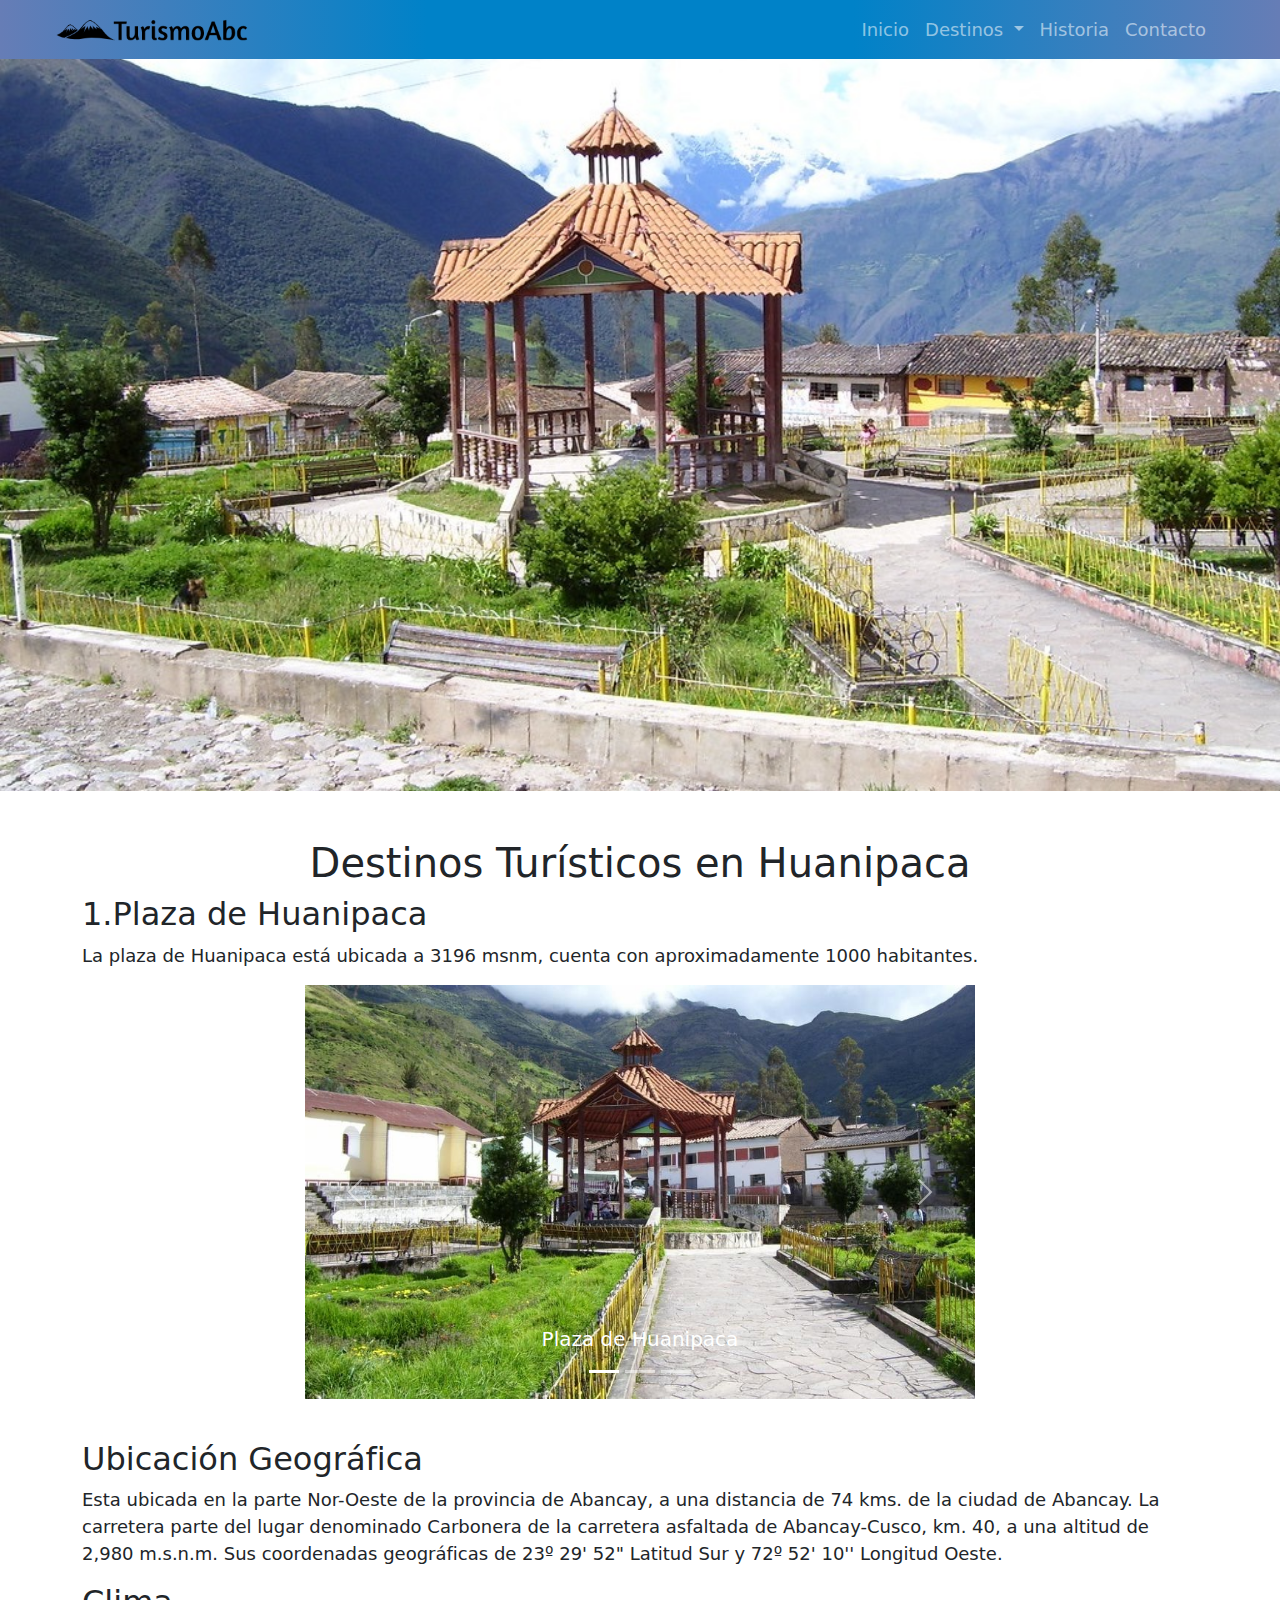
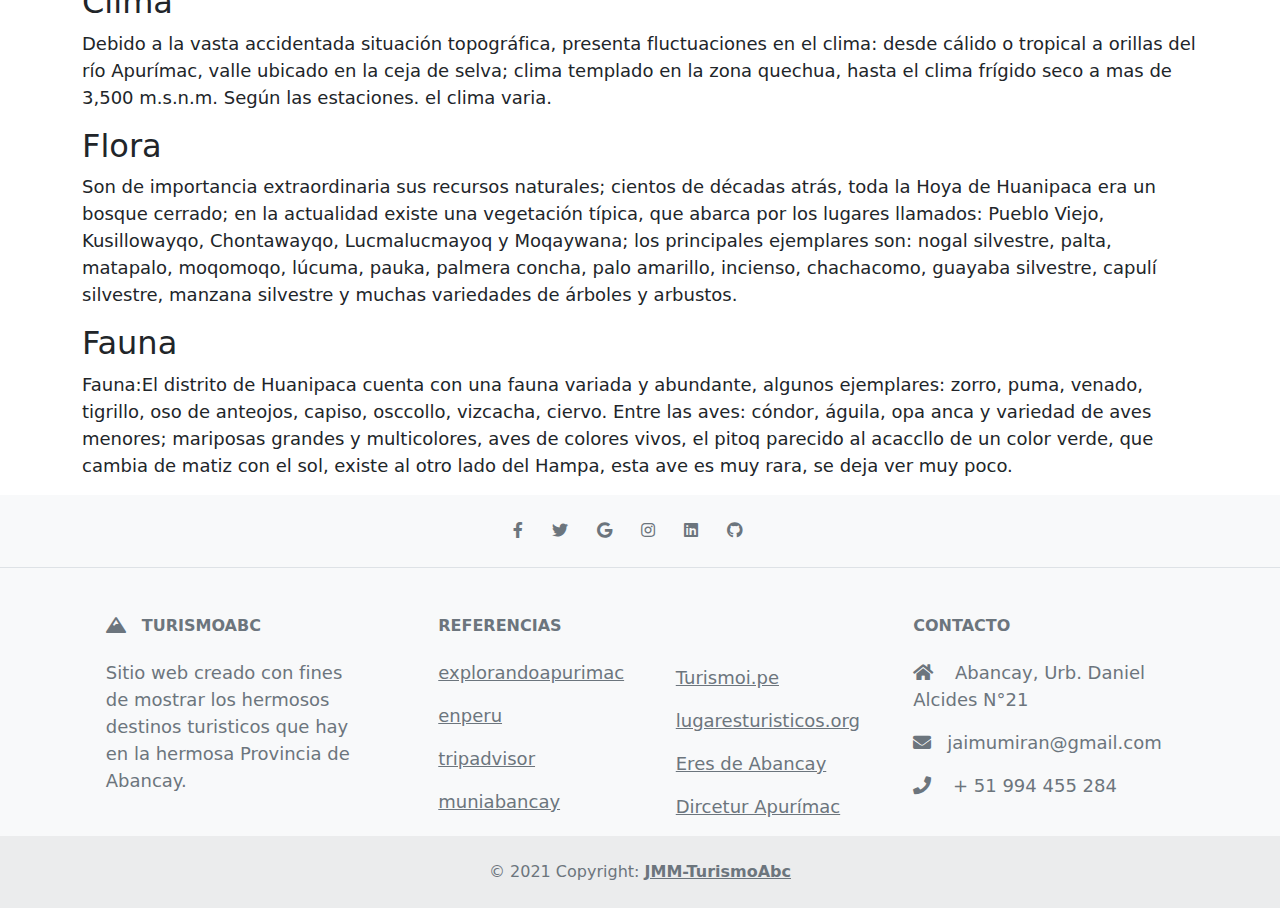
<file: html/dis_huanipaca.html>
<!DOCTYPE html>
<html lang="es">

<head>
    <meta charset="UTF-8" />
    <meta http-equiv="X-UA-Compatible" content="IE=edge" />
    <meta name="viewport" content="width=device-width, initial-scale=1.0" />
    <!-- TIPOGRAFIA DE LETRA -->
    <link href="https://fonts.googleapis.com/css2?family=Bitter:wght@400;700&display=swap" rel="stylesheet"/>
    <!-- ICONO-->
    <link rel="icon" href="icons/mdb-favicon.ico" type="image/x-icon"/>
    <!-- BOOTSTRAP 5 -->
    <link rel="stylesheet" href="https://use.fontawesome.com/releases/v5.11.2/css/all.css">
    <link rel="stylesheet" href="../css/bootstrap.css">
    <link rel="stylesheet" href="../css/style.css">
    <title>TurismoAbc</title>
</head>

<body>
    <!-- NAVBAR -->
    <header>
    <nav class="navbar navbar-expand-sm fixed-top navbar-dark colornav">
        <div class="container-fluid">
            <a class="navbar-brand logo" href="../index.html">
                <img src="../logo/logoweb.png" alt="" width="200">
            </a>

            <button class="navbar-toggler" type="button" data-bs-toggle="collapse" data-bs-target="#navbarNavDropdown"
                aria-controls="navbarNavDropdown" aria-expanded="false" aria-label="Toggle navigation">
                <span class="navbar-toggler-icon"></span>
            </button>
            <div class="collapse navbar-collapse" id="navbarNavDropdown">
                <ul class="navbar-nav pr-5 navstilo">
                    <li class="nav-item"><a class="nav-link" href="#">Inicio</a></li>
                    <li class="nav-item dropdown">
                        <a class="nav-link dropdown-toggle" href="#" id="navbarDropdownMenuLink" role="button"
                            data-bs-toggle="dropdown" aria-expanded="false">
                            Destinos
                        </a>
                        <ul class="dropdown-menu" aria-labelledby="navbarDropdownMenuLink">
                            <li><a class="dropdown-item" href="dis_abc.html">Abancay</a></li>
                            <li><a class="dropdown-item" href="dis_chacoche.html">Chacoche</a></li>
                            <li><a class="dropdown-item" href="dis_circa.html">Circa</a></li>
                            <li><a class="dropdown-item" href="dis_curahuasi.html">Curahuasi</a></li>
                            <li><a class="dropdown-item" href="dis_lambrama.html">Lambrama</a></li>
                            <li><a class="dropdown-item" href="dis_pichirhua.html">Pichirhua</a></li>
                            <li><a class="dropdown-item" href="dis_sanpedro.html">San Pedro de Cachora</a></li>
                            <li><a class="dropdown-item" href="dis_tamburco.html">Tamburco</a></li>
                        </ul>
                    </li>
                    <li class="nav-item"><a class="nav-link" href="historia.html">Historia</a></li>
                    <li class="nav-item"><a class="nav-link" href="#contacto">Contacto</a></li>
                </ul>
            </div>
        </div>
    </nav>
    </header>

    <!-- FONDO -->
    <div class="<div class=" container-fluid">
        <img src="/img/huanipaca_plaza2.jpg" class="img-fluid d-block w-100" alt="">
    </div>
    </div>

    <!-- DISTRITOS -->
    <div class="container mt-5">
        <h1 class="text-center">Destinos Turísticos en Huanipaca</h1>
        <div class="row fila">
            <h2>1.Plaza de Huanipaca</h2>
            <div class="col-12">
                <p>
                    La plaza de Huanipaca está ubicada a 3196 msnm, cuenta con aproximadamente 1000 habitantes.
                </p>
            </div>
            <div class="col-12 text-center">
                <div id="carouselExampleCaptions4" class="carousel slide imgtam mb-2" data-bs-ride="carousel">
                    <div class="carousel-indicators">
                        <button type="button" data-bs-target="#carouselExampleCaptions4" data-bs-slide-to="0"
                            class="active" aria-current="true" aria-label="Slide 1"></button>
                        <button type="button" data-bs-target="#2" data-bs-slide-to="1" aria-label="Slide 2"></button>
                        <button type="button" data-bs-target="#carouselExampleCaptions4" data-bs-slide-to="2"
                            aria-label="Slide 3"></button>
                    </div>
                    <div class="carousel-inner">
                        <div class="carousel-item active">
                            <img src="../img/huanipaca_plaza.jpg" class="d-block w-100" alt="...">
                            <div class="carousel-caption d-none d-md-block">
                                <h5>Plaza de Huanipaca</h5>
                            </div>
                        </div>
                        <div class="carousel-item">
                            <img src="../img/huanipaca_plaza2.jpg" class="d-block w-100" alt="...">
                            <div class="carousel-caption d-none d-md-block">
                                <h5>Plaza de Huanipaca</h5>
                            </div>
                        </div>
                        <div class="carousel-item">
                            <img src="../img/huanipaca_plaza3.jpg" class="d-block w-100" alt="...">
                            <div class="carousel-caption d-none d-md-block">
                                <h5>Plaza de Huanipaca</h5>
                            </div>
                        </div>
                    </div>
                    <button class="carousel-control-prev" type="button" data-bs-target="#carouselExampleCaptions4"
                        data-bs-slide="prev">
                        <span class="carousel-control-prev-icon" aria-hidden="true"></span>
                        <span class="visually-hidden">Previous</span>
                    </button>
                    <button class="carousel-control-next" type="button" data-bs-target="#carouselExampleCaptions4"
                        data-bs-slide="next">
                        <span class="carousel-control-next-icon" aria-hidden="true"></span>
                        <span class="visually-hidden">Next</span>
                    </button>
                </div>
            </div>
        </div>
        <div class="row">
            <h2></h2>
            <div class="col-12">
                <h2>Ubicación Geográfica</h2>
                <p>Esta ubicada en la parte Nor-Oeste de la provincia de Abancay, a una distancia de 74 kms. de la ciudad de Abancay. La carretera parte del lugar denominado Carbonera de la carretera asfaltada de Abancay-Cusco, km. 40﻿, a una altitud de 2,980 m.s.n.m.
                Sus coordenadas geográficas de 23º 29' 52" Latitud Sur y 72º 52' 10'' Longitud Oeste.</p>

                <h2>Clima</h2>
                 <p>Debido a la vasta accidentada situación topográfica, presenta fluctuaciones en el clima: desde cálido o tropical a orillas del río Apurímac, valle ubicado en la ceja de selva; clima templado en la zona quechua, hasta el clima frígido seco a mas de 3,500 m.s.n.m. Según las estaciones. el clima varia.
                    </p>
                <h2>Flora</h2>
                    <p>Son de importancia extraordinaria sus recursos naturales; cientos de décadas atrás, toda la Hoya de Huanipaca era un bosque cerrado; en la actualidad existe una vegetación típica, que abarca por los lugares llamados: Pueblo Viejo, Kusillowayqo, Chontawayqo, Lucmalucmayoq y Moqaywana; los principales ejemplares son: nogal silvestre, palta, matapalo, moqomoqo, lúcuma, pauka, palmera concha, palo amarillo, incienso, chachacomo, guayaba silvestre, capulí silvestre, manzana silvestre y muchas variedades de árboles y arbustos.
                    </p>
                <h2>Fauna</h2>
                    <p>
                        Fauna:El distrito de Huanipaca cuenta con una fauna variada y abundante, algunos ejemplares: zorro, puma, venado, tigrillo, oso de anteojos, capiso, osccollo, vizcacha, ciervo. Entre las aves: cóndor, águila, opa anca y variedad de aves menores; mariposas grandes y multicolores, aves de colores vivos, el pitoq parecido al acaccllo de un color verde, que cambia de matiz con el sol, existe al otro lado del Hampa, esta ave es muy rara, se deja ver muy poco.
                    </p>
            </div>
        </div>
    </div>


    <!-- FOOTER -->
    <footer class="text-center text-lg-start bg-light text-muted" id="contacto">
        <!-- Section: Social media -->
        <section class="d-flex justify-content-center  p-4 border-bottom">
            <!-- Right -->
            <div>
                <a href="https://www.facebook.com/LuarJMM" target="_blank" class="me-4 text-reset">
                    <i class="fab fa-facebook-f"></i></a>
                <a href="https://twitter.com/JairoMuozMiran4" target="_blank" class="me-4 text-reset">
                    <i class="fab fa-twitter"></i></a>
                <a href="https://mail.google.com/mail/u/1/#inbox" target="_blank" class="me-4 text-reset">
                    <i class="fab fa-google"></i></a>
                <a href="https://www.instagram.com/luarjmm/?hl=es" target="_blank" class="me-4 text-reset">
                    <i class="fab fa-instagram"></i></a>
                <a href="https://www.linkedin.com/in/jairo-mu%C3%B1oz-miranda-812b7a191/" target="_blank" class="me-4 text-reset">
                    <i class="fab fa-linkedin"></i></a>
                <a href="https://github.com/jairmmz" target="_blank" class="me-4 text-reset">
                    <i class="fab fa-github"></i></a>
            </div>
        </section>

        <!-- Section: Referencias  -->
        <section class="">
            <div class="container text-center text-md-start mt-5">
                <!-- Grid row -->
                <div class="row mt-3">
                    <!-- Grid column -->
                    <div class="col-md-3 col-lg-4 col-xl-3 mx-auto mb-4">
                        <!-- Content -->
                        <h6 class="text-uppercase fw-bold mb-4">
                            <i class="fas fa-mountain me-3"></i>TurismoAbc
                        </h6>
                        <p>
                            Sitio web creado con fines de mostrar los hermosos destinos turisticos que hay en la hermosa Provincia de Abancay.
                        </p>
                    </div>
                    <!-- Grid column -->
                    <div class="col-md-2 col-lg-2 col-xl-2 mx-auto">
                        <!-- Links -->
                        <h6 class="text-uppercase fw-bold mb-4"> Referencias</h6>
                        <p><a href="https://explorandoapurimac.blogspot.com/2020/01/lugares-turisticos-de-apurimac.html" target="_blank" class="text-reset">explorandoapurimac</a></p>
                        <p><a href="http://www.enperu.org/apurimac/#" target="_blank" class="text-reset">enperu</a></p>
                        <p><a href="https://www.tripadvisor.com.pe/Attractions-g635731-Activities-Abancay_Apurimac_Region.html" target="_blank" class="text-reset">tripadvisor</a></p>
                        <p><a href="https://www.muniabancay.gob.pe/distritos-abancay/" target="_blank" class="text-reset">muniabancay</a></p>
                    </div>
                    <!-- Grid column -->
                    <div class="col-md-3 col-lg-2 col-xl-2 mx-auto mt-5">
                        <!-- Links -->
                        
                        <p><a href="https://turismoi.pe/ciudades/capital/abancay.htm" target="_blank" class="text-reset">Turismoi.pe</a></p>
                        <p><a href="https://www.lugaresturisticos.org/abancay/" target="_blank" class="text-reset">lugaresturisticos.org</a></p>
                        <p><a href="https://www.facebook.com/EresDeAbancayTV" target="_blank" class="text-reset">Eres de Abancay</a></p>
                        <p><a href="https://www.facebook.com/dirceturapurimacoficial" target="_blank" class="text-reset">Dircetur Apurímac</a></p>
                    </div>

                    <!-- Grid column -->
                    <div class="col-md-4 col-lg-3 col-xl-3 mx-auto mb-md-0 mb-4">
                        <!-- Links -->
                        <h6 class="text-uppercase fw-bold mb-4">Contacto</h6>
                        <p><i class="fas fa-home me-3"></i> Abancay, Urb. Daniel Alcides N°21</p>
                        <p><i class="fas fa-envelope me-3"></i>jaimumiran@gmail.com</p>
                        <p><i class="fas fa-phone me-3"></i> + 51 994 455 284</p>
                    </div>
                    <!-- Grid column -->
                </div>
                <!-- Grid row -->
            </div>
        </section>
        <!-- Copyright -->
        <div class="text-center p-4" style="background-color: rgba(0, 0, 0, 0.05);">
            © 2021 Copyright:
            <a class="text-reset fw-bold" href="index.html">JMM-TurismoAbc</a>
        </div>
        <!-- Copyright -->
    </footer>
    <!-- Footer -->


    <!-- JS -->
    <script src="../js/popper.min.js"></script>
    <script src="../js/bootstrap.min.js"></script>
</body>
</html>
</file>
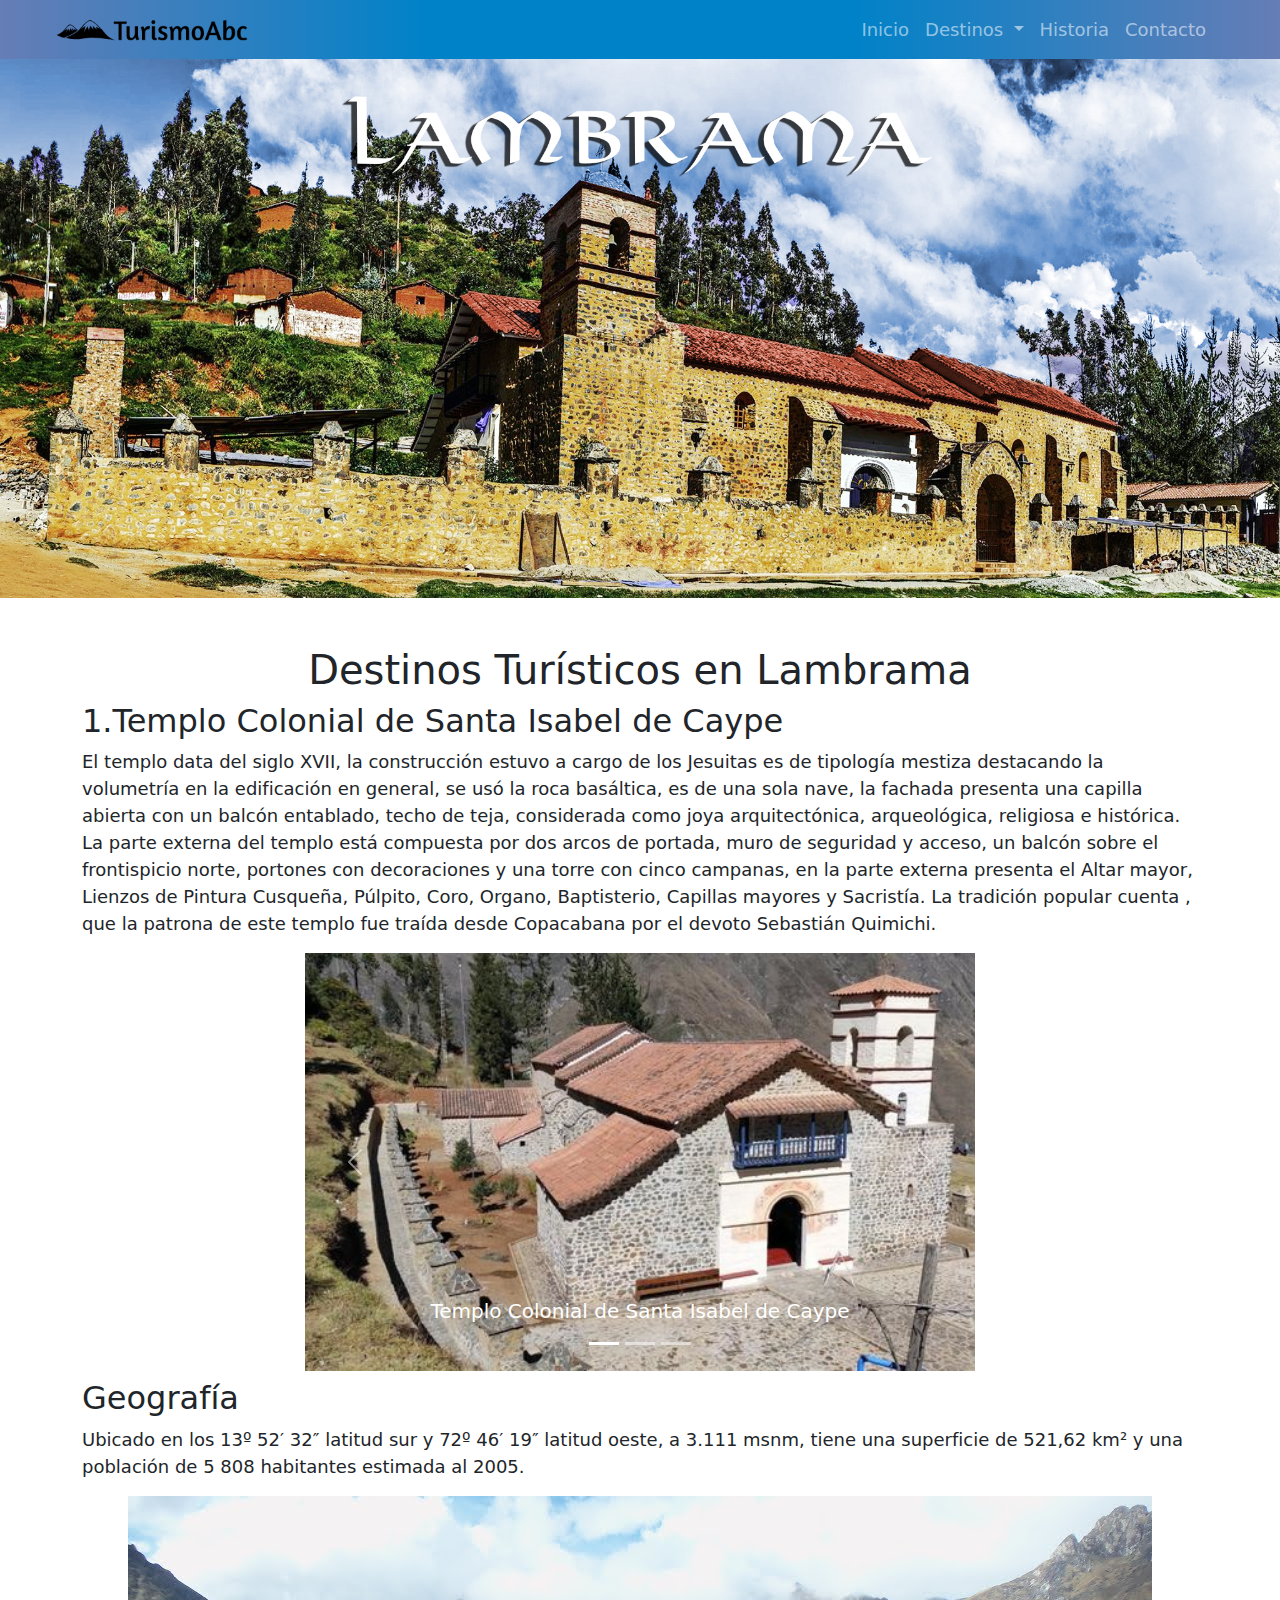
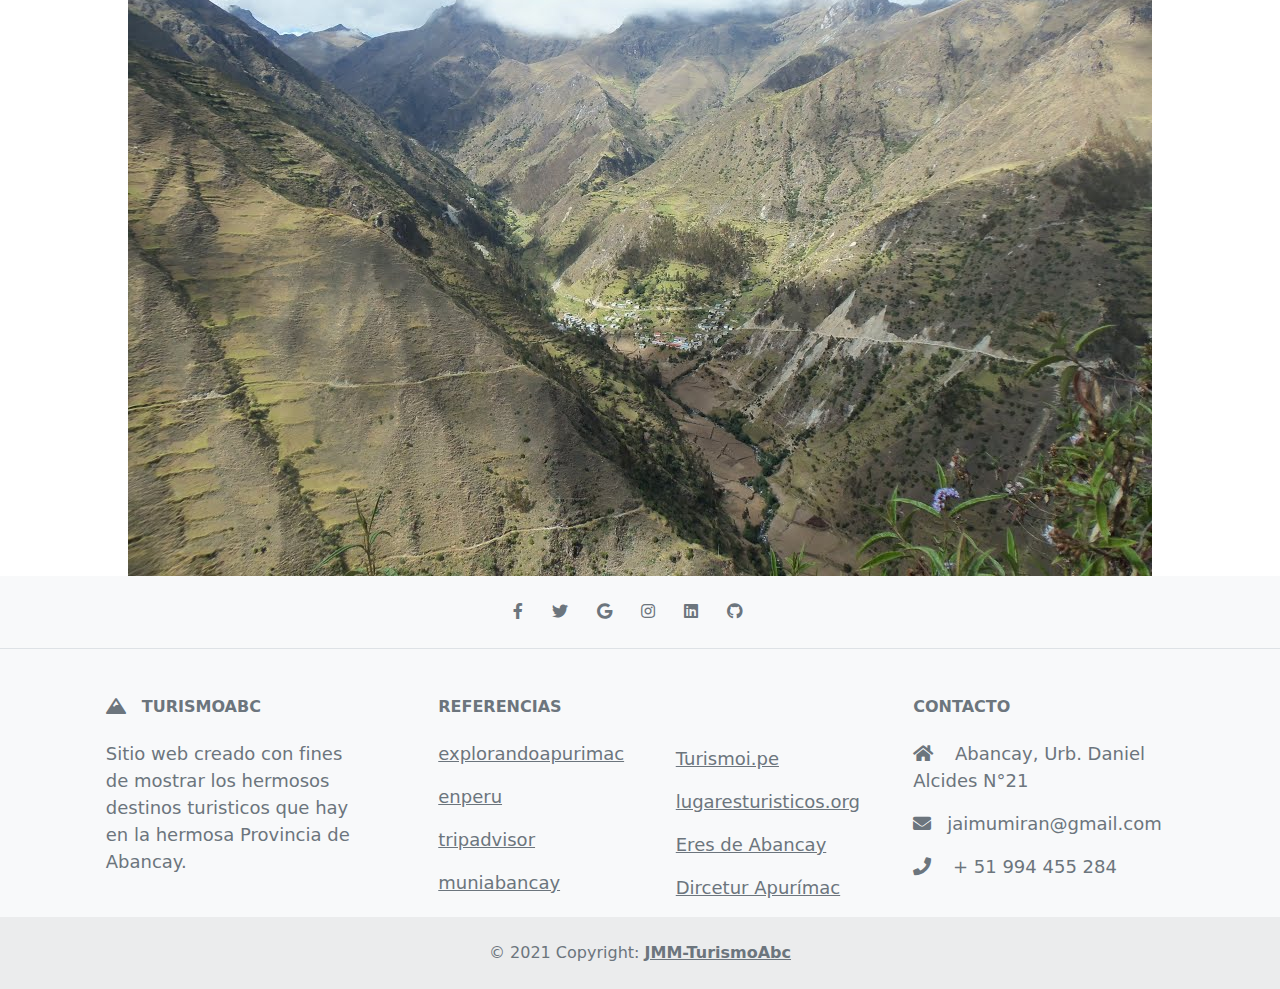
<file: html/dis_lambrama.html>
<!DOCTYPE html>
<html lang="es">

<head>
    <meta charset="UTF-8" />
    <meta http-equiv="X-UA-Compatible" content="IE=edge" />
    <meta name="viewport" content="width=device-width, initial-scale=1.0" />
    <!-- TIPOGRAFIA DE LETRA -->
    <link href="https://fonts.googleapis.com/css2?family=Bitter:wght@400;700&display=swap" rel="stylesheet"/>
    <!-- ICONO-->
    <link rel="icon" href="icons/mdb-favicon.ico" type="image/x-icon"/>
    <!-- BOOTSTRAP 5 -->
    <link rel="stylesheet" href="https://use.fontawesome.com/releases/v5.11.2/css/all.css">
    <link rel="stylesheet" href="../css/bootstrap.css">
    <link rel="stylesheet" href="../css/style.css">
    <title>TurismoAbc</title>
</head>

<body>
    <!-- NAVBAR -->
    <header>
    <nav class="navbar navbar-expand-sm fixed-top navbar-dark colornav">
        <div class="container-fluid">
            <a class="navbar-brand logo" href="../index.html">
                <img src="../logo/logoweb.png" alt="" width="200" />
            </a>

            <button class="navbar-toggler" type="button" data-bs-toggle="collapse" data-bs-target="#navbarNavDropdown"
                aria-controls="navbarNavDropdown" aria-expanded="false" aria-label="Toggle navigation">
                <span class="navbar-toggler-icon"></span>
            </button>
            <div class="collapse navbar-collapse" id="navbarNavDropdown">
                <ul class="navbar-nav pr-5 navstilo">
                    <li class="nav-item"><a class="nav-link" href="#">Inicio</a></li>
                    <li class="nav-item dropdown">
                        <a class="nav-link dropdown-toggle" href="#" id="navbarDropdownMenuLink" role="button"
                            data-bs-toggle="dropdown" aria-expanded="false">
                            Destinos
                        </a>
                        <ul class="dropdown-menu" aria-labelledby="navbarDropdownMenuLink">
                            <li>
                                <a class="dropdown-item" href="dis_abc.html">Abancay</a>
                            </li>
                            <li>
                                <a class="dropdown-item" href="dis_chacoche.html">Chacoche</a>
                            </li>
                            <li>
                                <a class="dropdown-item" href="dis_circa.html">Circa</a>
                            </li>
                            <li>
                                <a class="dropdown-item" href="dis_curahuasi.html">Curahuasi</a>
                            </li>
                            <li>
                                <a class="dropdown-item" href="dis_huanipaca.html">Huanipaca</a>
                            </li>
                            <li>
                                <a class="dropdown-item" href="dis_pichirhua.html">Pichirhua</a>
                            </li>
                            <li>
                                <a class="dropdown-item" href="dis_sanpedro.html">San Pedro de Cachora</a>
                            </li>
                            <li>
                                <a class="dropdown-item" href="dis_tamburco.html">Tamburco</a>
                            </li>
                        </ul>
                    </li>
                    <li class="nav-item">
                        <a class="nav-link" href="historia.html">Historia</a>
                    </li>
                    <li class="nav-item">
                        <a class="nav-link" href="#contacto">Contacto</a>
                    </li>
                </ul>
            </div>
        </div>
    </nav>
    </header>

    <!-- FONDO -->
    <div class="<div class=" container-fluid">
        <img src="/fondos2/Lambrama.jpg" class="img-fluid d-block w-100" alt="">
    </div>
    </div>

    <!-- CONTENIDO -->
        <div class="container mt-5">
            <h1 class="text-center">Destinos Turísticos en Lambrama</h1>
            <div class="col-12">
                <h2>1.Templo Colonial de Santa Isabel de Caype</h2>
                <p>
                    El templo data del siglo XVII, la construcción estuvo a cargo de los Jesuitas es de tipología mestiza destacando la volumetría en la edificación en general, se usó la roca basáltica, es de una sola nave, la fachada presenta una capilla abierta con un balcón entablado, techo de teja, considerada como joya arquitectónica, arqueológica, religiosa e histórica. La parte externa del templo está compuesta por dos arcos de portada, muro de seguridad y acceso, un balcón sobre el frontispicio norte, portones con decoraciones y una torre con cinco campanas, en la parte externa presenta el Altar mayor, Lienzos de Pintura Cusqueña, Púlpito, Coro, Organo, Baptisterio, Capillas mayores y Sacristía. La tradición popular cuenta , que la patrona de este templo fue traída desde Copacabana por el devoto Sebastián Quimichi.
                </p>
            </div>
            <div class="col-12 text-center">
                <div id="carouselExampleCaptions4" class="carousel slide imgtam mb-2" data-bs-ride="carousel">
                    <div class="carousel-indicators">
                        <button type="button" data-bs-target="#carouselExampleCaptions4" data-bs-slide-to="0"
                            class="active" aria-current="true" aria-label="Slide 1"></button>
                        <button type="button" data-bs-target="#2" data-bs-slide-to="1" aria-label="Slide 2"></button>
                        <button type="button" data-bs-target="#carouselExampleCaptions4" data-bs-slide-to="2"
                            aria-label="Slide 3"></button>
                    </div>
                    <div class="carousel-inner">
                        <div class="carousel-item active">
                            <img src="../img/lambrama_iglesia.jpeg" class="d-block w-100" alt="...">
                            <div class="carousel-caption d-none d-md-block">
                                <h5>Templo Colonial de Santa Isabel de Caype</h5>
                            </div>
                        </div>
                        <div class="carousel-item">
                            <img src="../img/lambrama_iglesia2.jpg" class="d-block w-100" alt="...">
                            <div class="carousel-caption d-none d-md-block">
                                <h5>Templo Colonial de Santa Isabel de Caype</h5>
                            </div>
                        </div>
                        <div class="carousel-item">
                            <img src="../img/lambrama_iglesia_f.jpeg" class="d-block w-100" alt="...">
                            <div class="carousel-caption d-none d-md-block">
                                <h5>Templo Colonial de Santa Isabel de Caype</h5>
                            </div>
                        </div>
                    </div>
                    <button class="carousel-control-prev" type="button" data-bs-target="#carouselExampleCaptions4"
                        data-bs-slide="prev">
                        <span class="carousel-control-prev-icon" aria-hidden="true"></span>
                        <span class="visually-hidden">Previous</span>
                    </button>
                    <button class="carousel-control-next" type="button" data-bs-target="#carouselExampleCaptions4"
                        data-bs-slide="next">
                        <span class="carousel-control-next-icon" aria-hidden="true"></span>
                        <span class="visually-hidden">Next</span>
                    </button>
                </div>
            </div>

            <div class="col">
                <h2>Geografía</h2>
                <div class="col-12">
                    <p>
                        Ubicado en los 13º 52′ 32″ latitud sur y 72º 46′ 19″ latitud oeste, a 3.111 msnm, tiene una superficie de 521,62 km² y una población de 5 808 habitantes estimada al 2005.
                    </p>
                    <div class="col-12 text-center">
                        <img src="../img/lambrama-geografia.jpg" class="img-fluid" title="Ciudad" alt="">
                    </div>
                </div>
            </div>
        </div>


    <!-- FOOTER -->
    <footer class="text-center text-lg-start bg-light text-muted" id="contacto">
        <!-- Section: Social media -->
        <section class="d-flex justify-content-center  p-4 border-bottom">
            <!-- Right -->
            <div>
                <a href="https://www.facebook.com/LuarJMM" target="_blank" class="me-4 text-reset">
                    <i class="fab fa-facebook-f"></i></a>
                <a href="https://twitter.com/JairoMuozMiran4" target="_blank" class="me-4 text-reset">
                    <i class="fab fa-twitter"></i></a>
                <a href="https://mail.google.com/mail/u/1/#inbox" target="_blank" class="me-4 text-reset">
                    <i class="fab fa-google"></i></a>
                <a href="https://www.instagram.com/luarjmm/?hl=es" target="_blank" class="me-4 text-reset">
                    <i class="fab fa-instagram"></i></a>
                <a href="https://www.linkedin.com/in/jairo-mu%C3%B1oz-miranda-812b7a191/" target="_blank" class="me-4 text-reset">
                    <i class="fab fa-linkedin"></i></a>
                <a href="https://github.com/jairmmz" target="_blank" class="me-4 text-reset">
                    <i class="fab fa-github"></i></a>
            </div>
        </section>

        <!-- Section: Referencias  -->
        <section class="">
            <div class="container text-center text-md-start mt-5">
                <!-- Grid row -->
                <div class="row mt-3">
                    <!-- Grid column -->
                    <div class="col-md-3 col-lg-4 col-xl-3 mx-auto mb-4">
                        <!-- Content -->
                        <h6 class="text-uppercase fw-bold mb-4">
                            <i class="fas fa-mountain me-3"></i>TurismoAbc
                        </h6>
                        <p>
                            Sitio web creado con fines de mostrar los hermosos destinos turisticos que hay en la hermosa Provincia de Abancay.
                        </p>
                    </div>
                    <!-- Grid column -->
                    <div class="col-md-2 col-lg-2 col-xl-2 mx-auto">
                        <!-- Links -->
                        <h6 class="text-uppercase fw-bold mb-4"> Referencias</h6>
                        <p><a href="https://explorandoapurimac.blogspot.com/2020/01/lugares-turisticos-de-apurimac.html" target="_blank" class="text-reset">explorandoapurimac</a></p>
                        <p><a href="http://www.enperu.org/apurimac/#" target="_blank" class="text-reset">enperu</a></p>
                        <p><a href="https://www.tripadvisor.com.pe/Attractions-g635731-Activities-Abancay_Apurimac_Region.html" target="_blank" class="text-reset">tripadvisor</a></p>
                        <p><a href="https://www.muniabancay.gob.pe/distritos-abancay/" target="_blank" class="text-reset">muniabancay</a></p>
                    </div>
                    <!-- Grid column -->
                    <div class="col-md-3 col-lg-2 col-xl-2 mx-auto mt-5">
                        <!-- Links -->
                        
                        <p><a href="https://turismoi.pe/ciudades/capital/abancay.htm" target="_blank" class="text-reset">Turismoi.pe</a></p>
                        <p><a href="https://www.lugaresturisticos.org/abancay/" target="_blank" class="text-reset">lugaresturisticos.org</a></p>
                        <p><a href="https://www.facebook.com/EresDeAbancayTV" target="_blank" class="text-reset">Eres de Abancay</a></p>
                        <p><a href="https://www.facebook.com/dirceturapurimacoficial" target="_blank" class="text-reset">Dircetur Apurímac</a></p>
                    </div>

                    <!-- Grid column -->
                    <div class="col-md-4 col-lg-3 col-xl-3 mx-auto mb-md-0 mb-4">
                        <!-- Links -->
                        <h6 class="text-uppercase fw-bold mb-4">Contacto</h6>
                        <p><i class="fas fa-home me-3"></i> Abancay, Urb. Daniel Alcides N°21</p>
                        <p><i class="fas fa-envelope me-3"></i>jaimumiran@gmail.com</p>
                        <p><i class="fas fa-phone me-3"></i> + 51 994 455 284</p>
                    </div>
                    <!-- Grid column -->
                </div>
                <!-- Grid row -->
            </div>
        </section>
        <!-- Copyright -->
        <div class="text-center p-4" style="background-color: rgba(0, 0, 0, 0.05);">
            © 2021 Copyright:
            <a class="text-reset fw-bold" href="index.html">JMM-TurismoAbc</a>
        </div>
        <!-- Copyright -->
    </footer>
    <!-- Footer -->

    <!-- JS -->
    <script src="../js/popper.min.js"></script>
    <script src="../js/bootstrap.min.js"></script>
</body>

</html>
</file>
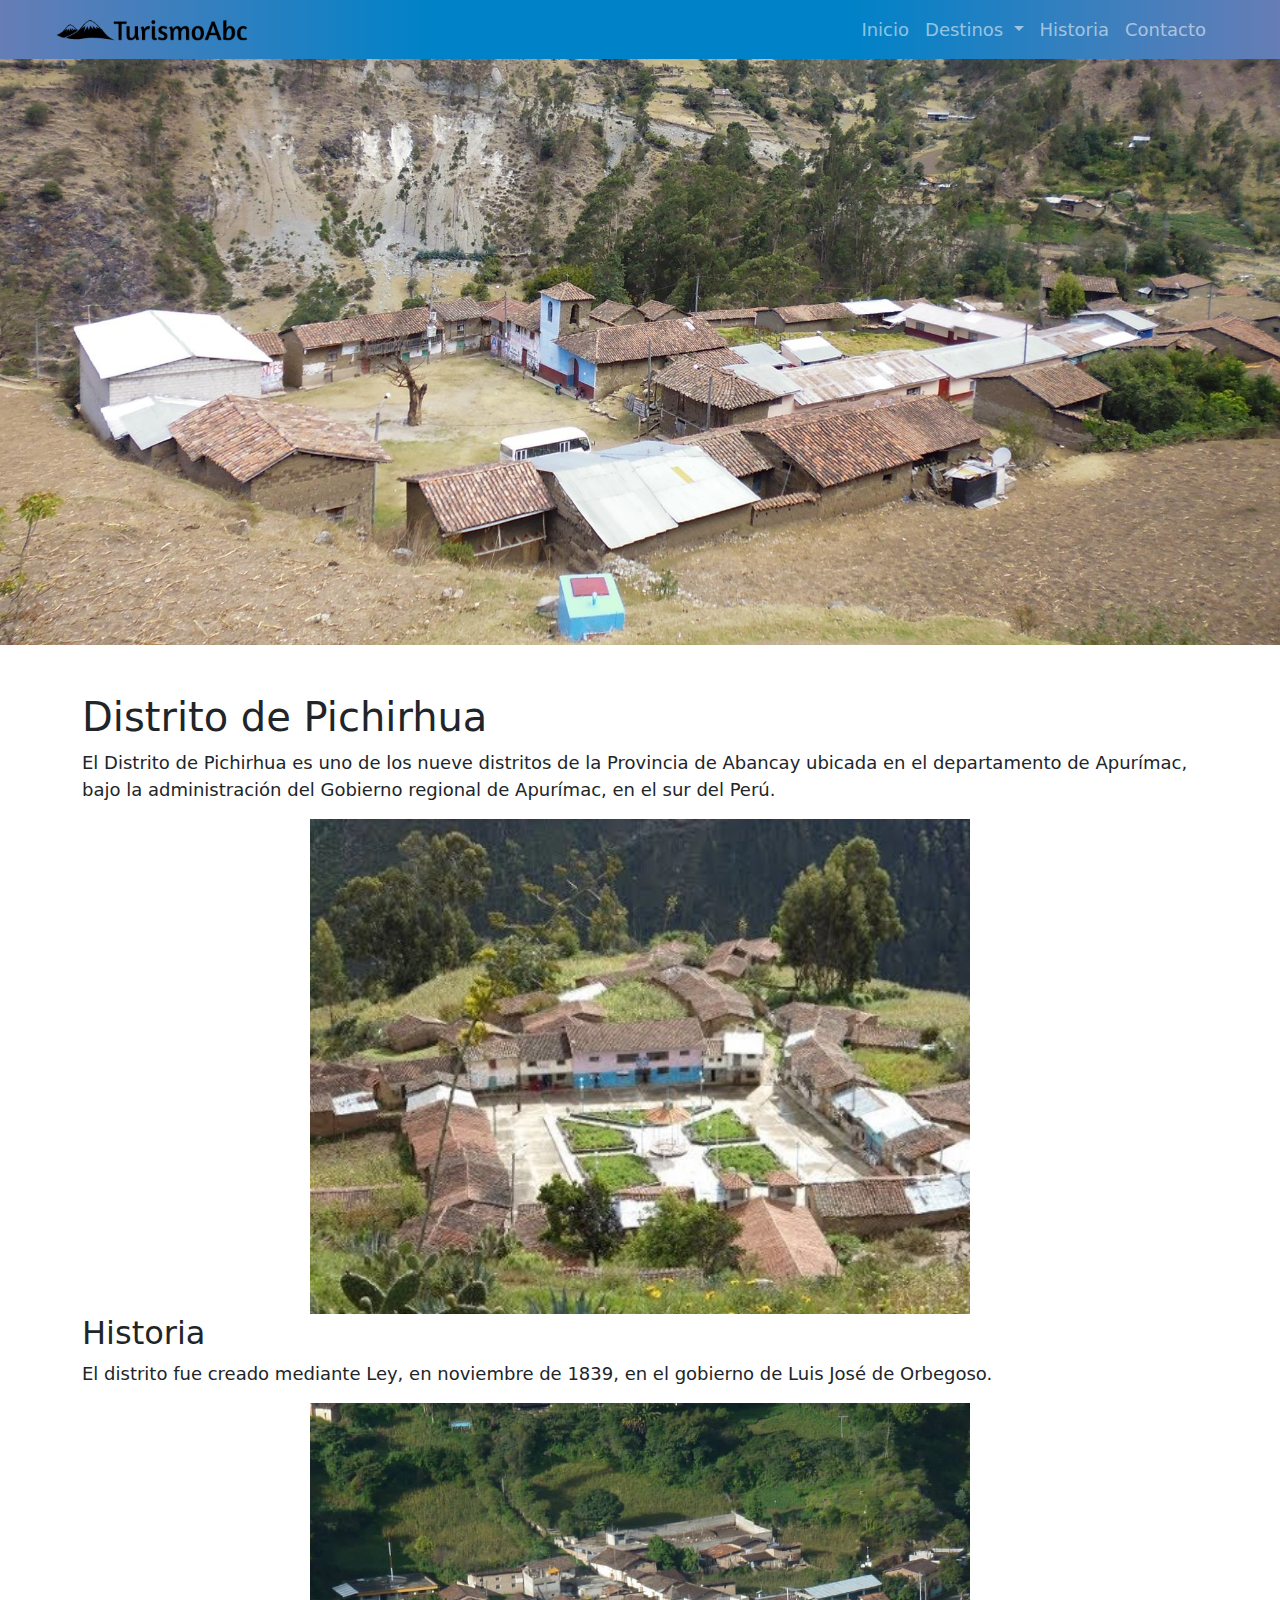
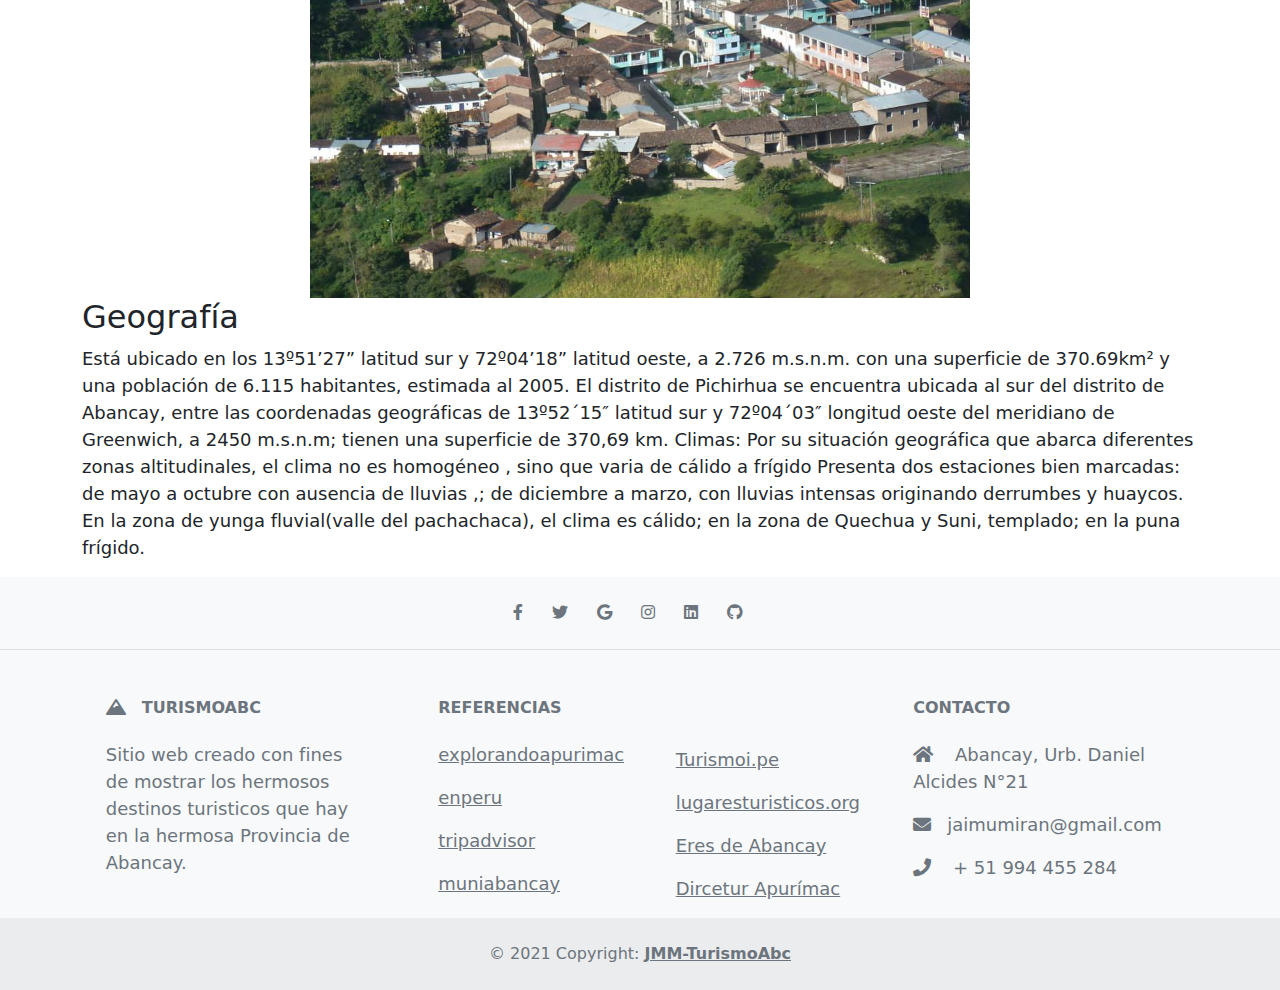
<file: html/dis_pichirhua.html>
<!DOCTYPE html>
<html lang="es">

<head>
    <meta charset="UTF-8" />
    <meta http-equiv="X-UA-Compatible" content="IE=edge" />
    <meta name="viewport" content="width=device-width, initial-scale=1.0" />
    <!-- TIPOGRAFIA DE LETRA -->
    <link href="https://fonts.googleapis.com/css2?family=Bitter:wght@400;700&display=swap" rel="stylesheet"/>
    <!-- ICONO-->
    <link rel="icon" href="icons/mdb-favicon.ico" type="image/x-icon"/>
    <!-- BOOTSTRAP 5 -->
    <link rel="stylesheet" href="https://use.fontawesome.com/releases/v5.11.2/css/all.css">
    <link rel="stylesheet" href="../css/bootstrap.css">
    <link rel="stylesheet" href="../css/style.css">
    <title>TurismoAbc</title>
</head>

<body>
    <!-- NAVBAR -->
    <header>
    <nav class="navbar navbar-expand-sm fixed-top navbar-dark colornav">
        <div class="container-fluid">
            <a class="navbar-brand logo" href="../index.html">
                <img src="../logo/logoweb.png" alt="" width="200">
            </a>

            <button class="navbar-toggler" type="button" data-bs-toggle="collapse" data-bs-target="#navbarNavDropdown"
                aria-controls="navbarNavDropdown" aria-expanded="false" aria-label="Toggle navigation">
                <span class="navbar-toggler-icon"></span>
            </button>
            <div class="collapse navbar-collapse" id="navbarNavDropdown">
                <ul class="navbar-nav pr-5 navstilo">
                    <li class="nav-item"><a class="nav-link" href="#">Inicio</a></li>
                    <li class="nav-item dropdown">
                        <a class="nav-link dropdown-toggle" href="#" id="navbarDropdownMenuLink" role="button"
                            data-bs-toggle="dropdown" aria-expanded="false">
                            Destinos
                        </a>
                        <ul class="dropdown-menu" aria-labelledby="navbarDropdownMenuLink">
                            <li><a class="dropdown-item" href="dis_abc.html">Abancay</a></li>
                            <li><a class="dropdown-item" href="dis_chacoche.html">Chacoche</a></li>
                            <li><a class="dropdown-item" href="dis_circa.html">Circa</a></li>
                            <li><a class="dropdown-item" href="dis_curahuasi.html">Curahuasi</a></li>
                            <li><a class="dropdown-item" href="dis_huanipaca.html">Huanipaca</a></li>
                            <li><a class="dropdown-item" href="dis_lambrama.html">Lambrama</a></li>
                            <li><a class="dropdown-item" href="dis_sanpedro.html">San Pedro de Cachora</a></li>
                            <li><a class="dropdown-item" href="dis_tamburco.html">Tamburco</a></li>
                        </ul>
                    </li>
                    <li class="nav-item"><a class="nav-link" href="historia.html">Historia</a></li>
                    <li class="nav-item"><a class="nav-link" href="#contacto">Contacto</a></li>
                </ul>
            </div>
        </div>
    </nav>
    </header>
    <!-- FONDO -->
    <div class="<div class=" container-fluid">
        <img src="/img/pichirhua_piscaya.jpg" class="img-fluid d-block w-100" alt="">
    </div>
    </div>


    <!-- CONTENT -->
    <div class="container mt-5">
        <div class="row">
            <h1>Distrito de Pichirhua</h1>
            <p>El Distrito de Pichirhua es uno de los nueve distritos de la Provincia de Abancay ubicada en el departamento de Apurímac, bajo la administración del Gobierno regional de Apurímac, en el sur del Perú.</p>
            <img src="../img/pichirhua_plaza.jpg" class="img-fluid imgtam" alt="">
        </div>
        <div class="row">
            <h2>Historia</h2>
            <p>
                El distrito fue creado mediante Ley, en noviembre de 1839, en el gobierno de Luis José de Orbegoso.
            </p>
            <img src="../img/pichirhua_plaza2.jpg" class="img-fluid imgtam" alt="">
        </div>

        <div class="row">
            <h2>Geografía</h2>
            <p>Está ubicado en los 13º51’27” latitud sur y 72º04’18” latitud oeste, a 2.726 m.s.n.m. con una superficie de 370.69km² y una población de 6.115 habitantes, estimada al 2005. El distrito de Pichirhua se encuentra ubicada al sur del distrito de Abancay, entre las coordenadas geográficas de 13º52´15″ latitud sur y 72º04´03″ longitud oeste del meridiano de Greenwich, a 2450 m.s.n.m; tienen una superficie de 370,69 km. Climas: Por su situación geográfica que abarca diferentes zonas altitudinales, el clima no es homogéneo , sino que varia de cálido a frígido Presenta dos estaciones bien marcadas: de mayo a octubre con ausencia de lluvias ,; de diciembre a marzo, con lluvias intensas originando derrumbes y huaycos. En la zona de yunga fluvial(valle del pachachaca), el clima es cálido; en la zona de Quechua y Suni, templado; en la puna frígido.</p>
        </div>
    </div>


    <!-- FOOTER -->
    <footer class="text-center text-lg-start bg-light text-muted" id="contacto">
        <!-- Section: Social media -->
        <section class="d-flex justify-content-center  p-4 border-bottom">
            <!-- Right -->
            <div>
                <a href="https://www.facebook.com/LuarJMM" target="_blank" class="me-4 text-reset">
                    <i class="fab fa-facebook-f"></i></a>
                <a href="https://twitter.com/JairoMuozMiran4" target="_blank" class="me-4 text-reset">
                    <i class="fab fa-twitter"></i></a>
                <a href="https://mail.google.com/mail/u/1/#inbox" target="_blank" class="me-4 text-reset">
                    <i class="fab fa-google"></i></a>
                <a href="https://www.instagram.com/luarjmm/?hl=es" target="_blank" class="me-4 text-reset">
                    <i class="fab fa-instagram"></i></a>
                <a href="https://www.linkedin.com/in/jairo-mu%C3%B1oz-miranda-812b7a191/" target="_blank" class="me-4 text-reset">
                    <i class="fab fa-linkedin"></i></a>
                <a href="https://github.com/jairmmz" target="_blank" class="me-4 text-reset">
                    <i class="fab fa-github"></i></a>
            </div>
        </section>

        <!-- Section: Referencias  -->
        <section class="">
            <div class="container text-center text-md-start mt-5">
                <!-- Grid row -->
                <div class="row mt-3">
                    <!-- Grid column -->
                    <div class="col-md-3 col-lg-4 col-xl-3 mx-auto mb-4">
                        <!-- Content -->
                        <h6 class="text-uppercase fw-bold mb-4">
                            <i class="fas fa-mountain me-3"></i>TurismoAbc
                        </h6>
                        <p>
                            Sitio web creado con fines de mostrar los hermosos destinos turisticos que hay en la hermosa Provincia de Abancay.
                        </p>
                    </div>
                    <!-- Grid column -->
                    <div class="col-md-2 col-lg-2 col-xl-2 mx-auto">
                        <!-- Links -->
                        <h6 class="text-uppercase fw-bold mb-4"> Referencias</h6>
                        <p><a href="https://explorandoapurimac.blogspot.com/2020/01/lugares-turisticos-de-apurimac.html" target="_blank" class="text-reset">explorandoapurimac</a></p>
                        <p><a href="http://www.enperu.org/apurimac/#" target="_blank" class="text-reset">enperu</a></p>
                        <p><a href="https://www.tripadvisor.com.pe/Attractions-g635731-Activities-Abancay_Apurimac_Region.html" target="_blank" class="text-reset">tripadvisor</a></p>
                        <p><a href="https://www.muniabancay.gob.pe/distritos-abancay/" target="_blank" class="text-reset">muniabancay</a></p>
                    </div>
                    <!-- Grid column -->
                    <div class="col-md-3 col-lg-2 col-xl-2 mx-auto mt-5">
                        <!-- Links -->
                        
                        <p><a href="https://turismoi.pe/ciudades/capital/abancay.htm" target="_blank" class="text-reset">Turismoi.pe</a></p>
                        <p><a href="https://www.lugaresturisticos.org/abancay/" target="_blank" class="text-reset">lugaresturisticos.org</a></p>
                        <p><a href="https://www.facebook.com/EresDeAbancayTV" target="_blank" class="text-reset">Eres de Abancay</a></p>
                        <p><a href="https://www.facebook.com/dirceturapurimacoficial" target="_blank" class="text-reset">Dircetur Apurímac</a></p>
                    </div>

                    <!-- Grid column -->
                    <div class="col-md-4 col-lg-3 col-xl-3 mx-auto mb-md-0 mb-4">
                        <!-- Links -->
                        <h6 class="text-uppercase fw-bold mb-4">Contacto</h6>
                        <p><i class="fas fa-home me-3"></i> Abancay, Urb. Daniel Alcides N°21</p>
                        <p><i class="fas fa-envelope me-3"></i>jaimumiran@gmail.com</p>
                        <p><i class="fas fa-phone me-3"></i> + 51 994 455 284</p>
                    </div>
                    <!-- Grid column -->
                </div>
                <!-- Grid row -->
            </div>
        </section>
        <!-- Copyright -->
        <div class="text-center p-4" style="background-color: rgba(0, 0, 0, 0.05);">
            © 2021 Copyright:
            <a class="text-reset fw-bold" href="index.html">JMM-TurismoAbc</a>
        </div>
        <!-- Copyright -->
    </footer>
    <!-- Footer -->



    <!-- JS -->
    <script src="../js/popper.min.js"></script>
    <script src="../js/bootstrap.min.js"></script>
</body>
</html>
</file>
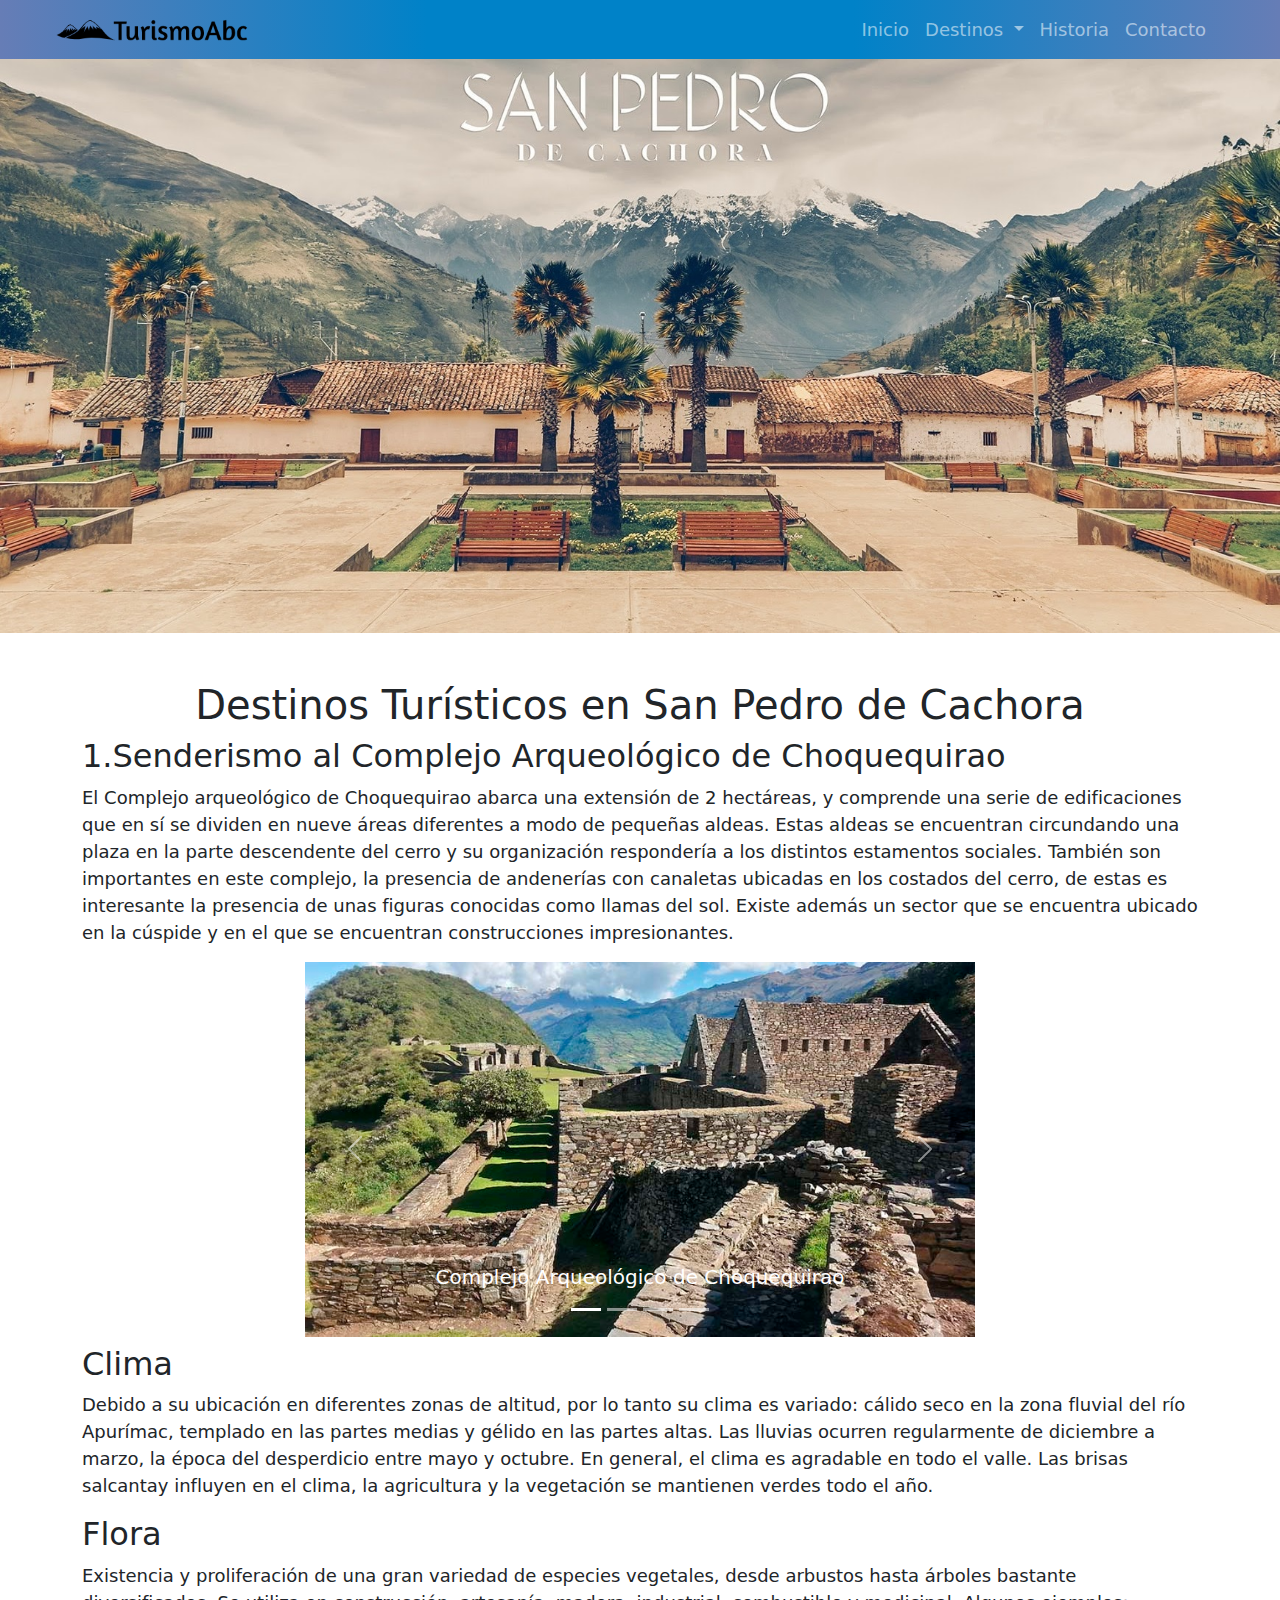
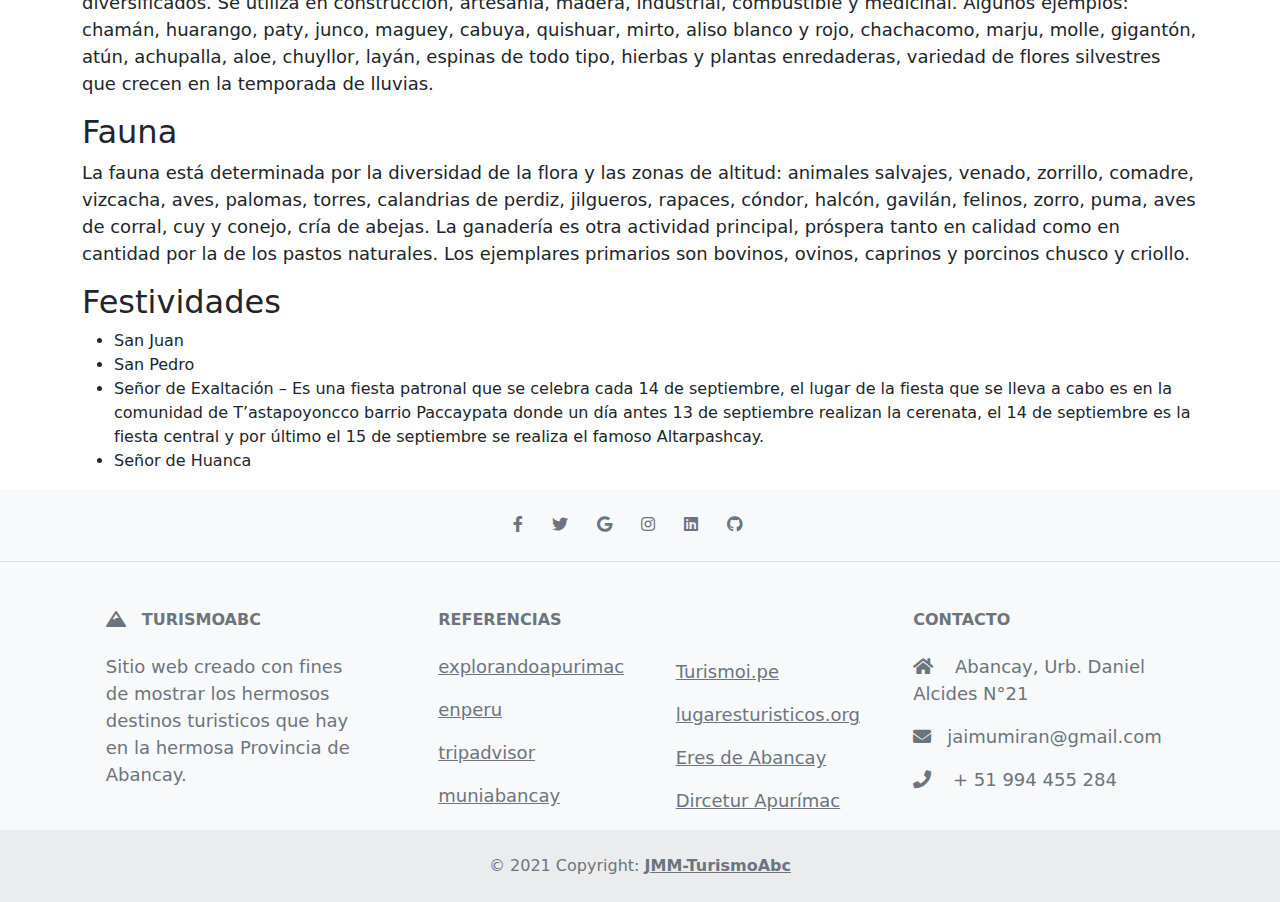
<file: html/dis_sanpedro.html>
<!DOCTYPE html>
<html lang="es">

<head>
    <meta charset="UTF-8" />
    <meta http-equiv="X-UA-Compatible" content="IE=edge" />
    <meta name="viewport" content="width=device-width, initial-scale=1.0" />
    <!-- TIPOGRAFIA DE LETRA -->
    <link href="https://fonts.googleapis.com/css2?family=Bitter:wght@400;700&display=swap" rel="stylesheet"/>
    <!-- ICONO-->
    <link rel="icon" href="icons/mdb-favicon.ico" type="image/x-icon"/>
    <!-- BOOTSTRAP 5 -->
    <link rel="stylesheet" href="https://use.fontawesome.com/releases/v5.11.2/css/all.css">
    <link rel="stylesheet" href="../css/bootstrap.css">
    <link rel="stylesheet" href="../css/style.css">
    <title>TurismoAbc</title>
</head>

<body>
    <!-- NAVBAR -->
    <header>
    <nav class="navbar navbar-expand-sm fixed-top navbar-dark colornav">
        <div class="container-fluid">
            <a class="navbar-brand logo" href="../index.html">
                <img src="../logo/logoweb.png" alt="" width="200">
            </a>

            <button class="navbar-toggler" type="button" data-bs-toggle="collapse" data-bs-target="#navbarNavDropdown"
                aria-controls="navbarNavDropdown" aria-expanded="false" aria-label="Toggle navigation">
                <span class="navbar-toggler-icon"></span>
            </button>
            <div class="collapse navbar-collapse" id="navbarNavDropdown">
                <ul class="navbar-nav pr-5 navstilo">
                    <li class="nav-item"><a class="nav-link" href="#">Inicio</a></li>
                    <li class="nav-item dropdown">
                        <a class="nav-link dropdown-toggle" href="#" id="navbarDropdownMenuLink" role="button"
                            data-bs-toggle="dropdown" aria-expanded="false">
                            Destinos
                        </a>
                        <ul class="dropdown-menu" aria-labelledby="navbarDropdownMenuLink">
                            <li><a class="dropdown-item" href="dis_abc.html">Abancay</a></li>
                            <li><a class="dropdown-item" href="dis_chacoche.html">Chacoche</a></li>
                            <li><a class="dropdown-item" href="dis_circa.html">Circa</a></li>
                            <li><a class="dropdown-item" href="dis_curahuasi.html">Curahuasi</a></li>
                            <li><a class="dropdown-item" href="dis_huanipaca.html">Huanipaca</a></li>
                            <li><a class="dropdown-item" href="dis_lambrama.html">Lambrama</a></li>
                            <li><a class="dropdown-item" href="dis_pichirhua.html">Pichirhua</a></li>
                            <li><a class="dropdown-item" href="dis_sanpedro.html">San Pedro de Cachora</a></li>
                            <li><a class="dropdown-item" href="dis_tamburco.html">Tamburco</a></li>
                        </ul>
                    </li>
                    <li class="nav-item"><a class="nav-link" href="historia.html">Historia</a></li>
                    <li class="nav-item"><a class="nav-link" href="#contacto">Contacto</a></li>
                </ul>
            </div>
        </div>
    </nav>
    </header>
    <!-- CARROUSER -->
    <div class="<div class=" container-fluid">
        <img src="/img/sanpedro_fondo2.jpg" class="img-fluid d-block w-100" alt="">
    </div>
    </div>


    <!-- DISTRITOS -->
    <div class="container mt-5">
        <h1 class="text-center">Destinos Turísticos en San Pedro de Cachora</h1>
        <div class="row">
            <h2>1.Senderismo al Complejo Arqueológico de Choquequirao</h2>
            <div class="col-12">
                <p>
                    El Complejo arqueológico de Choquequirao abarca una extensión de 2 hectáreas, y comprende una serie de edificaciones que en sí se dividen en nueve áreas diferentes a modo de pequeñas aldeas. Estas aldeas se encuentran circundando una plaza en la parte descendente del cerro y su organización respondería a los distintos estamentos sociales. También son importantes en este complejo, la presencia de andenerías con canaletas ubicadas en los costados del cerro, de estas es interesante la presencia de unas figuras conocidas como llamas del sol. Existe además un sector que se encuentra ubicado en la cúspide y en el que se encuentran construcciones impresionantes.
                </p>
            </div>
            <div class="col-12">
                <div id="carouselExampleCaptions4" class="carousel slide imgtam mb-2" data-bs-ride="carousel">
                    <div class="carousel-indicators">
                        <button type="button" data-bs-target="#carouselExampleCaptions4" data-bs-slide-to="0"
                            class="active" aria-current="true" aria-label="Slide 1"></button>
                        <button type="button" data-bs-target="#2" data-bs-slide-to="1" aria-label="Slide 2"></button>
                        <button type="button" data-bs-target="#carouselExampleCaptions4" data-bs-slide-to="2"
                            aria-label="Slide 3"></button>
                            <button type="button" data-bs-target="#carouselExampleCaptions4" data-bs-slide-to="3"
                            aria-label="Slide 4"></button>
                    </div>
                    <div class="carousel-inner">
                        <div class="carousel-item active">
                            <img src="../img/cachora-choquequirao4.jpg" class="d-block w-100" alt="...">
                            <div class="carousel-caption d-none d-md-block">
                                <h5>Complejo Arqueológico de Choquequirao</h5>
                            </div>
                        </div>
                        <div class="carousel-item">
                            <img src="../img/cachora-choquequirao2.jpg" class="d-block w-100" alt="...">
                            <div class="carousel-caption d-none d-md-block">
                                <h5>Complejo Arqueológico de Choquequirao</h5>
                            </div>
                        </div>
                        <div class="carousel-item">
                            <img src="../img/cachora-choquequirao3.jpg" class="d-block w-100" alt="...">
                            <div class="carousel-caption d-none d-md-block">
                                <h5>Complejo Arqueológico de Choquequirao</h5>
                            </div>
                        </div>
                        <div class="carousel-item">
                            <img src="../img/cachora-choquequirao5.jpg" class="d-block w-100" alt="...">
                            <div class="carousel-caption d-none d-md-block">
                                <h5>Complejo Arqueológico de Choquequirao</h5>
                            </div>
                        </div>
                    </div>
                    <button class="carousel-control-prev" type="button" data-bs-target="#carouselExampleCaptions4"
                        data-bs-slide="prev">
                        <span class="carousel-control-prev-icon" aria-hidden="true"></span>
                        <span class="visually-hidden">Previous</span>
                    </button>
                    <button class="carousel-control-next" type="button" data-bs-target="#carouselExampleCaptions4"
                        data-bs-slide="next">
                        <span class="carousel-control-next-icon" aria-hidden="true"></span>
                        <span class="visually-hidden">Next</span>
                    </button>
                </div>
            </div>
        </div>

        <div class="row">
            <div class="col-12">
               <h2>Clima</h2>
            <p>Debido a su ubicación en diferentes zonas de altitud, por lo tanto su clima es variado: cálido seco en la zona fluvial del río Apurímac, templado en las partes medias y gélido en las partes altas. Las lluvias ocurren regularmente de diciembre a marzo, la época del desperdicio entre mayo y octubre. En general, el clima es agradable en todo el valle. Las brisas salcantay influyen en el clima, la agricultura y la vegetación se mantienen verdes todo el año.</p> 
            </div>
            
            <h2>Flora</h2>
            <p>Existencia y proliferación de una gran variedad de especies vegetales, desde arbustos hasta árboles bastante diversificados. Se utiliza en construcción, artesanía, madera, industrial, combustible y medicinal.
            Algunos ejemplos: chamán, huarango, paty, junco, maguey, cabuya, quishuar, mirto, aliso blanco y rojo, chachacomo, marju, molle, gigantón, atún, achupalla, aloe, chuyllor, layán, espinas de todo tipo, hierbas y plantas enredaderas, variedad de flores silvestres que crecen en la temporada de lluvias.</p>

            <h2>Fauna</h2>
            <p>La fauna está determinada por la diversidad de la flora y las zonas de altitud: animales salvajes, venado, zorrillo, comadre, vizcacha, aves, palomas, torres, calandrias de perdiz, jilgueros, rapaces, cóndor, halcón, gavilán, felinos, zorro, puma, aves de corral, cuy y conejo, cría de abejas.
            La ganadería es otra actividad principal, próspera tanto en calidad como en cantidad por la de los pastos naturales. Los ejemplares primarios son bovinos, ovinos, caprinos y porcinos chusco y criollo.</p>
            
        </div>

        <div class="row">
            <div class="col-12">
                <h2>Festividades</h2>
                <ul>
                <li>San Juan</li>
                <li>San Pedro</li>
                <li>Señor de Exaltación – Es una fiesta patronal que se celebra cada 14 de septiembre, el lugar de la fiesta que se lleva a cabo es en la comunidad de T’astapoyoncco barrio Paccaypata donde un día antes 13 de septiembre realizan la cerenata, el 14 de septiembre es la fiesta central y por último el 15 de septiembre se realiza el famoso Altarpashcay.</li>
                <li>Señor de Huanca</li>
            </ul>
            </div>
           
            
        </div>
    </div>

    <!-- FOOTER -->
    <footer class="text-center text-lg-start bg-light text-muted" id="contacto">
        <!-- Section: Social media -->
        <section class="d-flex justify-content-center  p-4 border-bottom">
            <!-- Right -->
            <div>
                <a href="https://www.facebook.com/LuarJMM" target="_blank" class="me-4 text-reset">
                    <i class="fab fa-facebook-f"></i></a>
                <a href="https://twitter.com/JairoMuozMiran4" target="_blank" class="me-4 text-reset">
                    <i class="fab fa-twitter"></i></a>
                <a href="https://mail.google.com/mail/u/1/#inbox" target="_blank" class="me-4 text-reset">
                    <i class="fab fa-google"></i></a>
                <a href="https://www.instagram.com/luarjmm/?hl=es" target="_blank" class="me-4 text-reset">
                    <i class="fab fa-instagram"></i></a>
                <a href="https://www.linkedin.com/in/jairo-mu%C3%B1oz-miranda-812b7a191/" target="_blank" class="me-4 text-reset">
                    <i class="fab fa-linkedin"></i></a>
                <a href="https://github.com/jairmmz" target="_blank" class="me-4 text-reset">
                    <i class="fab fa-github"></i></a>
            </div>
        </section>

        <!-- Section: Referencias  -->
        <section class="">
            <div class="container text-center text-md-start mt-5">
                <!-- Grid row -->
                <div class="row mt-3">
                    <!-- Grid column -->
                    <div class="col-md-3 col-lg-4 col-xl-3 mx-auto mb-4">
                        <!-- Content -->
                        <h6 class="text-uppercase fw-bold mb-4">
                            <i class="fas fa-mountain me-3"></i>TurismoAbc
                        </h6>
                        <p>
                            Sitio web creado con fines de mostrar los hermosos destinos turisticos que hay en la hermosa Provincia de Abancay.
                        </p>
                    </div>
                    <!-- Grid column -->
                    <div class="col-md-2 col-lg-2 col-xl-2 mx-auto">
                        <!-- Links -->
                        <h6 class="text-uppercase fw-bold mb-4"> Referencias</h6>
                        <p><a href="https://explorandoapurimac.blogspot.com/2020/01/lugares-turisticos-de-apurimac.html" target="_blank" class="text-reset">explorandoapurimac</a></p>
                        <p><a href="http://www.enperu.org/apurimac/#" target="_blank" class="text-reset">enperu</a></p>
                        <p><a href="https://www.tripadvisor.com.pe/Attractions-g635731-Activities-Abancay_Apurimac_Region.html" target="_blank" class="text-reset">tripadvisor</a></p>
                        <p><a href="https://www.muniabancay.gob.pe/distritos-abancay/" target="_blank" class="text-reset">muniabancay</a></p>
                    </div>
                    <!-- Grid column -->
                    <div class="col-md-3 col-lg-2 col-xl-2 mx-auto mt-5">
                        <!-- Links -->
                        
                        <p><a href="https://turismoi.pe/ciudades/capital/abancay.htm" target="_blank" class="text-reset">Turismoi.pe</a></p>
                        <p><a href="https://www.lugaresturisticos.org/abancay/" target="_blank" class="text-reset">lugaresturisticos.org</a></p>
                        <p><a href="https://www.facebook.com/EresDeAbancayTV" target="_blank" class="text-reset">Eres de Abancay</a></p>
                        <p><a href="https://www.facebook.com/dirceturapurimacoficial" target="_blank" class="text-reset">Dircetur Apurímac</a></p>
                    </div>

                    <!-- Grid column -->
                    <div class="col-md-4 col-lg-3 col-xl-3 mx-auto mb-md-0 mb-4">
                        <!-- Links -->
                        <h6 class="text-uppercase fw-bold mb-4">Contacto</h6>
                        <p><i class="fas fa-home me-3"></i> Abancay, Urb. Daniel Alcides N°21</p>
                        <p><i class="fas fa-envelope me-3"></i>jaimumiran@gmail.com</p>
                        <p><i class="fas fa-phone me-3"></i> + 51 994 455 284</p>
                    </div>
                    <!-- Grid column -->
                </div>
                <!-- Grid row -->
            </div>
        </section>
        <!-- Copyright -->
        <div class="text-center p-4" style="background-color: rgba(0, 0, 0, 0.05);">
            © 2021 Copyright:
            <a class="text-reset fw-bold" href="index.html">JMM-TurismoAbc</a>
        </div>
        <!-- Copyright -->
    </footer>
    <!-- Footer -->



    <!-- JS -->
    <script src="../js/popper.min.js"></script>
    <script src="../js/bootstrap.min.js"></script>
</body>
</html>
</file>
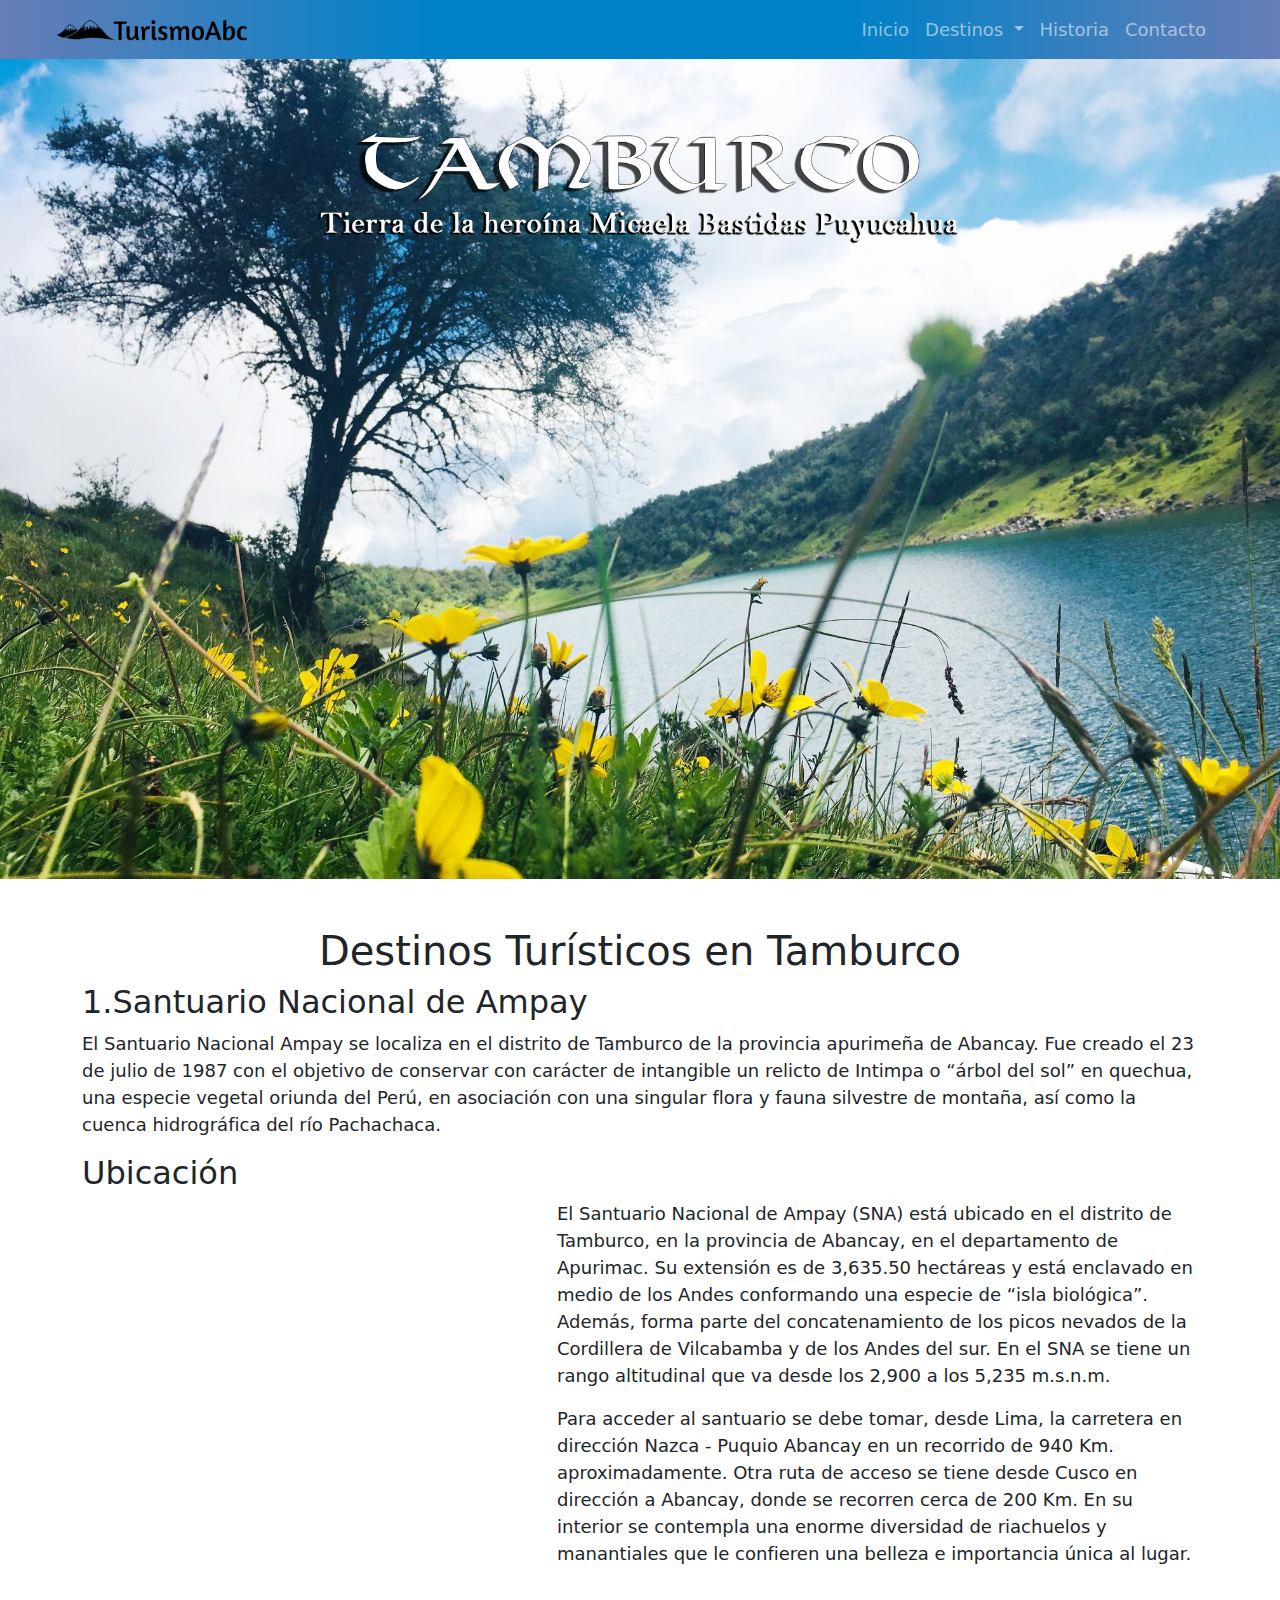
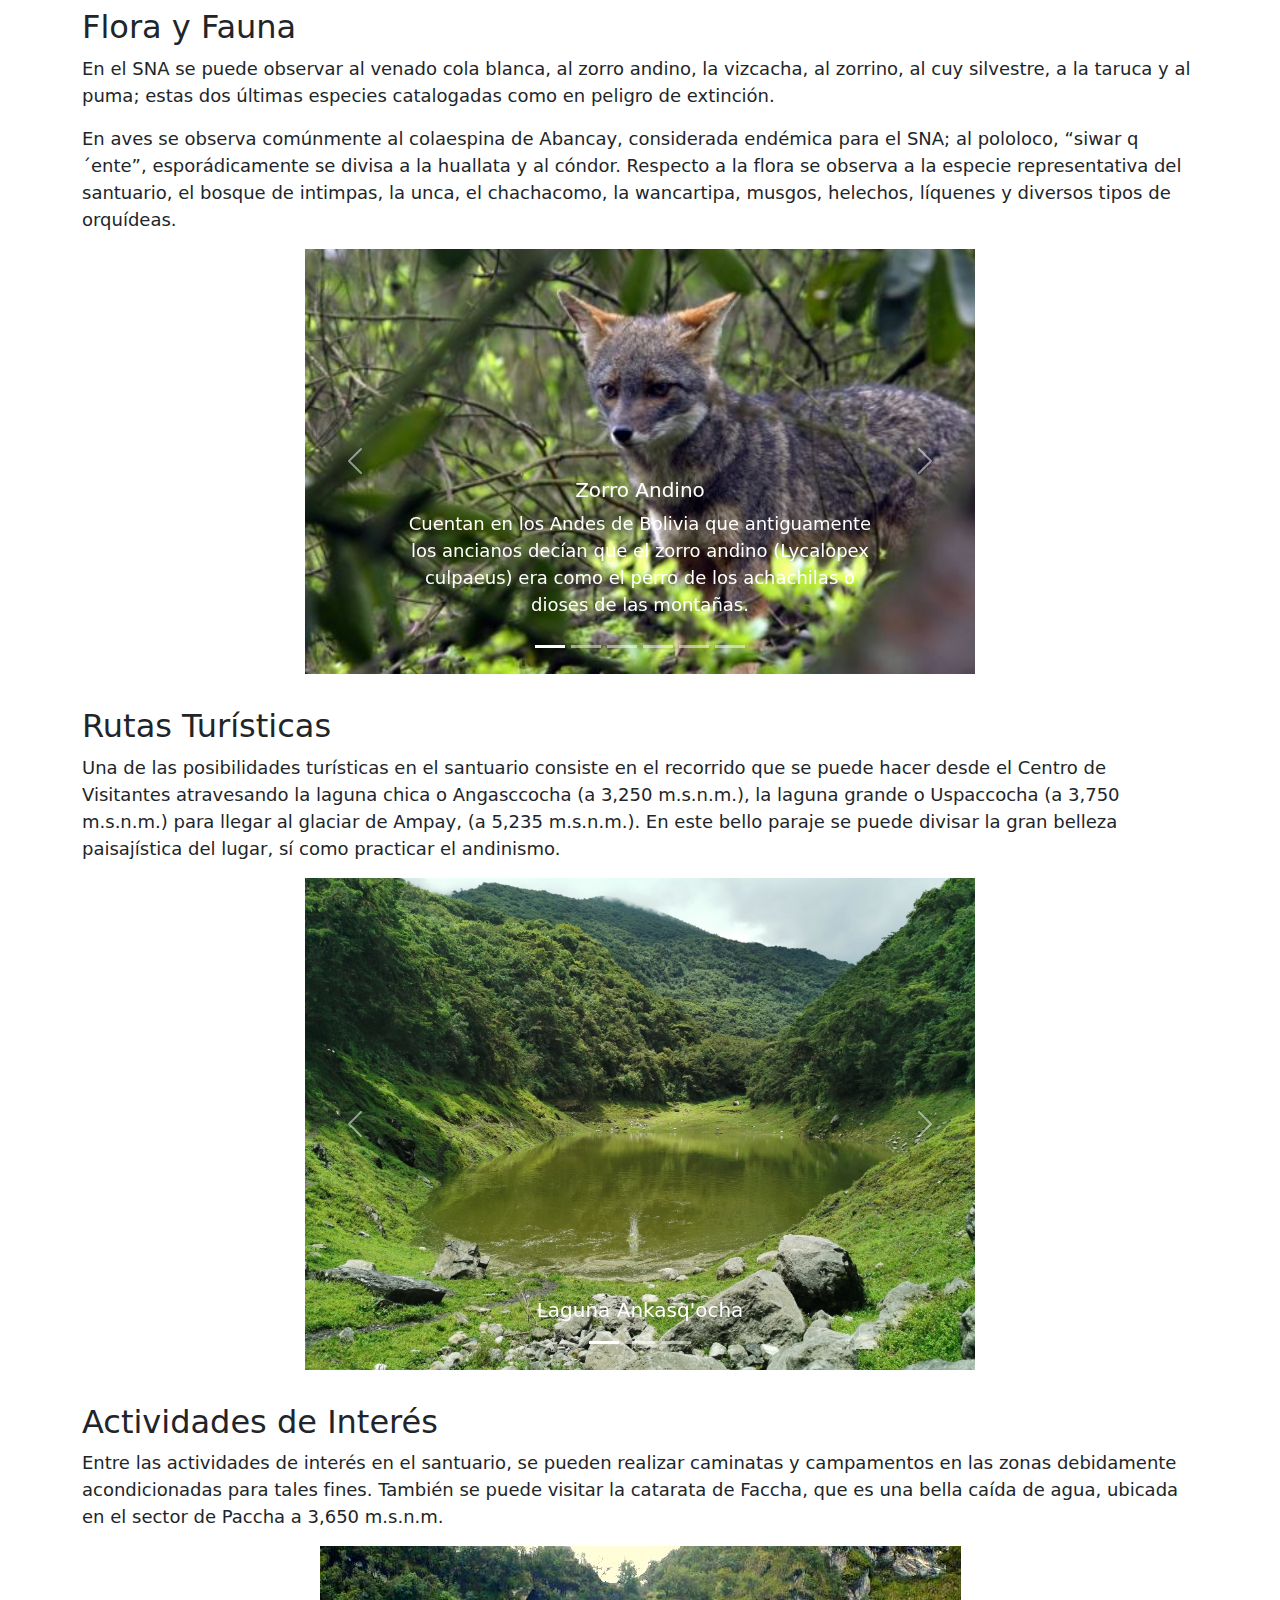
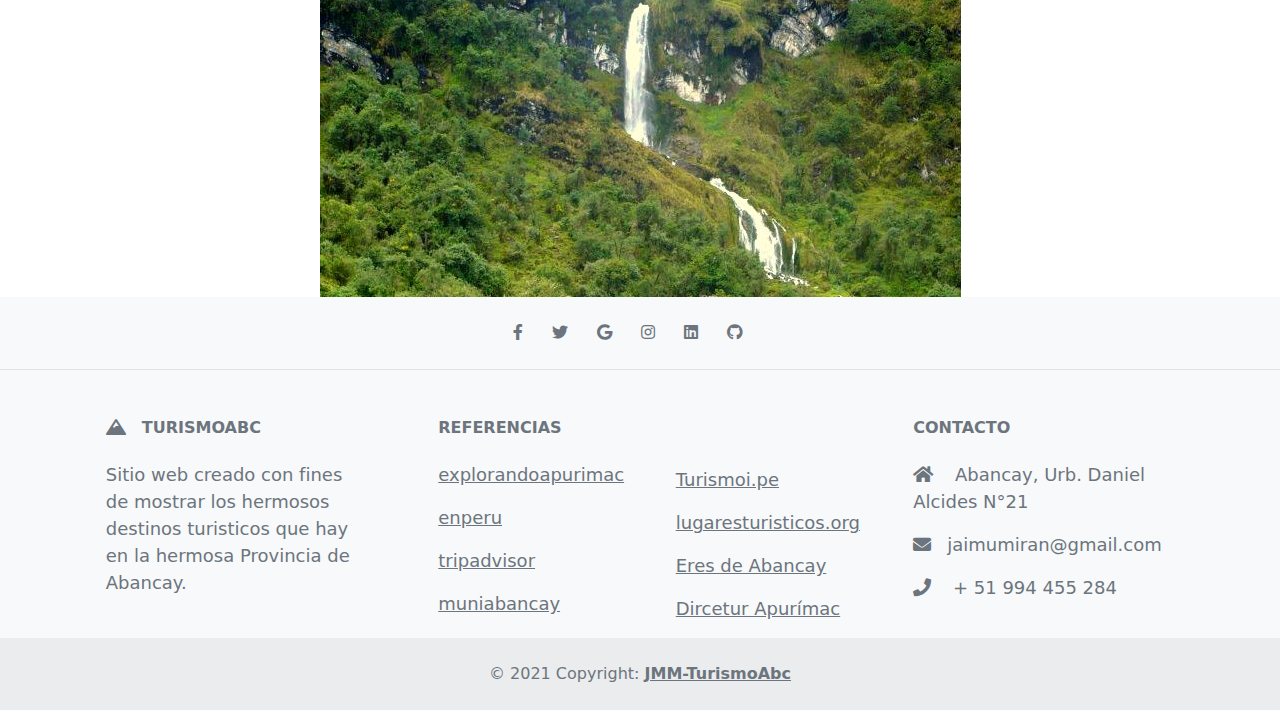
<file: html/dis_tamburco.html>
<!DOCTYPE html>
<html lang="es">

<head>
    <meta charset="UTF-8" />
    <meta http-equiv="X-UA-Compatible" content="IE=edge" />
    <meta name="viewport" content="width=device-width, initial-scale=1.0" />
    <!-- TIPOGRAFIA DE LETRA -->
    <link href="https://fonts.googleapis.com/css2?family=Bitter:wght@400;700&display=swap" rel="stylesheet"/>
    <!-- ICONO-->
    <link rel="icon" href="icons/mdb-favicon.ico" type="image/x-icon"/>
    <!-- BOOTSTRAP 5 -->
    <link rel="stylesheet" href="https://use.fontawesome.com/releases/v5.11.2/css/all.css">
    <link rel="stylesheet" href="../css/bootstrap.css">
    <link rel="stylesheet" href="../css/style.css">
    <title>TurismoAbc</title>
</head>

<body>
    <!-- NAVBAR -->
    <header>
    <nav class="navbar navbar-expand-sm fixed-top navbar-dark colornav">
        <div class="container-fluid">
            <a class="navbar-brand logo" href="../index.html">
                <img src="../logo/logoweb.png" alt="" width="200">
            </a>

            <button class="navbar-toggler" type="button" data-bs-toggle="collapse" data-bs-target="#navbarNavDropdown"
                aria-controls="navbarNavDropdown" aria-expanded="false" aria-label="Toggle navigation">
                <span class="navbar-toggler-icon"></span>
            </button>
            <div class="collapse navbar-collapse" id="navbarNavDropdown">
                <ul class="navbar-nav pr-5 navstilo">
                    <li class="nav-item"><a class="nav-link" href="#">Inicio</a></li>
                    <li class="nav-item dropdown">
                        <a class="nav-link dropdown-toggle" href="#" id="navbarDropdownMenuLink" role="button"
                            data-bs-toggle="dropdown" aria-expanded="false">
                            Destinos
                        </a>
                        <ul class="dropdown-menu" aria-labelledby="navbarDropdownMenuLink">
                            <li><a class="dropdown-item" href="dis_abc.html">Abancay</a></li>
                            <li><a class="dropdown-item" href="dis_chacoche.html">Chacoche</a></li>
                            <li><a class="dropdown-item" href="dis_circa.html">Circa</a></li>
                            <li><a class="dropdown-item" href="dis_curahuasi.html">Curahuasi</a></li>
                            <li><a class="dropdown-item" href="dis_huanipaca.html">Huanipaca</a></li>
                            <li><a class="dropdown-item" href="dis_lambrama.html">Lambrama</a></li>
                            <li><a class="dropdown-item" href="dis_pichirhua.html">Pichirhua</a></li>
                            <li><a class="dropdown-item" href="dis_sanpedro.html">San Pedro de Cachora</a></li>
                        </ul>
                    </li>
                    <li class="nav-item"><a class="nav-link" href="historia.html">Historia</a></li>
                    <li class="nav-item"><a class="nav-link" href="#contacto">Contacto</a></li>
                </ul>
            </div>
        </div>
    </nav>
    </header>
    <!-- FONDO -->
    <div class="<div class=" container-fluid">
        <img src="/fondos2/Tamburco2.jpg" class="img-fluid d-block w-100" alt="">
    </div>
    </div>

    <!-- DISTRITOS -->
    <div class="container mt-5">
        <h1 class="text-center">Destinos Turísticos en Tamburco</h1>
        <div class="row">
            <h2>1.Santuario Nacional de Ampay</h2>
            <div class="col-12">
                <p>El Santuario Nacional Ampay se localiza en el distrito de Tamburco de la provincia apurimeña de Abancay. Fue creado el 23 de julio de 1987 con el objetivo de conservar con carácter de intangible un relicto de Intimpa o “árbol del sol” en quechua, una especie vegetal oriunda del Perú, en asociación con una singular flora y fauna silvestre de montaña, así como la cuenca hidrográfica del río Pachachaca.</p>
            </div>
        </div>   
            <div class="row fila">
                <h2>Ubicación</h2>
                <div class="col-12 col-lg-5">
                    <div class="container text-center">
                    <iframe src="https://www.google.com/maps/embed?pb=!1m18!1m12!1m3!1d36894.38066375008!2d-72.90047673853047!3d-13.59412069823348!2m3!1f0!2f0!3f0!3m2!1i1024!2i768!4f13.1!3m3!1m2!1s0x916d04a555555555%3A0x70d2608c0ac021e2!2sSantuario%20Nacional%20de%20Ampay!5e0!3m2!1ses-419!2spe!4v1633440040017!5m2!1ses-419!2spe" height="350" style="border:0;" allowfullscreen="" loading="lazy" class="w-100"></iframe>
                </div>
                </div>
                <div class="col-12 col-lg-7">
                    <p>El Santuario Nacional de Ampay (SNA) está ubicado en el distrito de Tamburco, en la provincia de Abancay, en el departamento de Apurimac. Su extensión es de 3,635.50 hectáreas y está enclavado en medio de los Andes conformando una especie de “isla biológica”. Además, forma parte del concatenamiento de los picos nevados de la Cordillera de Vilcabamba y de los Andes del sur. En el SNA se tiene un rango altitudinal que va desde los 2,900 a los 5,235 m.s.n.m.</p>

                <p>
                    Para acceder al santuario se debe tomar, desde Lima, la carretera en dirección Nazca - Puquio Abancay en un recorrido de 940 Km. aproximadamente. Otra ruta de acceso se tiene desde Cusco en dirección a Abancay, donde se recorren cerca de 200 Km. En su interior se contempla una enorme diversidad de riachuelos y manantiales que le confieren una belleza e importancia única al lugar.
                </p>
                </div>
            </div>
                
            <div class="row fila">
                <h2>Flora y Fauna</h2>
                <div class="col-12">
                    <p>
                    En el SNA se puede observar al venado cola blanca, al zorro  andino, la vizcacha, al zorrino, al cuy silvestre, a la taruca y al puma; estas dos últimas especies catalogadas como en peligro de extinción.
                </p>
                <p>
                    En aves se observa comúnmente al colaespina de Abancay, considerada endémica para el SNA; al pololoco, “siwar q´ente”, esporádicamente se divisa a la huallata y al cóndor. Respecto a la flora se observa a la especie representativa del santuario, el bosque de intimpas, la unca, el chachacomo, la wancartipa, musgos, helechos, líquenes y diversos tipos de orquídeas.
                </p>
                </div>
                <div class="col-12">
                    <div id="carouselExampleCaptions3" class="carousel slide imgtam mb-2" data-bs-ride="carousel">
                        <div class="carousel-indicators">
                            <button type="button" data-bs-target="#carouselExampleCaptions3" data-bs-slide-to="0"
                                class="active" aria-current="true" aria-label="Slide 1"></button>
                            <button type="button" data-bs-target="#2" data-bs-slide-to="1" aria-label="Slide 2"></button>
                            <button type="button" data-bs-target="#carouselExampleCaptions3" data-bs-slide-to="2"aria-label="Slide 3"></button>
                            <button type="button" data-bs-target="#carouselExampleCaptions3" data-bs-slide-to="3"aria-label="Slide 4"></button>
                            <button type="button" data-bs-target="#carouselExampleCaptions3" data-bs-slide-to="4"aria-label="Slide 5"></button>
                            <button type="button" data-bs-target="#carouselExampleCaptions3" data-bs-slide-to="5"aria-label="Slide 6"></button>
                        </div>
                        <div class="carousel-inner">
                            <div class="carousel-item active">
                                <img src="../img/tamburco-ampay-animal1.jpg" class="d-block w-100" alt="...">
                                <div class="carousel-caption d-none d-md-block">
                                    <h5>Zorro Andino</h5>
                                    <p>Cuentan en los Andes de Bolivia que antiguamente los ancianos decían que el zorro andino (Lycalopex culpaeus) era como el perro de los achachilas o dioses de las montañas.</p>
                                </div>
                            </div>
                            <div class="carousel-item">
                                <img src="../img/tamburco-ampay-animal2.jpg" class="d-block w-100" alt="...">
                                <div class="carousel-caption d-none d-md-block">
                                    <h5>Piclafor</h5>
                                    <p>Los picaflores son aves muy rápidas que vuelan de un lado a otro, batallando por beber del poco néctar que se encuentra en epocas de sequia en los andes peruanos.</p>
                                </div>
                            </div>
                            <div class="carousel-item">
                                <img src="../img/tamburco-ampay-animal3.jpg" class="d-block w-100" alt="...">
                                <div class="carousel-caption d-none d-md-block">
                                    <h5>Vizcacha</h5>
                                    <p>La vizcacha de la sierra o vizcacha montañera es una especie de roedor histricomorfo de la familia Chinchillidae que habita en Sudamérica.</p>
                                </div>
                            </div>
                            <div class="carousel-item">
                                <img src="../img/tamburco-flora.jpg" class="d-block w-100" alt="...">
                                <div class="carousel-caption d-none d-md-block">
                                    <h5>Flora</h5>
                                </div>
                            </div>
                            <div class="carousel-item">
                                <img src="../img/tamburco-flora2.jpg" class="d-block w-100" alt="...">
                                <div class="carousel-caption d-none d-md-block">
                                    <h5>Flora</h5>
                                </div>
                            </div>
                            <div class="carousel-item">
                                <img src="../img/abancay_ampay_camino.jpg" class="d-block w-100" alt="...">
                                <div class="carousel-caption d-npgone d-md-block">
                                    <h5>Bosque del Ampay</h5>
                                </div>
                            </div>
                        </div>
                        <button class="carousel-control-prev" type="button" data-bs-target="#carouselExampleCaptions3"
                            data-bs-slide="prev">
                            <span class="carousel-control-prev-icon" aria-hidden="true"></span>
                            <span class="visually-hidden">Previous</span>
                        </button>
                        <button class="carousel-control-next" type="button" data-bs-target="#carouselExampleCaptions3"
                            data-bs-slide="next">
                            <span class="carousel-control-next-icon" aria-hidden="true"></span>
                            <span class="visually-hidden">Next</span>
                        </button>
                    </div>
                </div>
            </div>

            <div class="row fila">
                <h2>Rutas Turísticas</h2>
                <div class="col-12">
                    <p>Una de las posibilidades turísticas en el santuario consiste en el recorrido que se puede hacer desde el Centro de Visitantes atravesando la laguna chica o Angasccocha (a 3,250 m.s.n.m.), la laguna grande o Uspaccocha (a 3,750 m.s.n.m.) para llegar al glaciar de Ampay, (a 5,235 m.s.n.m.). En este bello paraje se puede divisar la gran belleza paisajística del lugar, sí como practicar el andinismo.</p>
                </div>
                <div class="col-12">
                    <div id="carouselExampleCaptions4" class="carousel slide imgtam mb-2" data-bs-ride="carousel">
                        <div class="carousel-indicators">
                            <button type="button" data-bs-target="#carouselExampleCaptions4" data-bs-slide-to="0"
                                class="active" aria-current="true" aria-label="Slide 1"></button>
                            <button type="button" data-bs-target="#2" data-bs-slide-to="1" aria-label="Slide 2"></button>
                            <button type="button" data-bs-target="#carouselExampleCaptions4" data-bs-slide-to="2"
                                aria-label="Slide 3"></button>
                        </div>
                        <div class="carousel-inner">
                            <div class="carousel-item active">
                                <img src="../img/abancay_ampay_lagunapeq-fondo.jpg" class="d-block w-100" alt="...">
                                <div class="carousel-caption d-none d-md-block">
                                    <h5>Laguna Ankasq'ocha</h5>
                                </div>
                            </div>
                            <div class="carousel-item">
                                <img src="../img/abancay-laguna5.jpg" class="d-block w-100" alt="...">
                                <div class="carousel-caption d-none d-md-block">
                                    <h5>Laguna Uspaq'ocha</h5>
                                </div>
                            </div>
                            <div class="carousel-item">
                                <img src="../img/abancay_ampay_laguna.jpg" class="d-block w-100" alt="...">
                                <div class="carousel-caption d-none d-md-block">
                                    <h5>Laguna Yanaqocha</h5>
                                </div>
                            </div>
                        </div>
                        <button class="carousel-control-prev" type="button" data-bs-target="#carouselExampleCaptions4"
                            data-bs-slide="prev">
                            <span class="carousel-control-prev-icon" aria-hidden="true"></span>
                            <span class="visually-hidden">Previous</span>
                        </button>
                        <button class="carousel-control-next" type="button" data-bs-target="#carouselExampleCaptions4"
                            data-bs-slide="next">
                            <span class="carousel-control-next-icon" aria-hidden="true"></span>
                            <span class="visually-hidden">Next</span>
                        </button>
                    </div>
                </div>
            </div>

            <div class="row">
                <h2>Actividades de Interés</h2>
                <div class="col-12">
                    <p>
                    Entre las actividades de interés en el santuario, se pueden realizar caminatas y campamentos en las zonas debidamente acondicionadas para tales fines. También se puede visitar la catarata de Faccha, que es una bella caída de agua, ubicada en el sector de Paccha a 3,650 m.s.n.m.
                </p>
                </div>
                <div class="col-12 text-center">
                    <img src="../img/tamburco-faccha.jpg" title="Catarata Faccha" class="img-fluid" alt="">
                </div>
                
            </div>
       
    </div>


    <!-- FOOTER -->
    <footer class="text-center text-lg-start bg-light text-muted" id="contacto">
        <!-- Section: Social media -->
        <section class="d-flex justify-content-center  p-4 border-bottom">
            <!-- Right -->
            <div>
                <a href="https://www.facebook.com/LuarJMM" target="_blank" class="me-4 text-reset">
                    <i class="fab fa-facebook-f"></i></a>
                <a href="https://twitter.com/JairoMuozMiran4" target="_blank" class="me-4 text-reset">
                    <i class="fab fa-twitter"></i></a>
                <a href="https://mail.google.com/mail/u/1/#inbox" target="_blank" class="me-4 text-reset">
                    <i class="fab fa-google"></i></a>
                <a href="https://www.instagram.com/luarjmm/?hl=es" target="_blank" class="me-4 text-reset">
                    <i class="fab fa-instagram"></i></a>
                <a href="https://www.linkedin.com/in/jairo-mu%C3%B1oz-miranda-812b7a191/" target="_blank" class="me-4 text-reset">
                    <i class="fab fa-linkedin"></i></a>
                <a href="https://github.com/jairmmz" target="_blank" class="me-4 text-reset">
                    <i class="fab fa-github"></i></a>
            </div>
        </section>

        <!-- Section: Referencias  -->
        <section class="">
            <div class="container text-center text-md-start mt-5">
                <!-- Grid row -->
                <div class="row mt-3">
                    <!-- Grid column -->
                    <div class="col-md-3 col-lg-4 col-xl-3 mx-auto mb-4">
                        <!-- Content -->
                        <h6 class="text-uppercase fw-bold mb-4">
                            <i class="fas fa-mountain me-3"></i>TurismoAbc
                        </h6>
                        <p>
                            Sitio web creado con fines de mostrar los hermosos destinos turisticos que hay en la hermosa Provincia de Abancay.
                        </p>
                    </div>
                    <!-- Grid column -->
                    <div class="col-md-2 col-lg-2 col-xl-2 mx-auto">
                        <!-- Links -->
                        <h6 class="text-uppercase fw-bold mb-4"> Referencias</h6>
                        <p><a href="https://explorandoapurimac.blogspot.com/2020/01/lugares-turisticos-de-apurimac.html" target="_blank" class="text-reset">explorandoapurimac</a></p>
                        <p><a href="http://www.enperu.org/apurimac/#" target="_blank" class="text-reset">enperu</a></p>
                        <p><a href="https://www.tripadvisor.com.pe/Attractions-g635731-Activities-Abancay_Apurimac_Region.html" target="_blank" class="text-reset">tripadvisor</a></p>
                        <p><a href="https://www.muniabancay.gob.pe/distritos-abancay/" target="_blank" class="text-reset">muniabancay</a></p>
                    </div>
                    <!-- Grid column -->
                    <div class="col-md-3 col-lg-2 col-xl-2 mx-auto mt-5">
                        <!-- Links -->
                        
                        <p><a href="https://turismoi.pe/ciudades/capital/abancay.htm" target="_blank" class="text-reset">Turismoi.pe</a></p>
                        <p><a href="https://www.lugaresturisticos.org/abancay/" target="_blank" class="text-reset">lugaresturisticos.org</a></p>
                        <p><a href="https://www.facebook.com/EresDeAbancayTV" target="_blank" class="text-reset">Eres de Abancay</a></p>
                        <p><a href="https://www.facebook.com/dirceturapurimacoficial" target="_blank" class="text-reset">Dircetur Apurímac</a></p>
                    </div>

                    <!-- Grid column -->
                    <div class="col-md-4 col-lg-3 col-xl-3 mx-auto mb-md-0 mb-4">
                        <!-- Links -->
                        <h6 class="text-uppercase fw-bold mb-4">Contacto</h6>
                        <p><i class="fas fa-home me-3"></i> Abancay, Urb. Daniel Alcides N°21</p>
                        <p><i class="fas fa-envelope me-3"></i>jaimumiran@gmail.com</p>
                        <p><i class="fas fa-phone me-3"></i> + 51 994 455 284</p>
                    </div>
                    <!-- Grid column -->
                </div>
                <!-- Grid row -->
            </div>
        </section>
        <!-- Copyright -->
        <div class="text-center p-4" style="background-color: rgba(0, 0, 0, 0.05);">
            © 2021 Copyright:
            <a class="text-reset fw-bold" href="index.html">JMM-TurismoAbc</a>
        </div>
        <!-- Copyright -->
    </footer>
    <!-- Footer -->



    <!-- JS -->
    <script src="../js/popper.min.js"></script>
    <script src="../js/bootstrap.min.js"></script>
</body>
</html>
</file>
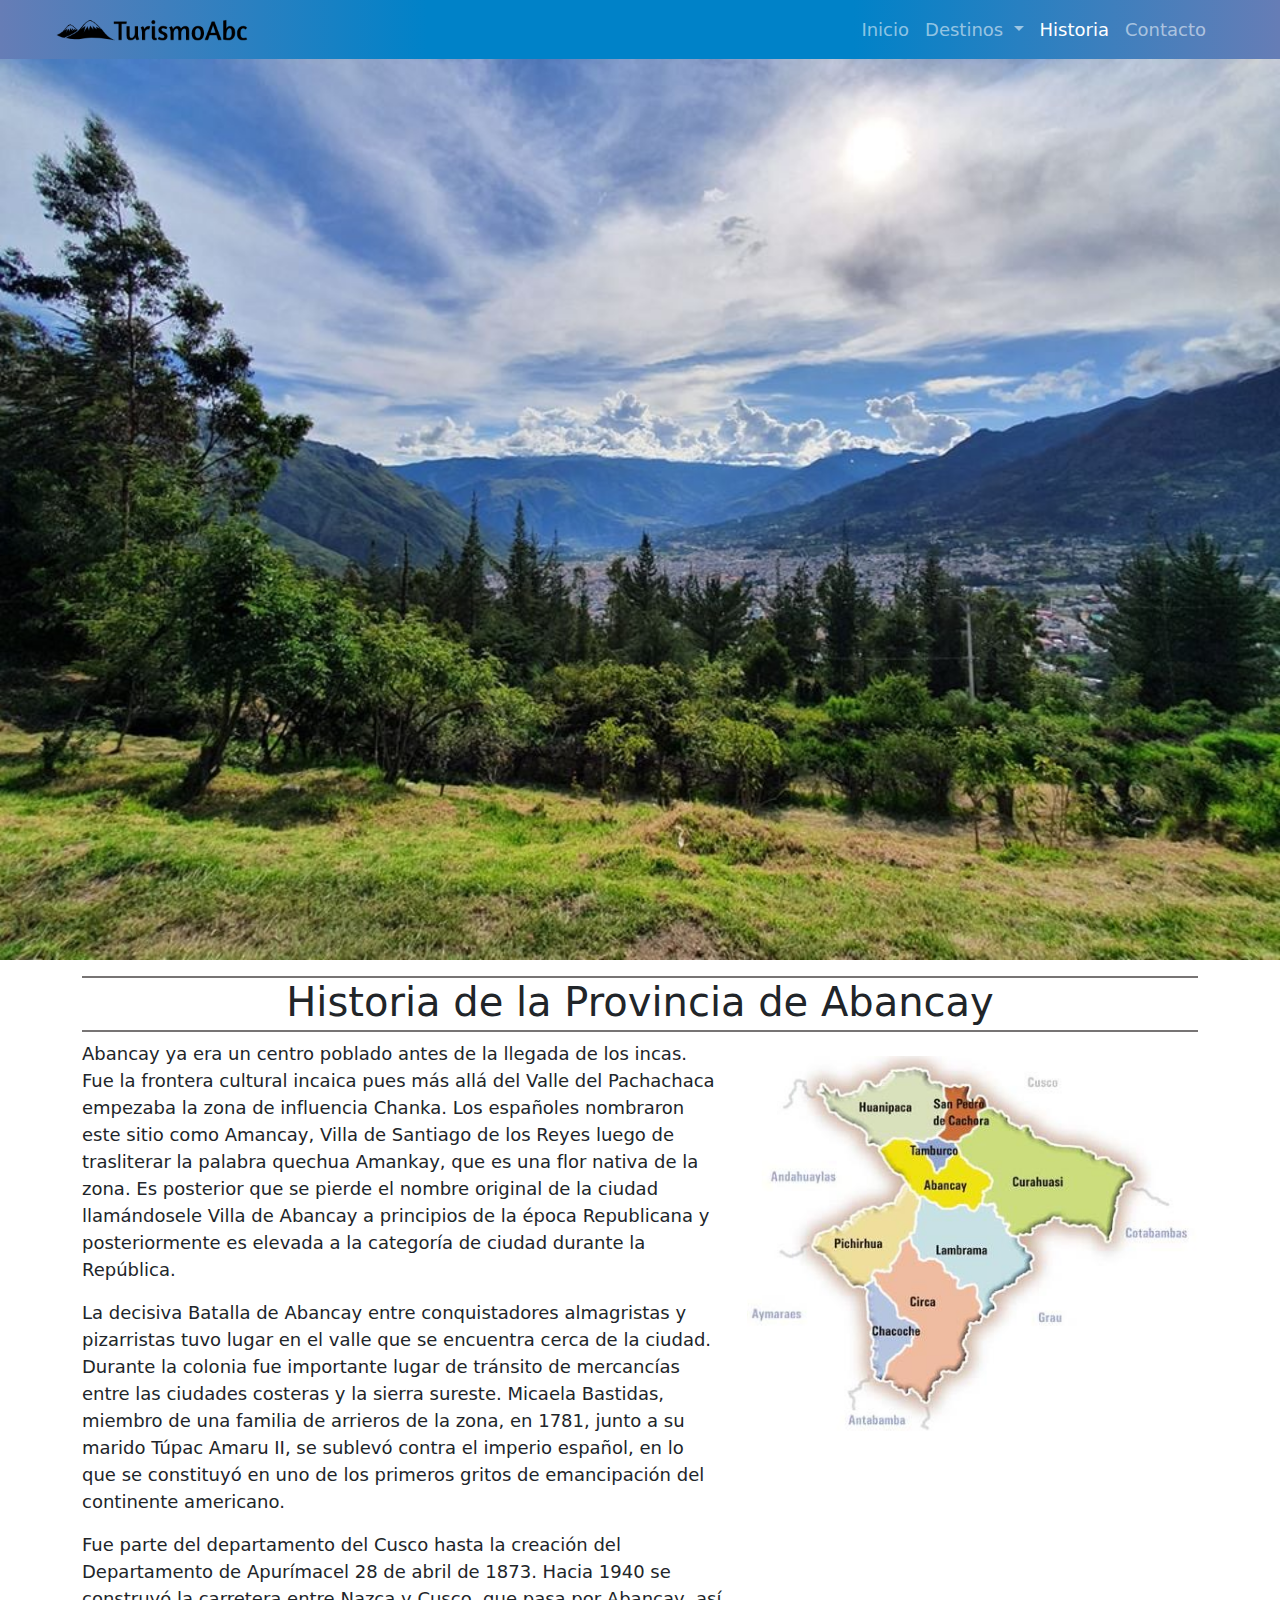
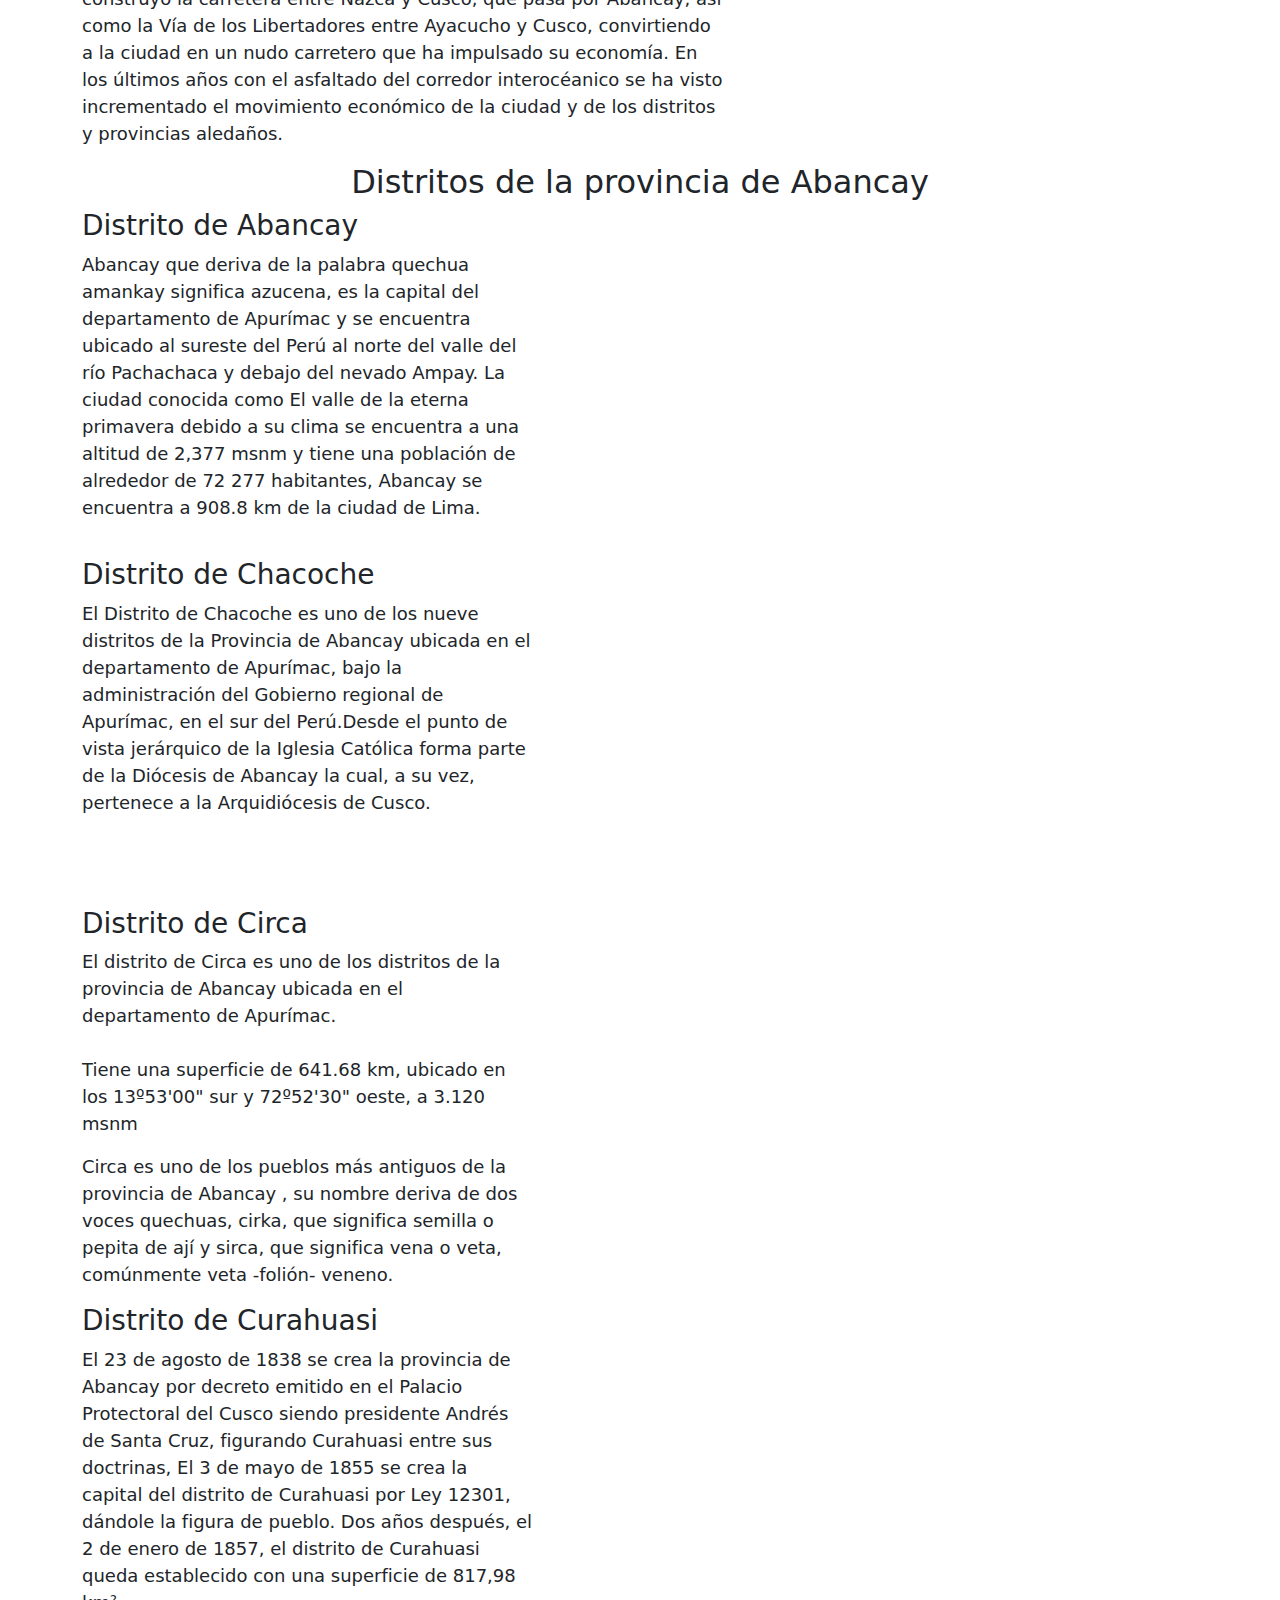
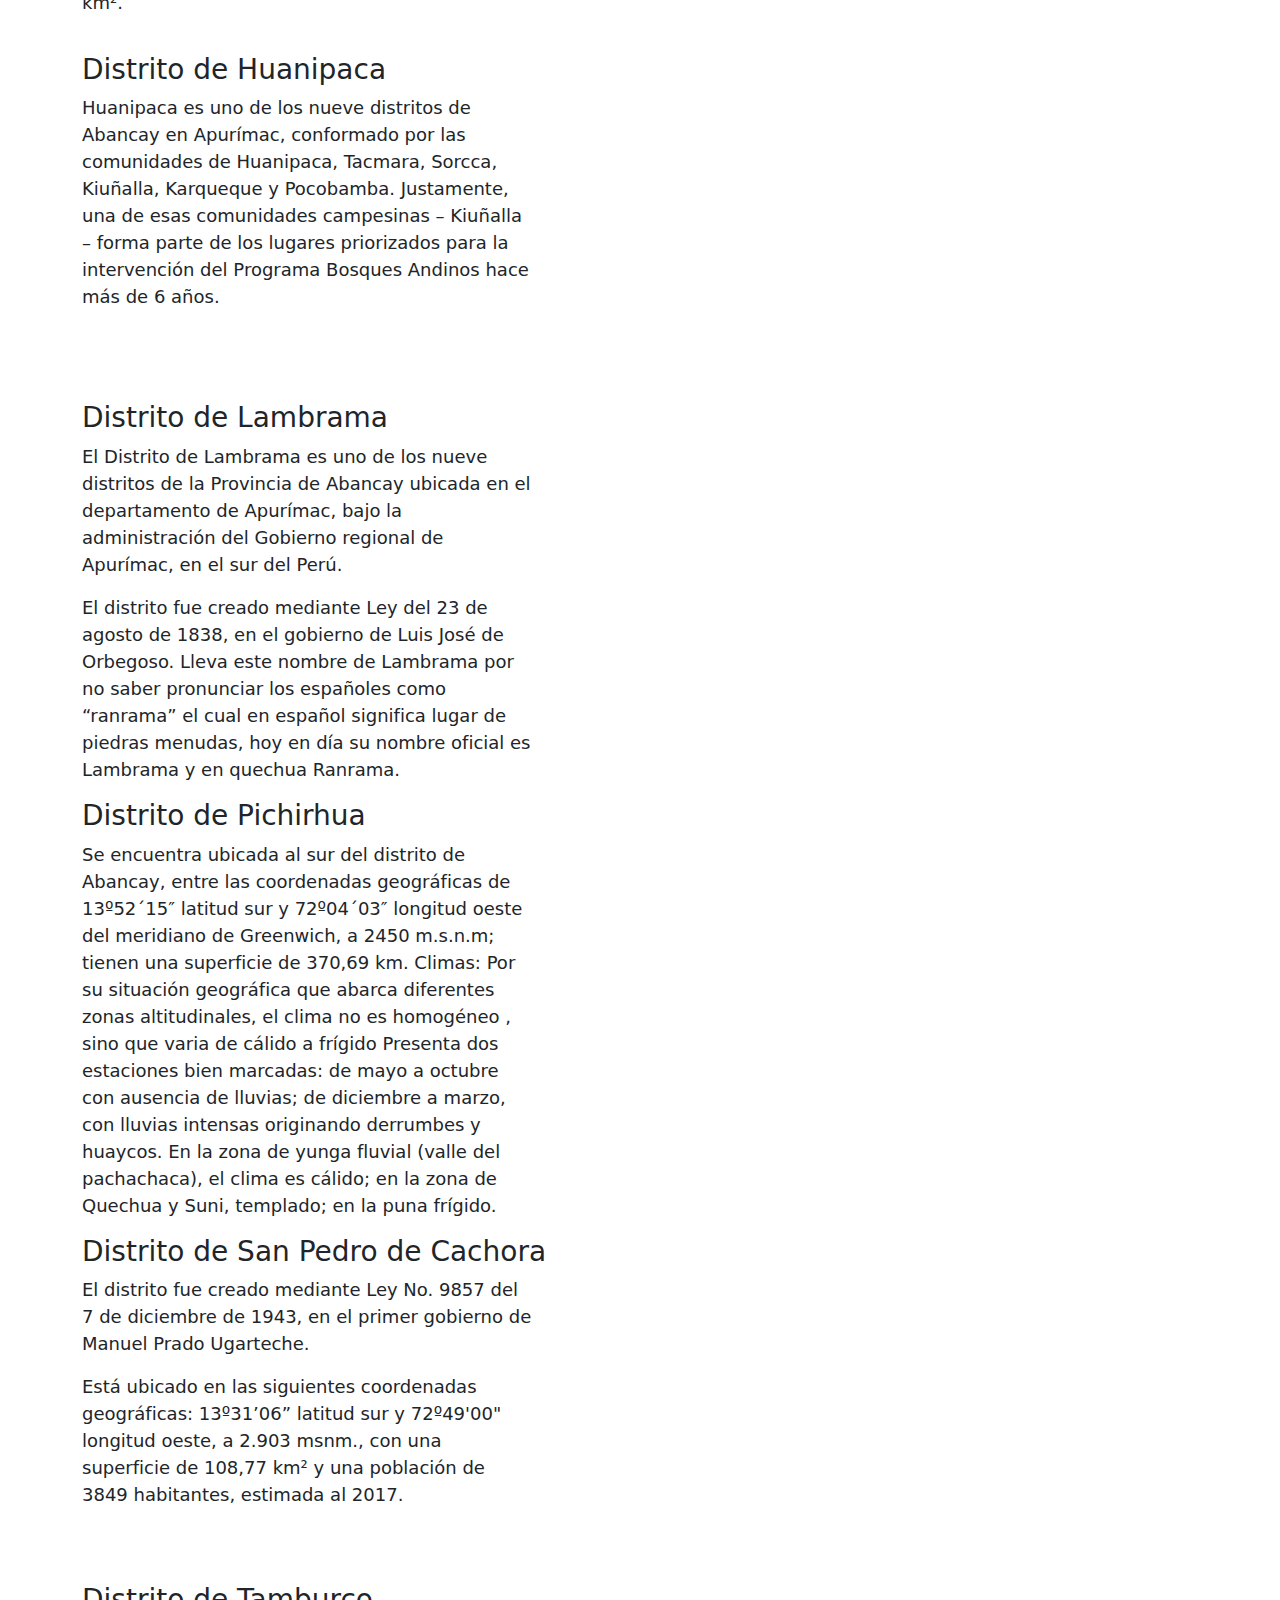
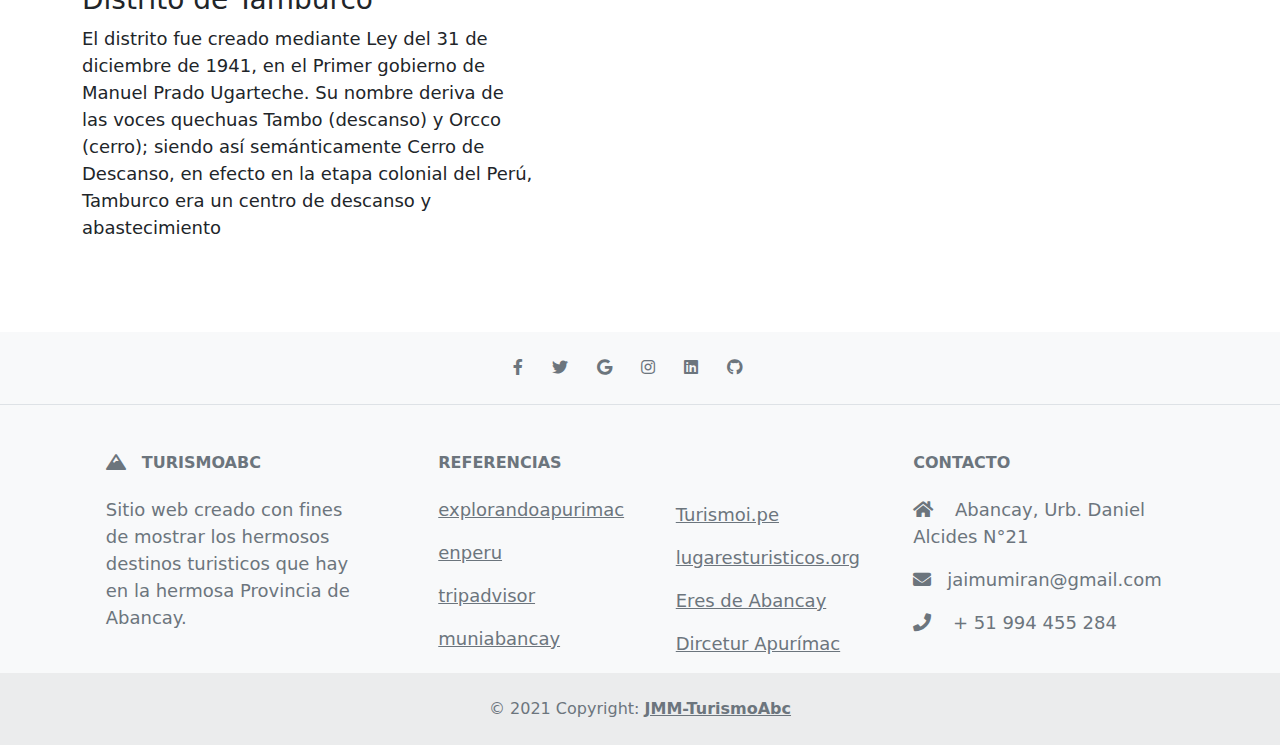
<file: html/historia.html>
<!DOCTYPE html>
<html lang="es">

<head>
    <meta charset="UTF-8" />
    <meta http-equiv="X-UA-Compatible" content="IE=edge"/>
    <meta name="viewport" content="width=device-width, initial-scale=1.0"/>
    <!-- TIPOGRAFIA DE LETRA -->
    <link href="https://fonts.googleapis.com/css2?family=Bitter:wght@400;700&display=swap" rel="stylesheet"/>
    <!-- ICONO-->
    <link rel="icon" href="icons/mdb-favicon.ico" type="image/x-icon"/>
    <!-- BOOTSTRAP 5 -->
    <link rel="stylesheet" href="https://use.fontawesome.com/releases/v5.11.2/css/all.css">
    <link rel="stylesheet" href="../css/bootstrap.css">
    <link rel="stylesheet" href="../css/style.css">
    <title>TurismoAbc</title>
</head>

<body>
    <!-- NAVBAR -->
    <header>
    <nav class="navbar navbar-expand-sm fixed-top navbar-dark colornav">
        <div class="container-fluid">
            <a class="navbar-brand logo" href="../index.html">
                <img src="../logo/logoweb.png" alt="" width="200">
            </a>

            <button class="navbar-toggler" type="button" data-bs-toggle="collapse" data-bs-target="#navbarNavDropdown"
                aria-controls="navbarNavDropdown" aria-expanded="false" aria-label="Toggle navigation">
                <span class="navbar-toggler-icon"></span>
            </button>
            <div class="collapse navbar-collapse" id="navbarNavDropdown">
                <ul class="navbar-nav pr-5 navstilo">
                    <li class="nav-item"><a class="nav-link" href="#">Inicio</a></li>
                    <li class="nav-item dropdown">
                        <a class="nav-link dropdown-toggle" href="#" id="navbarDropdownMenuLink" role="button"
                            data-bs-toggle="dropdown" aria-expanded="false">
                            Destinos
                        </a>
                        <ul class="dropdown-menu" aria-labelledby="navbarDropdownMenuLink">
                            <li><a class="dropdown-item" href="dis_abc.html">Abancay</a></li>
                            <li><a class="dropdown-item" href="dis_chacoche.html">Chacoche</a></li>
                            <li><a class="dropdown-item" href="dis_circa.html">Circa</a></li>
                            <li><a class="dropdown-item" href="dis_curahuasi.html">Curahuasi</a></li>
                            <li><a class="dropdown-item" href="dis_huanipaca.html">Huanipaca</a></li>
                            <li><a class="dropdown-item" href="dis_lambrama.html">Lambrama</a></li>
                            <li><a class="dropdown-item" href="dis_pichirhua.html">Pichirhua</a></li>
                            <li><a class="dropdown-item" href="dis_sanpedro.html">San Pedro de Cachora</a></li>
                            <li><a class="dropdown-item" href="dis_tamburco.html">Tamburco</a></li>
                        </ul>
                    </li>
                    <li class="nav-item"><a class="nav-link active" href="historia.html">Historia</a></li>
                    <li class="nav-item"><a class="nav-link" href="#contacto">Contacto</a></li>
                </ul>
            </div>
        </div>
    </nav>
    </header>
    <!-- CARROUSER -->
    <div class="<div class=" container-fluid">
        <img src="/img/195143733_4529504173745890_3878943213248481072_n.jpg" class="img-fluid d-block w-100" alt="">
    </div>
    </div>
    <!-- CONTENT -->
    <div class="container mt-3">
        <div class="row">
            <col-12><h1 class="text-center h1border">Historia de la Provincia de Abancay</h1></col-12>
        </div>
        <div class="row">
            <div class="col-12 col-lg-7">
                <p>Abancay ya era un centro poblado antes de la llegada de los incas.
                    Fue la frontera cultural incaica pues más allá del Valle del
                    Pachachaca empezaba la zona de influencia Chanka. Los españoles
                    nombraron este sitio como Amancay, Villa de Santiago de los Reyes
                    luego de trasliterar la palabra quechua Amankay, que es una flor
                    nativa de la zona. Es posterior que se pierde el nombre original
                    de la ciudad llamándosele Villa de Abancay a principios de la
                    época Republicana y posteriormente es elevada a la categoría de
                    ciudad durante la República.</p>
                <p>
                    La decisiva Batalla de Abancay entre conquistadores
                    almagristas y pizarristas tuvo lugar en el valle que se encuentra
                    cerca de la ciudad. Durante la colonia fue importante lugar de
                    tránsito de mercancías entre las ciudades costeras y la sierra
                    sureste. Micaela Bastidas, miembro de una familia de arrieros de
                    la zona, en 1781, junto a su marido Túpac Amaru II, se sublevó
                    contra el imperio español, en lo que se constituyó en uno de los
                    primeros gritos de emancipación del continente americano.
                </p>
                <p>Fue parte del departamento del Cusco hasta la creación del
                    Departamento de Apurímacel 28 de abril de 1873. Hacia 1940 se
                    construyó la carretera entre Nazca y Cusco, que pasa por Abancay,
                    así como la Vía de los Libertadores entre Ayacucho y Cusco,
                    convirtiendo a la ciudad en un nudo carretero que ha impulsado su
                    economía. En los últimos años con el asfaltado del corredor
                    interocéanico se ha visto incrementado el movimiento económico de
                    la ciudad y de los distritos y provincias aledaños.</p>
            </div>
            <div class="col-12 col-lg-5">
                <img src="../img/distritos-abancay.jpg" class="w-100 mt-3" alt="">
            </div>
        </div>

        <div class="row">
            <div class="col-12">
                <h2 class="text-center">Distritos de la provincia de Abancay</h2>
            </div>
        </div>

        <div class="row">
            <h3>Distrito de Abancay</h3>
            <div class="col-12 col-lg-5">
                        <p>Abancay que deriva de la palabra quechua amankay significa azucena, es la capital del departamento de Apurímac y se encuentra ubicado al sureste del Perú al norte del valle del río Pachachaca y debajo del nevado Ampay.
                        La ciudad conocida como El valle de la eterna primavera debido a su clima se encuentra a una altitud de 2,377 msnm y tiene una población de alrededor de 72 277 habitantes, Abancay se encuentra a 908.8 km de la ciudad de Lima.</p>
            </div>

            <div class="col-12 col-lg-7">
                <iframe src="https://www.google.com/maps/embed?pb=!1m14!1m8!1m3!1d31018.914036926853!2d-72.89817271897606!3d-13.63559275211255!3m2!1i1024!2i768!4f13.1!3m3!1m2!1s0x916d02dae2635403%3A0xd667d93bd6062779!2sAbancay!5e0!3m2!1ses-419!2spe!4v1633234675242!5m2!1ses-419!2spe" height="300" style="border:0;" allowfullscreen="" loading="lazy" class="w-100"></iframe>
            </div>
        </div>

        <div class="row">
            <h3>Distrito de Chacoche</h3>
            <div class="col-12 col-lg-5">
                        <p>El Distrito de Chacoche es uno de los nueve distritos de la Provincia de Abancay ubicada en el departamento de Apurímac, bajo la administración del Gobierno regional de Apurímac, en el sur del Perú.Desde el punto de vista jerárquico de la Iglesia Católica forma parte de la Diócesis de Abancay la cual, a su vez, pertenece a la Arquidiócesis de Cusco.</p>
            </div>

            <div class="col-12 col-lg-7">
                <iframe src="https://www.google.com/maps/embed?pb=!1m18!1m12!1m3!1d147334.98980749142!2d-73.05075472491058!3d-13.978191726795348!2m3!1f0!2f0!3f0!3m2!1i1024!2i768!4f13.1!3m3!1m2!1s0x916cec628b7acf6b%3A0x93f9a0396ecef899!2sChacoche%2C%2003405!5e0!3m2!1ses-419!2spe!4v1633235677884!5m2!1ses-419!2spe" height="300" style="border:0;" allowfullscreen="" loading="lazy" class="w-100"></iframe>
            </div>
        </div>

        <div class="row">
            <h3>Distrito de Circa</h3>
            <div class="col-12 col-lg-5">
                        <p>El distrito de Circa es uno de los distritos de la provincia de Abancay ubicada en el departamento de Apurímac. <br>
                        <br>Tiene una superficie de 641.68 km, ubicado en los 13º53'00" sur y 72º52'30" oeste, a 3.120 msnm</p>
                        <p>Circa es uno de los pueblos más antiguos de la provincia de Abancay , su nombre deriva de dos voces quechuas, cirka, que significa semilla o pepita de ají y sirca, que significa vena o veta, comúnmente veta -folión- veneno.</p>
            </div>

            <div class="col-12 col-lg-7">
                <iframe src="https://www.google.com/maps/embed?pb=!1m18!1m12!1m3!1d5477.730881892056!2d-72.8754502246973!3d-13.878568113050424!2m3!1f0!2f0!3f0!3m2!1i1024!2i768!4f13.1!3m3!1m2!1s0x916cf026a776ad23%3A0xf8010e73afb4798a!2sSirca%2003305!5e0!3m2!1ses-419!2spe!4v1633235816440!5m2!1ses-419!2spe" height="300" style="border:0;" allowfullscreen="" loading="lazy" class="w-100"></iframe>
            </div>
        </div>

        <div class="row">
            <h3>Distrito de Curahuasi</h3>
            <div class="col-12 col-lg-5">
                        <p>El 23 de agosto de 1838 se crea la provincia de Abancay por decreto emitido en el Palacio Protectoral del Cusco siendo presidente Andrés de Santa Cruz, figurando Curahuasi entre sus doctrinas, El 3 de mayo de 1855 se crea la capital del distrito de Curahuasi por Ley 12301, dándole la figura de pueblo. Dos años después, el 2 de enero de 1857, el distrito de Curahuasi queda establecido con una superficie de 817,98 km².</p>
            </div>

            <div class="col-12 col-lg-7">
                <iframe src="https://www.google.com/maps/embed?pb=!1m18!1m12!1m3!1d15515.537914803184!2d-72.71218277807039!3d-13.542677436555223!2m3!1f0!2f0!3f0!3m2!1i1024!2i768!4f13.1!3m3!1m2!1s0x916da9dc0134d00d%3A0x2ba41e16f78e47d0!2sCurahuasi!5e0!3m2!1ses-419!2spe!4v1633236016843!5m2!1ses-419!2spe" height="300" style="border:0;" allowfullscreen="" loading="lazy" class="w-100"></iframe>
            </div>
        </div>

        <div class="row">
            <h3>Distrito de Huanipaca</h3>
            <div class="col-12 col-lg-5">
                        <p>Huanipaca es uno de los nueve distritos de Abancay en Apurímac, conformado por las comunidades de Huanipaca, Tacmara, Sorcca, Kiuñalla, Karqueque y Pocobamba. Justamente, una de esas comunidades campesinas – Kiuñalla – forma parte de los lugares priorizados para la intervención del Programa Bosques Andinos hace más de 6 años.</p>
            </div>

            <div class="col-12 col-lg-7">
                <iframe src="https://www.google.com/maps/embed?pb=!1m18!1m12!1m3!1d3879.695310869723!2d-72.93517468554602!3d-13.492863074153604!2m3!1f0!2f0!3f0!3m2!1i1024!2i768!4f13.1!3m3!1m2!1s0x916d10706bae3695%3A0x84069e945acaebf2!2sHuanipaca!5e0!3m2!1ses-419!2spe!4v1633236464019!5m2!1ses-419!2spe" height="300" style="border:0;" allowfullscreen="" loading="lazy" class="w-100"></iframe>
            </div>
        </div>

        <div class="row">
            <h3>Distrito de Lambrama</h3>
            <div class="col-12 col-lg-5">
                <p>El Distrito de Lambrama es uno de los nueve distritos de la Provincia de Abancay ubicada en el departamento de Apurímac, bajo la administración del Gobierno regional de Apurímac, en el sur del Perú.</p>
                 <p>El distrito fue creado mediante Ley del 23 de agosto de 1838, en el gobierno de Luis José de Orbegoso. Lleva este nombre de Lambrama por no saber pronunciar los españoles como “ranrama” el cual en español significa lugar de piedras menudas, hoy en día su nombre oficial es Lambrama y en quechua Ranrama.</p>
            </div>

            <div class="col-12 col-lg-7">
                <iframe src="https://www.google.com/maps/embed?pb=!1m14!1m8!1m3!1d6514.381737017957!2d-72.77086751010913!3d-13.870549149972044!3m2!1i1024!2i768!4f13.1!3m3!1m2!1s0x916cf76ac11925f3%3A0x165978e60ade4e19!2sLambrama!5e0!3m2!1ses-419!2spe!4v1633236166820!5m2!1ses-419!2spe" height="300" style="border:0;" allowfullscreen="" loading="lazy" class="w-100"></iframe>
            </div>
        </div>

        <div class="row">
            <h3>Distrito de Pichirhua</h3>
            <div class="col-12 col-lg-5">
                        <p>Se encuentra ubicada al sur del distrito de Abancay, entre las coordenadas geográficas de 13º52´15″ latitud sur y 72º04´03″ longitud oeste del meridiano de Greenwich, a 2450 m.s.n.m; tienen una superficie de 370,69 km. Climas: Por su situación geográfica que abarca diferentes zonas altitudinales, el clima no es homogéneo , sino que varia de cálido a frígido Presenta dos estaciones bien marcadas: de mayo a octubre con ausencia de lluvias; de diciembre a marzo, con lluvias intensas originando derrumbes y huaycos. En la zona de yunga fluvial (valle del pachachaca), el clima es cálido; en la zona de Quechua y Suni, templado; en la puna frígido.</p>
            </div>

            <div class="col-12 col-lg-7">
                <iframe src="https://www.google.com/maps/embed?pb=!1m14!1m8!1m3!1d3873.643846235143!2d-73.07273836441802!3d-13.860404498628302!3m2!1i1024!2i768!4f13.1!3m3!1m2!1s0x916ce7e16c7e85e3%3A0xf5e0c025b785d3ff!2sPichirhua%2003400!5e0!3m2!1ses-419!2spe!4v1633236252609!5m2!1ses-419!2spe" height="300" style="border:0;" allowfullscreen="" loading="lazy" class="w-100"></iframe>
            </div>
        </div>

        <div class="row">
            <h3>Distrito de San Pedro de Cachora</h3>
            <div class="col-12 col-lg-5">
                <p>El distrito fue creado mediante Ley No. 9857 del 7 de diciembre de 1943, en el primer gobierno de Manuel Prado Ugarteche.</p>
                <p>Está ubicado en las siguientes coordenadas geográficas: 13º31’06” latitud sur y 72º49'00" longitud oeste, a 2.903 msnm., con una superficie de 108,77 km² y una población de 3849 habitantes, estimada al 2017.</p>
            </div>

            <div class="col-12 col-lg-7">
                <iframe src="https://www.google.com/maps/embed?pb=!1m18!1m12!1m3!1d124153.2240086343!2d-72.88386326786143!3d-13.487141706002868!2m3!1f0!2f0!3f0!3m2!1i1024!2i768!4f13.1!3m3!1m2!1s0x916d0f50dcdbb191%3A0xa3c619d88158be0a!2sSan%20Pedro%20de%20Cachora%2C%2003110!5e0!3m2!1ses-419!2spe!4v1633236600595!5m2!1ses-419!2spe" height="300" style="border:0;" allowfullscreen="" loading="lazy" class="w-100"></iframe>
            </div>
        </div>

        <div class="row">
            <h3>Distrito de Tamburco</h3>
            <div class="col-12 col-lg-5">
                        <p>El distrito fue creado mediante Ley del 31 de diciembre de 1941, en el Primer gobierno de Manuel Prado Ugarteche. Su nombre deriva de las voces quechuas Tambo (descanso) y Orcco (cerro); siendo así semánticamente Cerro de Descanso, en efecto en la etapa colonial del Perú, Tamburco era un centro de descanso y abastecimiento</p>
            </div>

            <div class="col-12 col-lg-7">
                <iframe src="https://www.google.com/maps/embed?pb=!1m18!1m12!1m3!1d3877.59044604784!2d-72.87599978554383!3d-13.621807426899927!2m3!1f0!2f0!3f0!3m2!1i1024!2i768!4f13.1!3m3!1m2!1s0x916d031775ad99e7%3A0xb438505d9386423f!2sTamburco%2C%2003001!5e0!3m2!1ses-419!2spe!4v1633236370562!5m2!1ses-419!2spe" height="300" style="border:0;" allowfullscreen="" loading="lazy" class="w-100"></iframe>
            </div>
        </div>


    </div>


    <!-- FOOTER -->
    <footer class="text-center text-lg-start bg-light text-muted" id="contacto">
        <!-- Section: Social media -->
        <section class="d-flex justify-content-center  p-4 border-bottom">
            <!-- Right -->
            <div>
                <a href="https://www.facebook.com/LuarJMM" target="_blank" class="me-4 text-reset">
                    <i class="fab fa-facebook-f"></i></a>
                <a href="https://twitter.com/JairoMuozMiran4" target="_blank" class="me-4 text-reset">
                    <i class="fab fa-twitter"></i></a>
                <a href="https://mail.google.com/mail/u/1/#inbox" target="_blank" class="me-4 text-reset">
                    <i class="fab fa-google"></i></a>
                <a href="https://www.instagram.com/luarjmm/?hl=es" target="_blank" class="me-4 text-reset">
                    <i class="fab fa-instagram"></i></a>
                <a href="https://www.linkedin.com/in/jairo-mu%C3%B1oz-miranda-812b7a191/" target="_blank" class="me-4 text-reset">
                    <i class="fab fa-linkedin"></i></a>
                <a href="https://github.com/jairmmz" target="_blank" class="me-4 text-reset">
                    <i class="fab fa-github"></i></a>
            </div>
        </section>

        <!-- Section: Referencias  -->
        <section class="">
            <div class="container text-center text-md-start mt-5">
                <!-- Grid row -->
                <div class="row mt-3">
                    <!-- Grid column -->
                    <div class="col-md-3 col-lg-4 col-xl-3 mx-auto mb-4">
                        <!-- Content -->
                        <h6 class="text-uppercase fw-bold mb-4">
                            <i class="fas fa-mountain me-3"></i>TurismoAbc
                        </h6>
                        <p>
                            Sitio web creado con fines de mostrar los hermosos destinos turisticos que hay en la hermosa Provincia de Abancay.
                        </p>
                    </div>
                    <!-- Grid column -->
                    <div class="col-md-2 col-lg-2 col-xl-2 mx-auto">
                        <!-- Links -->
                        <h6 class="text-uppercase fw-bold mb-4"> Referencias</h6>
                        <p><a href="https://explorandoapurimac.blogspot.com/2020/01/lugares-turisticos-de-apurimac.html" target="_blank" class="text-reset">explorandoapurimac</a></p>
                        <p><a href="http://www.enperu.org/apurimac/#" target="_blank" class="text-reset">enperu</a></p>
                        <p><a href="https://www.tripadvisor.com.pe/Attractions-g635731-Activities-Abancay_Apurimac_Region.html" target="_blank" class="text-reset">tripadvisor</a></p>
                        <p><a href="https://www.muniabancay.gob.pe/distritos-abancay/" target="_blank" class="text-reset">muniabancay</a></p>
                    </div>
                    <!-- Grid column -->
                    <div class="col-md-3 col-lg-2 col-xl-2 mx-auto mt-5">
                        <!-- Links -->
                        
                        <p><a href="https://turismoi.pe/ciudades/capital/abancay.htm" target="_blank" class="text-reset">Turismoi.pe</a></p>
                        <p><a href="https://www.lugaresturisticos.org/abancay/" target="_blank" class="text-reset">lugaresturisticos.org</a></p>
                        <p><a href="https://www.facebook.com/EresDeAbancayTV" target="_blank" class="text-reset">Eres de Abancay</a></p>
                        <p><a href="https://www.facebook.com/dirceturapurimacoficial" target="_blank" class="text-reset">Dircetur Apurímac</a></p>
                    </div>

                    <!-- Grid column -->
                    <div class="col-md-4 col-lg-3 col-xl-3 mx-auto mb-md-0 mb-4">
                        <!-- Links -->
                        <h6 class="text-uppercase fw-bold mb-4">Contacto</h6>
                        <p><i class="fas fa-home me-3"></i> Abancay, Urb. Daniel Alcides N°21</p>
                        <p><i class="fas fa-envelope me-3"></i>jaimumiran@gmail.com</p>
                        <p><i class="fas fa-phone me-3"></i> + 51 994 455 284</p>
                    </div>
                    <!-- Grid column -->
                </div>
                <!-- Grid row -->
            </div>
        </section>
        <!-- Copyright -->
        <div class="text-center p-4" style="background-color: rgba(0, 0, 0, 0.05);">
            © 2021 Copyright:
            <a class="text-reset fw-bold" href="index.html">JMM-TurismoAbc</a>
        </div>
        <!-- Copyright -->
    </footer>
    <!-- Footer -->


    <!-- JS -->
    <script src="../js/popper.min.js"></script>
    <script src="../js/bootstrap.min.js"></script>
</body>

</html>
</file>
<file: css/style.css>
.card-border {
  border: solid 10px #fff;
  border-radius: 20px;
  overflow: hidden;
  transition: all ease-out 0.2s;
}

.card-border:hover {
  transform: scale(1.05);
}


.colornav{
  background: #667db6;
  background: -webkit-linear-gradient(to right, #667db6, #0082c8, #0082c8, #667db6);
  background: linear-gradient(to right, #667db6, #0082c8, #0082c8, #667db6);
}

.logo{
  margin-left: 2em;
}

#distritos{
  background: #1c92d2;
  background: -webkit-linear-gradient(to right, #f2fcfe, #1c92d2);
  background: linear-gradient(to right, #f2fcfe, #1c92d2);
  background-repeat: repeat-x;
  background-size: 100%;
  margin-top: -25px;
}

p{
  font-size: 18px;
}

.imgtam{
  width: 60%;
  margin-left: 20%;
}


.navstilo {
  margin-left: auto;
  padding-right: 3em;
  font-size: 18px;
}

.fila{
  margin-bottom: 25px;
}

.h1border{
  padding-bottom: 4px;
  border-top: 2px solid #777474;
  border-bottom: 2px solid #777474;
}

.texto{
  top: 40%;
  left: 30%;
}

#footer {
  background: lightblue;
  background-size: 50px 50px;
}

@media only screen and (max-width: 768px) { 
  .imgtam{
    width: 100%;
    margin-left: 0;
  }
}
</file>
